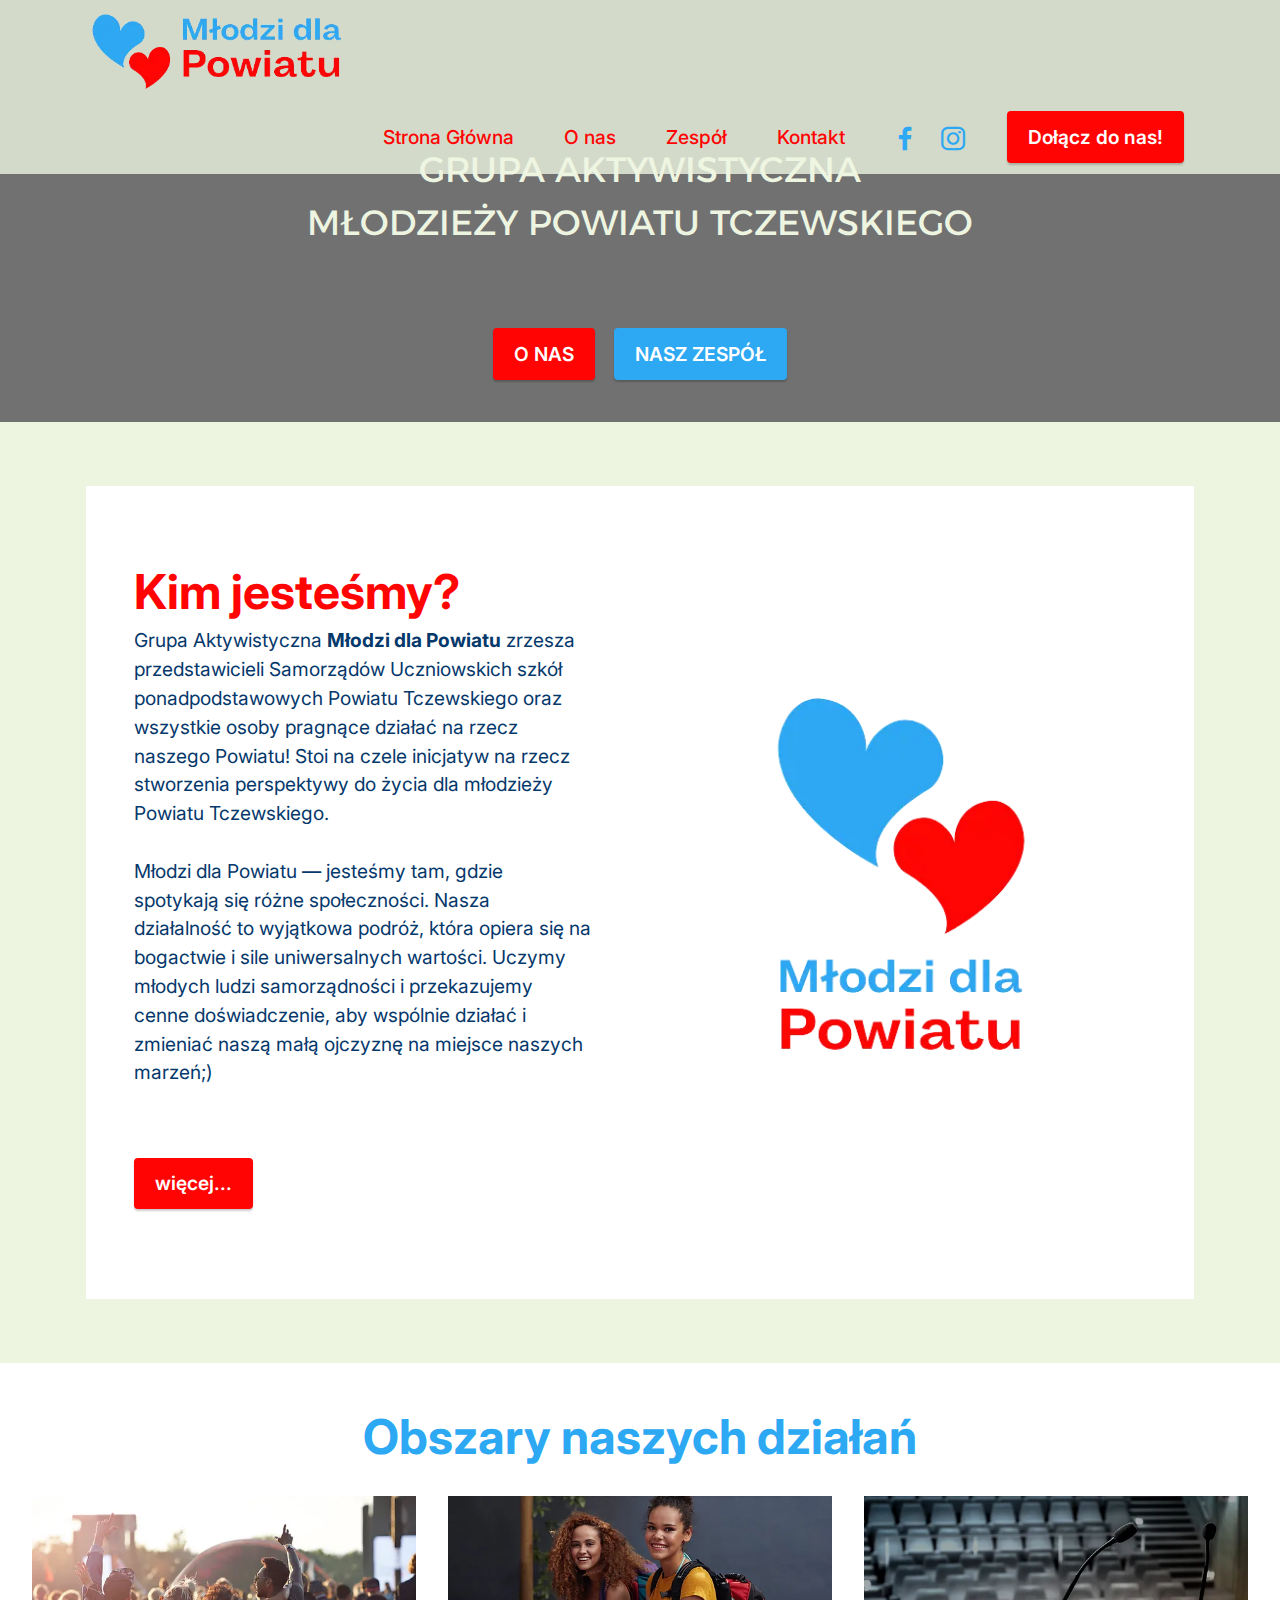
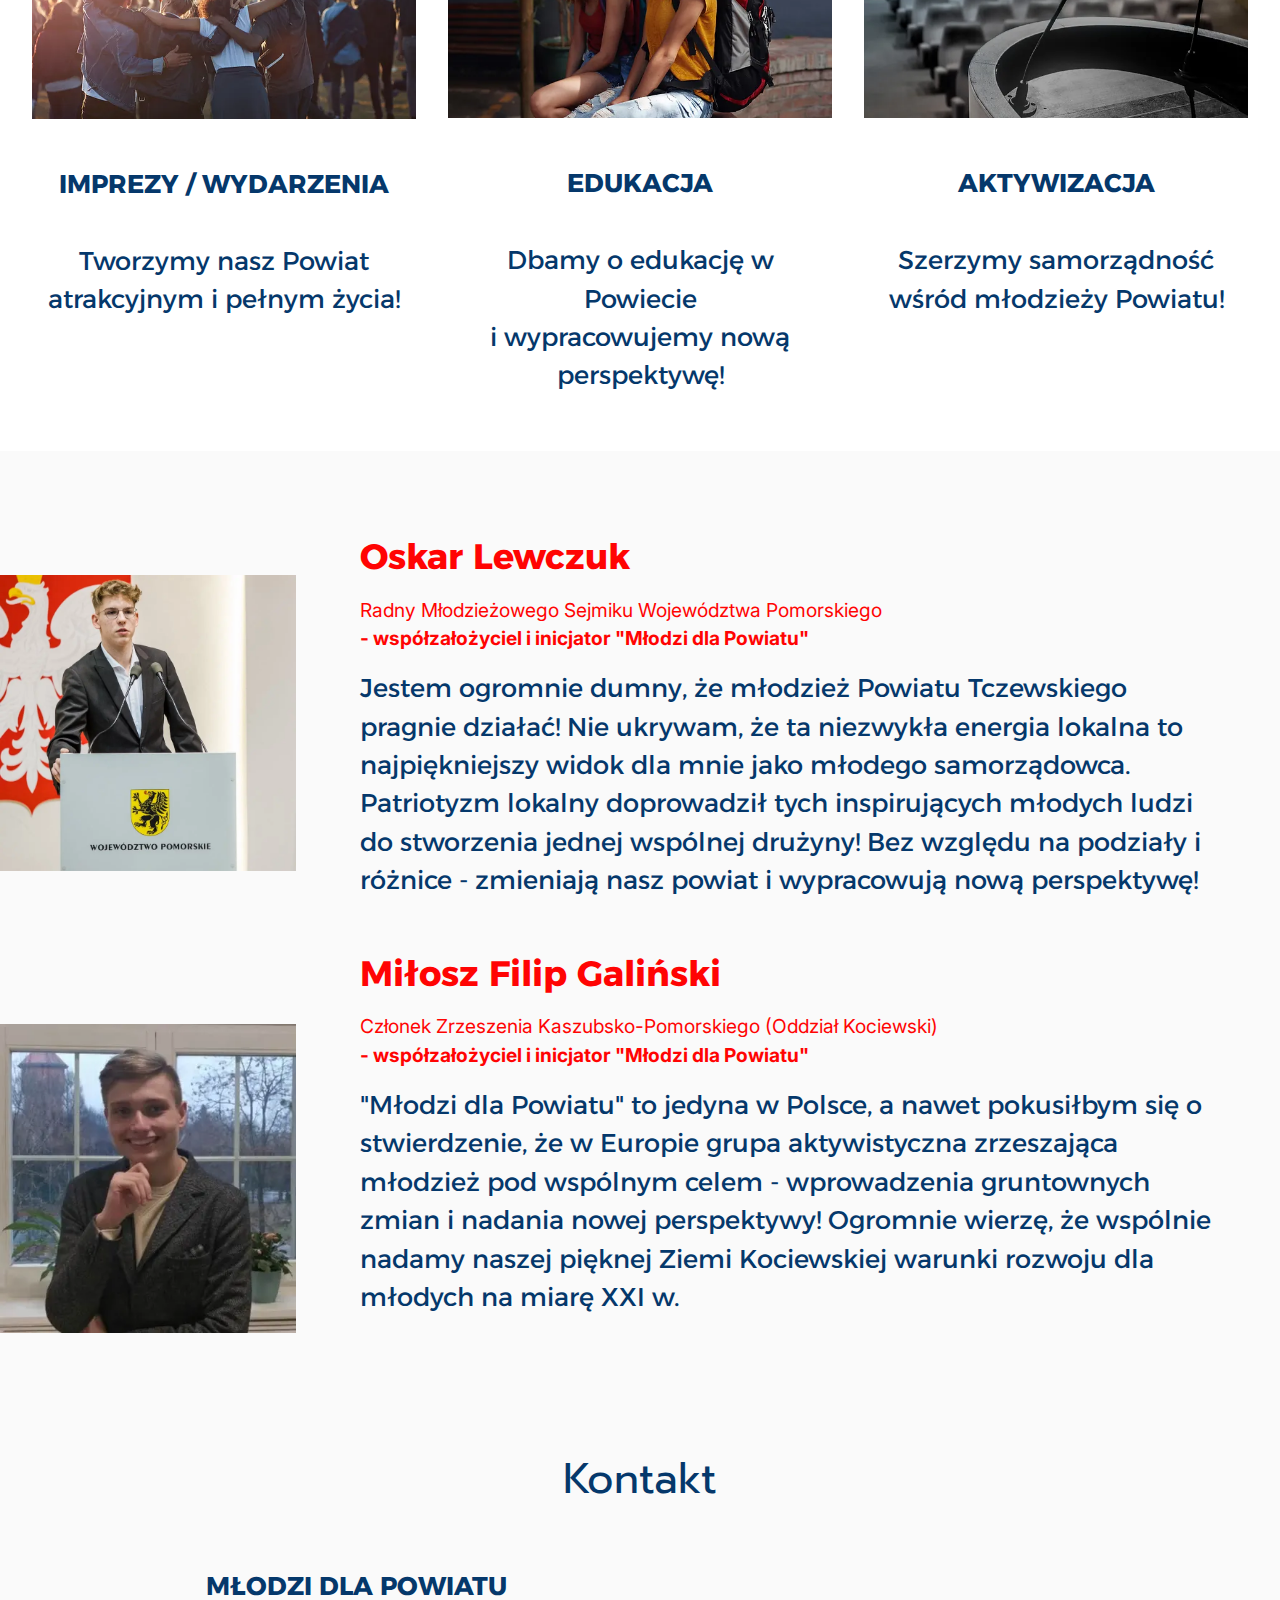
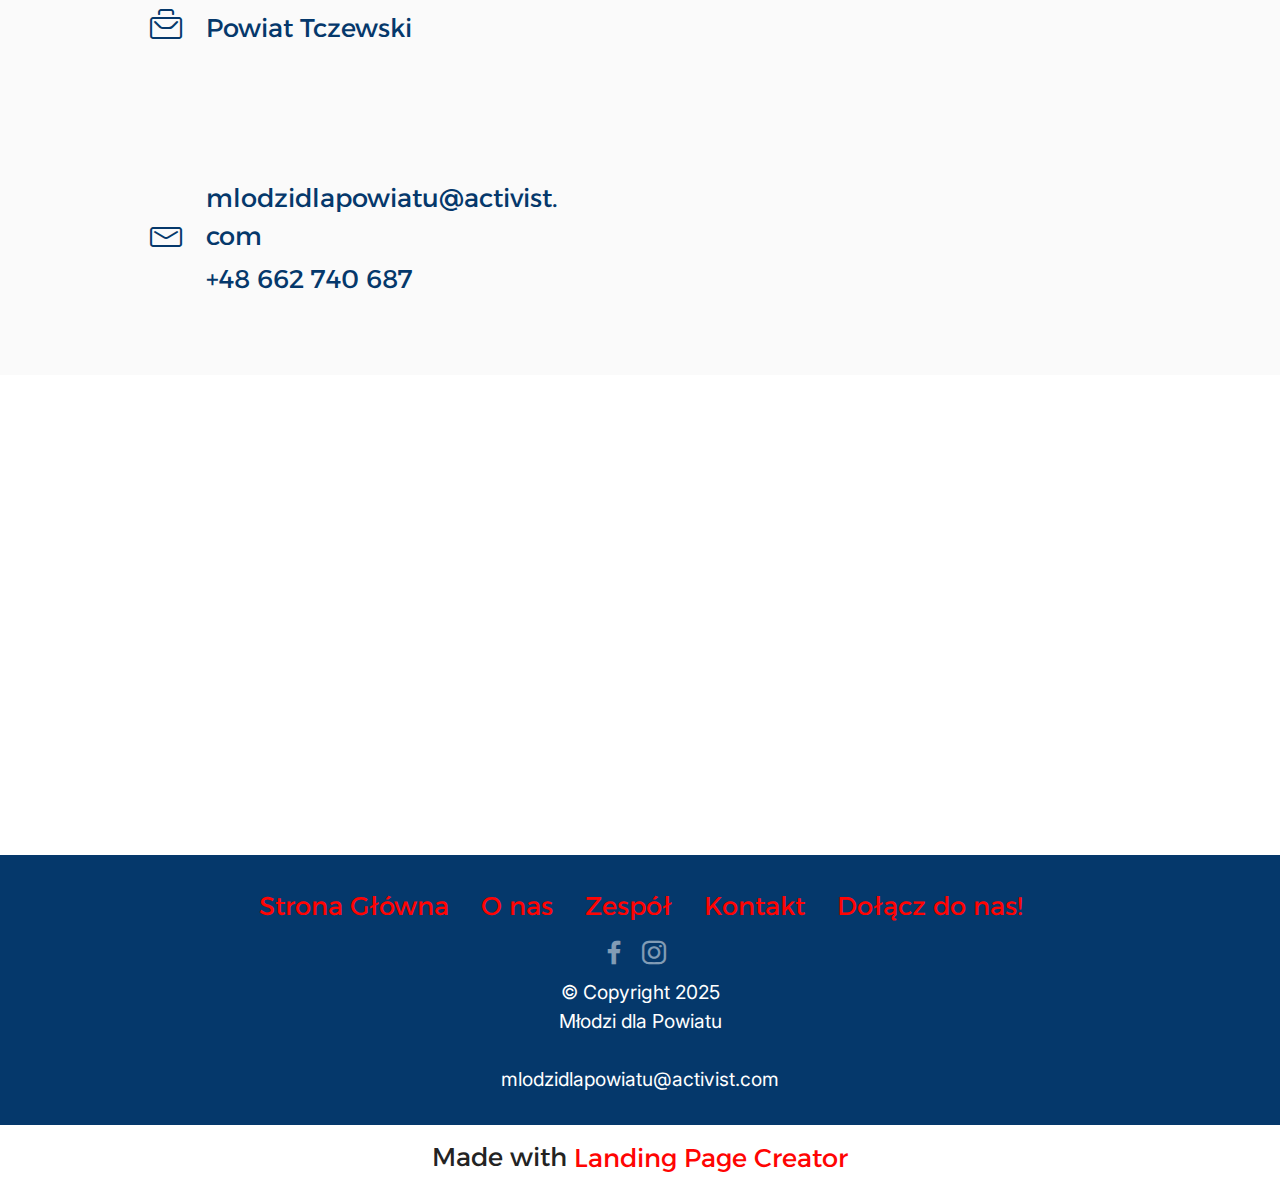
<file: Młodzi dla Powiatu/index.html>
<!DOCTYPE html>
<html  >
<head>
  <!-- Site made with Mobirise Website Builder v5.8.9, https://mobirise.com -->
  <meta charset="UTF-8">
  <meta http-equiv="X-UA-Compatible" content="IE=edge">
  <meta name="generator" content="Mobirise v5.8.9, mobirise.com">
  <meta name="viewport" content="width=device-width, initial-scale=1, minimum-scale=1">
  <link rel="shortcut icon" href="assets/images/1-removebg-preview-1.png" type="image/x-icon">
  <meta name="description" content="">
  
  
  <title>Strona Główna</title>
  <link rel="stylesheet" href="assets/web/assets/mobirise-icons2/mobirise2.css">
  <link rel="stylesheet" href="assets/web/assets/mobirise-icons-bold/mobirise-icons-bold.css">
  <link rel="stylesheet" href="assets/bootstrap/css/bootstrap.min.css">
  <link rel="stylesheet" href="assets/bootstrap/css/bootstrap-grid.min.css">
  <link rel="stylesheet" href="assets/bootstrap/css/bootstrap-reboot.min.css">
  <link rel="stylesheet" href="assets/dropdown/css/style.css">
  <link rel="stylesheet" href="assets/socicon/css/styles.css">
  <link rel="stylesheet" href="assets/theme/css/style.css">
  <link rel="preload" href="https://fonts.googleapis.com/css?family=Prompt:100,100i,200,200i,300,300i,400,400i,500,500i,600,600i,700,700i,800,800i,900,900i&display=swap" as="style" onload="this.onload=null;this.rel='stylesheet'">
  <noscript><link rel="stylesheet" href="https://fonts.googleapis.com/css?family=Prompt:100,100i,200,200i,300,300i,400,400i,500,500i,600,600i,700,700i,800,800i,900,900i&display=swap"></noscript>
  <link rel="preload" href="https://fonts.googleapis.com/css?family=Inter:100,200,300,400,500,600,700,800,900&display=swap" as="style" onload="this.onload=null;this.rel='stylesheet'">
  <noscript><link rel="stylesheet" href="https://fonts.googleapis.com/css?family=Inter:100,200,300,400,500,600,700,800,900&display=swap"></noscript>
  <link rel="preload" href="https://fonts.googleapis.com/css?family=Alexandria:100,200,300,400,500,600,700,800,900&display=swap" as="style" onload="this.onload=null;this.rel='stylesheet'">
  <noscript><link rel="stylesheet" href="https://fonts.googleapis.com/css?family=Alexandria:100,200,300,400,500,600,700,800,900&display=swap"></noscript>
  <link rel="preload" as="style" href="assets/mobirise/css/mbr-additional.css"><link rel="stylesheet" href="assets/mobirise/css/mbr-additional.css" type="text/css">

  
  
  
</head>
<body>
  
  <section data-bs-version="5.1" class="menu menu3 cid-sFAA5oUu2Y" once="menu" id="menu3-1">
    
    <nav class="navbar navbar-dropdown navbar-expand-lg">
        <div class="container">
            <div class="navbar-brand">
                <span class="navbar-logo">
                    <a href="index.html#top">
                        <img src="assets/images/1-removebg-preview-1.webp" alt="Mobirise Website Builder" style="height: 5.1rem;">
                    </a>
                </span>
                
            </div>
            <button class="navbar-toggler" type="button" data-toggle="collapse" data-bs-toggle="collapse" data-target="#navbarSupportedContent" data-bs-target="#navbarSupportedContent" aria-controls="navbarNavAltMarkup" aria-expanded="false" aria-label="Toggle navigation">
                <div class="hamburger">
                    <span></span>
                    <span></span>
                    <span></span>
                    <span></span>
                </div>
            </button>
            <div class="collapse navbar-collapse" id="navbarSupportedContent">
                <ul class="navbar-nav nav-dropdown" data-app-modern-menu="true"><li class="nav-item"><a class="nav-link link text-primary display-4" href="index.html#header1-i">Strona Główna</a></li>
                    <li class="nav-item"><a class="nav-link link text-primary display-4" href="page1.html#header1-t">O nas</a></li>
                    <li class="nav-item"><a class="nav-link link text-primary display-4" href="page2.html#header1-u">Zespół</a>
                    </li><li class="nav-item"><a class="nav-link link text-primary display-4" href="page3.html">Kontakt</a></li></ul>
                <div class="icons-menu">
                    <a class="iconfont-wrapper" href="https://www.facebook.com/people/M%C5%82odzi-dla-Powiatu/100092123175820/">
                        <span class="p-2 mbr-iconfont socicon-facebook socicon" style="color: rgb(45, 168, 243); fill: rgb(45, 168, 243);"></span>
                    </a>
                    <a class="iconfont-wrapper" href="https://www.instagram.com/mlodzidlapowiatu/">
                        <span class="p-2 mbr-iconfont socicon-instagram socicon" style="color: rgb(45, 168, 243); fill: rgb(45, 168, 243);"></span>
                    </a>
                    
                    
                </div>
                <div class="navbar-buttons mbr-section-btn"><a class="btn btn-primary display-4" href="page4.html#form5-12">Dołącz do nas!</a></div>
            </div>
        </div>
    </nav>
</section>

<section data-bs-version="5.1" class="header1 cid-sFCAOqBTxa" data-bg-video="https://vimeo.com/822519225?share=copy" id="header1-i">

    

    <div class="mbr-overlay" style="opacity: 0.7; background-color: rgb(53, 53, 53);"></div>

    <div class="container-fluid">
        <div class="row justify-content-center">
            <div class="col-12 col-lg-8">
                
                
                <p class="mbr-text mbr-fonts-style display-5">GRUPA AKTYWISTYCZNA<br>MŁODZIEŻY POWIATU TCZEWSKIEGO<br><br></p>
                <div class="mbr-section-btn mt-3"><a class="btn btn-primary display-4" href="index.html#content4-6">O NAS</a> <a class="btn btn-info display-4" href="index.html#features16-9">NASZ ZESPÓŁ</a></div>
            </div>
        </div>
    </div>
</section>

<section data-bs-version="5.1" class="features15 cid-sFANq99njx" id="features16-9">

    

    
    <div class="container">
        <div class="content-wrapper">
            <div class="row align-items-center">
                <div class="col-12 col-lg">
                    <div class="text-wrapper">
                        <h6 class="card-title mbr-fonts-style display-2"><strong>Kim jesteśmy?</strong></h6>
                        <p class="mbr-text mbr-fonts-style mb-4 display-4">Grupa Aktywistyczna <strong>Młodzi dla Powiatu</strong> zrzesza przedstawicieli Samorządów Uczniowskich szkół ponadpodstawowych Powiatu Tczewskiego oraz wszystkie osoby pragnące działać na rzecz naszego Powiatu! Stoi na czele inicjatyw na rzecz stworzenia perspektywy do życia dla młodzieży Powiatu Tczewskiego.
<br>
<br>Młodzi dla Powiatu — jesteśmy tam, gdzie spotykają się różne społeczności. Nasza działalność to wyjątkowa podróż, która opiera się na bogactwie i sile uniwersalnych wartości. Uczymy młodych ludzi samorządności i przekazujemy cenne doświadczenie, aby wspólnie działać i zmieniać naszą małą ojczyznę na miejsce naszych marzeń;)
<br><br></p>
                        <div class="mbr-section-btn mt-3"><a class="btn btn-primary display-4" href="https://mobiri.se">więcej...</a></div>
                    </div>
                </div>
                <div class="col-12 col-lg-6">
                    <div class="image-wrapper">
                        <img src="assets/images/kindaction-removebg-preview.webp" alt="Mobirise Website Builder">
                    </div>
                </div>
            </div>
        </div>
    </div>
</section>

<section data-bs-version="5.1" class="gallery5 mbr-gallery cid-tCWt3HDMta" id="gallery5-3">
    

    
    

    <div class="container-fluid">
        <div class="mbr-section-head">
            <h3 class="mbr-section-title mbr-fonts-style align-center m-0 display-2"><strong>Obszary naszych działań</strong></h3>
            
        </div>
        <div class="row mbr-gallery mt-4">
            <div class="col-12 col-md-6 col-lg-4 item gallery-image">
                <div class="item-wrapper" data-toggle="modal" data-bs-toggle="modal" data-target="#tCWX2gLQ13-modal" data-bs-target="#tCWX2gLQ13-modal">
                    <img class="w-100" src="assets/images/11062b-90ca00cab6874653a630f776e12af8cb-mv2.webp" alt="Mobirise Website Builder" data-slide-to="0" data-bs-slide-to="0" data-target="#lb-tCWX2gLQ13" data-bs-target="#lb-tCWX2gLQ13">
                    <div class="icon-wrapper">
                        <span class="mobi-mbri mobi-mbri-search mbr-iconfont mbr-iconfont-btn"></span>
                    </div>
                </div>
                <h6 class="mbr-item-subtitle mbr-fonts-style align-center mb-2 mt-2 display-7"><strong><br></strong><strong>IMPREZY / WYDARZENIA<br></strong><br>Tworzymy nasz Powiat atrakcyjnym i pełnym życia!</h6>
            </div>
            <div class="col-12 col-md-6 col-lg-4 item gallery-image">
                <div class="item-wrapper" data-toggle="modal" data-bs-toggle="modal" data-target="#tCWX2gLQ13-modal" data-bs-target="#tCWX2gLQ13-modal">
                    <img class="w-100" src="assets/images/11062b-c0c5f12ae2f9421aa3fa1a27bad51252-mv2-d-2500-1415-s-2.webp" alt="Mobirise Website Builder" data-slide-to="1" data-bs-slide-to="1" data-target="#lb-tCWX2gLQ13" data-bs-target="#lb-tCWX2gLQ13">
                    <div class="icon-wrapper">
                        <span class="mobi-mbri mobi-mbri-search mbr-iconfont mbr-iconfont-btn"></span>
                    </div>
                </div>
                <h6 class="mbr-item-subtitle mbr-fonts-style align-center mb-2 mt-2 display-7"><strong><br></strong><strong>EDUKACJA<br></strong><br>Dbamy o edukację w Powiecie <br>i wypracowujemy nową perspektywę!</h6>
            </div>
            <div class="col-12 col-md-6 col-lg-4 item gallery-image">
                <div class="item-wrapper" data-toggle="modal" data-bs-toggle="modal" data-target="#tCWX2gLQ13-modal" data-bs-target="#tCWX2gLQ13-modal">
                    <img class="w-100" src="assets/images/da04f6-fe7c6ff9a7a94015946a2c075d4d8603-mv2.webp" alt="Mobirise Website Builder" data-slide-to="2" data-bs-slide-to="2" data-target="#lb-tCWX2gLQ13" data-bs-target="#lb-tCWX2gLQ13">
                    <div class="icon-wrapper">
                        <span class="mobi-mbri mobi-mbri-search mbr-iconfont mbr-iconfont-btn"></span>
                    </div>
                </div>
                <h6 class="mbr-item-subtitle mbr-fonts-style align-center mb-2 mt-2 display-7"><strong>
                    </strong><br><strong>AKTYWIZACJA<br></strong><br>Szerzymy samorządność wśród młodzieży Powiatu!</h6>
            </div>
            
        </div>

        <div class="modal mbr-slider" tabindex="-1" role="dialog" aria-hidden="true" id="tCWX2gLQ13-modal">
            <div class="modal-dialog" role="document">
                <div class="modal-content">
                    <div class="modal-body">
                        <div class="carousel slide" id="lb-tCWX2gLQ13" data-interval="5000" data-bs-interval="5000">
                            <div class="carousel-inner">
                                <div class="carousel-item active">
                                    <img class="d-block w-100" src="assets/images/11062b-90ca00cab6874653a630f776e12af8cb-mv2.webp" alt="Mobirise Website Builder">
                                </div>
                                <div class="carousel-item">
                                    <img class="d-block w-100" src="assets/images/11062b-c0c5f12ae2f9421aa3fa1a27bad51252-mv2-d-2500-1415-s-2.webp" alt="Mobirise Website Builder">
                                </div>
                                <div class="carousel-item">
                                    <img class="d-block w-100" src="assets/images/da04f6-fe7c6ff9a7a94015946a2c075d4d8603-mv2.webp" alt="Mobirise Website Builder">
                                </div>
                                
                            </div>
                            <ol class="carousel-indicators">
                                <li data-slide-to="0" data-bs-slide-to="0" class="active" data-target="#lb-tCWX2gLQ13" data-bs-target="#lb-tCWX2gLQ13"></li>
                                <li data-slide-to="1" data-bs-slide-to="1" data-target="#lb-tCWX2gLQ13" data-bs-target="#lb-tCWX2gLQ13"></li>
                                <li data-slide-to="2" data-bs-slide-to="2" data-target="#lb-tCWX2gLQ13" data-bs-target="#lb-tCWX2gLQ13"></li>
                                
                            </ol>
                            <a role="button" href="" class="close" data-dismiss="modal" data-bs-dismiss="modal" aria-label="Close">
                            </a>
                            <a class="carousel-control-prev carousel-control" role="button" data-slide="prev" data-bs-slide="prev" href="#lb-tCWX2gLQ13">
                                <span class="mobi-mbri mobi-mbri-arrow-prev" aria-hidden="true"></span>
                                <span class="sr-only visually-hidden">Previous</span>
                            </a>
                            <a class="carousel-control-next carousel-control" role="button" data-slide="next" data-bs-slide="next" href="#lb-tCWX2gLQ13">
                                <span class="mobi-mbri mobi-mbri-arrow-next" aria-hidden="true"></span>
                                <span class="sr-only visually-hidden">Next</span>
                            </a>
                        </div>
                    </div>
                </div>
            </div>
        </div>
    </div>
</section>

<section data-bs-version="5.1" class="team2 cid-tCWvGVVAOl" xmlns="http://www.w3.org/1999/html" id="team2-5">
    

    
    
    <div>
        <div class="card">
            <div class="card-wrapper">
                <div class="row align-items-center">
                    <div class="col-12 col-md-3">
                        <div class="image-wrapper">
                            <img src="assets/images/3j67b5-815x815.webp" alt="Mobirise Website Builder">
                        </div>
                    </div>
                    <div class="col-12 col-md">
                        <div class="card-box">
                            <h5 class="card-title mbr-fonts-style m-0 mb-3 display-5">
                                <strong>Oskar Lewczuk</strong></h5>
                            <h6 class="card-subtitle mbr-fonts-style mb-3 display-4">
                                Radny Młodzieżowego Sejmiku Województwa Pomorskiego<br><strong>- współzałożyciel i inicjator "Młodzi dla Powiatu"</strong></h6>
                            <p class="mbr-text mbr-fonts-style display-7">
                                Jestem ogromnie dumny, że młodzież Powiatu Tczewskiego pragnie działać! Nie ukrywam, że ta niezwykła energia lokalna to najpiękniejszy widok dla mnie jako młodego samorządowca. Patriotyzm lokalny doprowadził tych inspirujących młodych ludzi do stworzenia jednej wspólnej drużyny! Bez względu na podziały i różnice - zmieniają nasz powiat i wypracowują nową perspektywę! 
                            </p>
                            
                        </div>
                    </div>
                </div>
            </div>
        </div>
        <div class="card">
            <div class="card-wrapper">
                <div class="row align-items-center">
                    <div class="col-12 col-md-3">
                        <div class="image-wrapper">
                            <img src="assets/images/328434601-754024862601179-6086590999790168933-n-517x609.webp" alt="Mobirise Website Builder">
                        </div>
                    </div>
                    <div class="col-12 col-md">
                        <div class="card-box">
                            <h5 class="card-title mbr-fonts-style m-0 mb-3 display-5">
                                <strong>Miłosz Filip Galiński</strong></h5>
                            <h6 class="card-subtitle mbr-fonts-style mb-3 display-4">Członek Zrzeszenia&nbsp;<span style="font-size: 1.2rem; background-color: transparent;">Kaszubsko-Pomorskiego&nbsp;</span><span style="font-size: 1.2rem; background-color: transparent;">(Oddział Kociewski)</span><br><strong>- współzałożyciel i inicjator "Młodzi dla Powiatu"</strong><div><strong>
</strong></div></h6>
                            <p class="mbr-text mbr-fonts-style display-7">"Młodzi dla Powiatu" to jedyna w Polsce, a nawet pokusiłbym się o stwierdzenie, że w Europie grupa aktywistyczna zrzeszająca młodzież pod wspólnym celem - wprowadzenia gruntownych zmian i nadania nowej perspektywy! Ogromnie wierzę, że wspólnie nadamy naszej pięknej Ziemi Kociewskiej warunki rozwoju dla młodych na miarę XXI w. 
<br>
<br>
<br></p>
                            
                        </div>
                    </div>
                </div>
            </div>
        </div>
        
    </div>
</section>

<section data-bs-version="5.1" class="contacts3 map1 cid-tCWB2H1KN2" id="contacts3-9">

    

    
    
    <div class="container">
        <div class="mbr-section-head">
            <h3 class="mbr-section-title mbr-fonts-style align-center mb-0 display-1">
                Kontakt</h3>
            
        </div>
        <div class="row justify-content-center mt-4">
            <div class="card col-12 col-md-6">
                <div class="card-wrapper">
                    <div class="image-wrapper">
                        <span class="mbr-iconfont mbrib-briefcase" style="color: rgb(5, 56, 107); fill: rgb(5, 56, 107);"></span>
                    </div>
                    <div class="text-wrapper">
                        <h6 class="card-title mbr-fonts-style mb-1 display-7"><strong>MŁODZI DLA POWIATU</strong></h6>
                        <p class="mbr-text mbr-fonts-style display-7">Powiat Tczewski</p>
                    </div>
                </div>
                <div class="card-wrapper">
                    <div class="image-wrapper">
                        <span class="mbr-iconfont mbrib-letter" style="color: rgb(5, 56, 107); fill: rgb(5, 56, 107);"></span>
                    </div>
                    <div class="text-wrapper">
                        <h6 class="card-title mbr-fonts-style mb-1 display-7">mlodzidlapowiatu@activist.com</h6>
                        <p class="mbr-text mbr-fonts-style display-7">+48 662 740 687</p>
                    </div>
                </div>
            </div>
            <div class="map-wrapper col-12 col-md-6">
                <div class="google-map"><iframe frameborder="0" style="border:0" src="https://www.google.com/maps/embed/v1/place?key=AIzaSyDk89J4FSunMF33ruMVWJaJht_Ro0kvoXs&amp;q=350 5th Ave, New York, NY 10118" allowfullscreen=""></iframe></div>
            </div>
        </div>
    </div>
</section>

<section data-bs-version="5.1" class="map2 cid-tCWzWmi8Uc" id="map2-8">
    

    
    
    <div>
        
        <div class="google-map"><iframe frameborder="0" style="border:0" src="https://www.google.com/maps/embed/v1/place?key=AIzaSyDk89J4FSunMF33ruMVWJaJht_Ro0kvoXs&amp;q=Tczew, Powiat Tczewski" allowfullscreen=""></iframe></div>
    </div>
</section>

<section data-bs-version="5.1" class="footer3 cid-sFAOjz8nX7" once="footers" id="footer3-d">

    

    

    <div class="container">
        <div class="media-container-row align-center mbr-white">
            <div class="row row-links">
                <ul class="foot-menu">
                    
                    
                    
                    
                    
                <li class="foot-menu-item mbr-fonts-style display-7"><a href="index.html#header1-i" class="text-primary">Strona Główna</a></li><li class="foot-menu-item mbr-fonts-style display-7"><a href="page1.html#header1-t" class="text-primary">O nas</a></li><li class="foot-menu-item mbr-fonts-style display-7"><a href="page2.html#header1-u" class="text-primary">Zespół</a></li><li class="foot-menu-item mbr-fonts-style display-7"><a href="page3.html" class="text-primary">Kontakt</a></li><li class="foot-menu-item mbr-fonts-style display-7"><a href="page4.html#form5-12" class="text-primary">Dołącz do nas!</a></li></ul>
            </div>
            <div class="row social-row">
                <div class="social-list align-right pb-2">
                    
                    
                    
                    
                    
                    
                <div class="soc-item">
                        <a href="https://www.facebook.com/people/M%C5%82odzi-dla-Powiatu/100092123175820/">
                            <span class="mbr-iconfont mbr-iconfont-social socicon-facebook socicon"></span>
                        </a>
                    </div><div class="soc-item">
                        <a href="https://www.instagram.com/mlodzidlapowiatu/">
                            <span class="mbr-iconfont mbr-iconfont-social socicon-instagram socicon"></span>
                        </a>
                    </div></div>
            </div>
            <div class="row row-copirayt">
                <p class="mbr-text mb-0 mbr-fonts-style mbr-white align-center display-4">
                    © Copyright 2025 <br>Młodzi dla Powiatu<br><br>mlodzidlapowiatu@activist.com</p>
            </div>
        </div>
    </div>
</section><section class="display-7" style="padding: 0;align-items: center;justify-content: center;flex-wrap: wrap;    align-content: center;display: flex;position: relative;height: 4rem;"><a href="https://mobiri.se/3007540" style="flex: 1 1;height: 4rem;position: absolute;width: 100%;z-index: 1;"><img alt="" style="height: 4rem;" src="[data-uri]"></a><p style="margin: 0;text-align: center;" class="display-7">Made with &#8204;</p><a style="z-index:1" href="https://mobirise.com/builder/landing-page-builder.html">Landing Page Creator</a></section><script src="assets/bootstrap/js/bootstrap.bundle.min.js"></script>  <script src="assets/smoothscroll/smooth-scroll.js"></script>  <script src="assets/ytplayer/index.js"></script>  <script src="assets/dropdown/js/navbar-dropdown.js"></script>  <script src="assets/vimeoplayer/player.js"></script>  <script src="assets/theme/js/script.js"></script>  
  
  
</body>
</html>
</file>
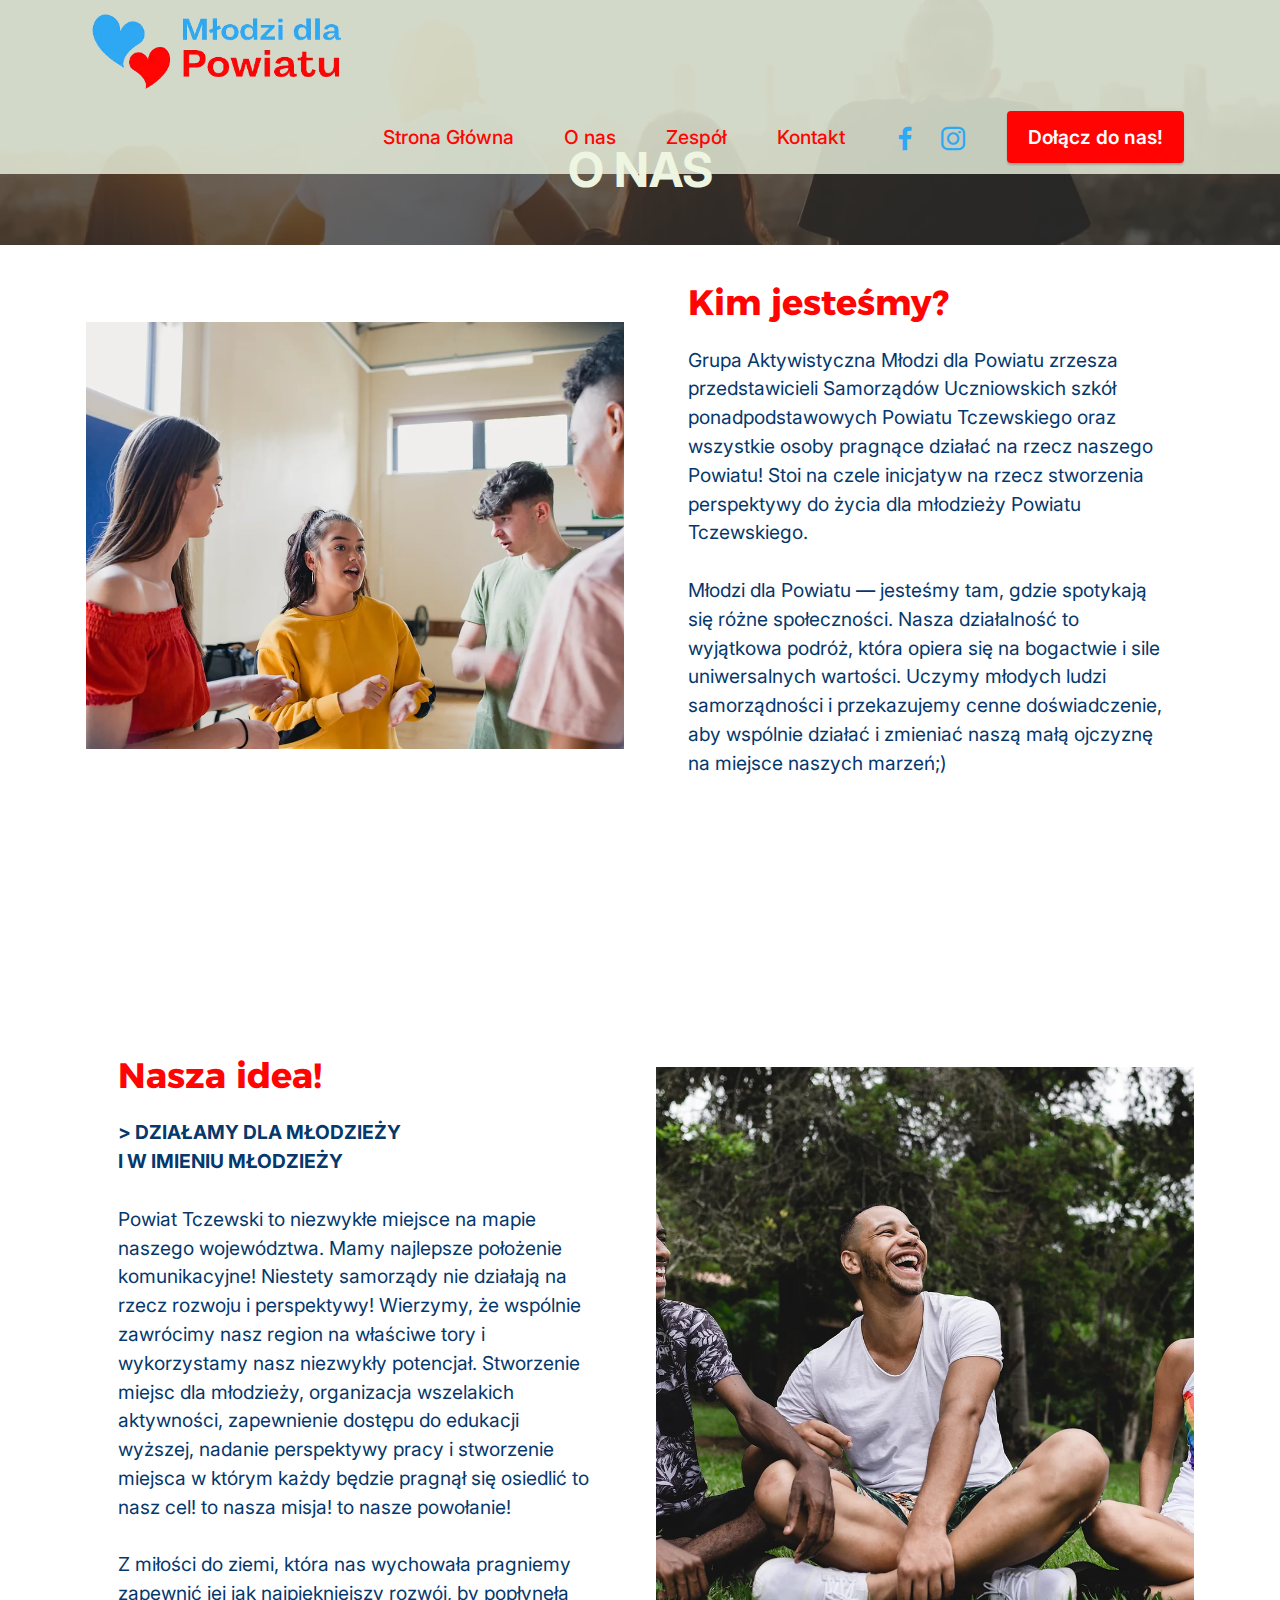
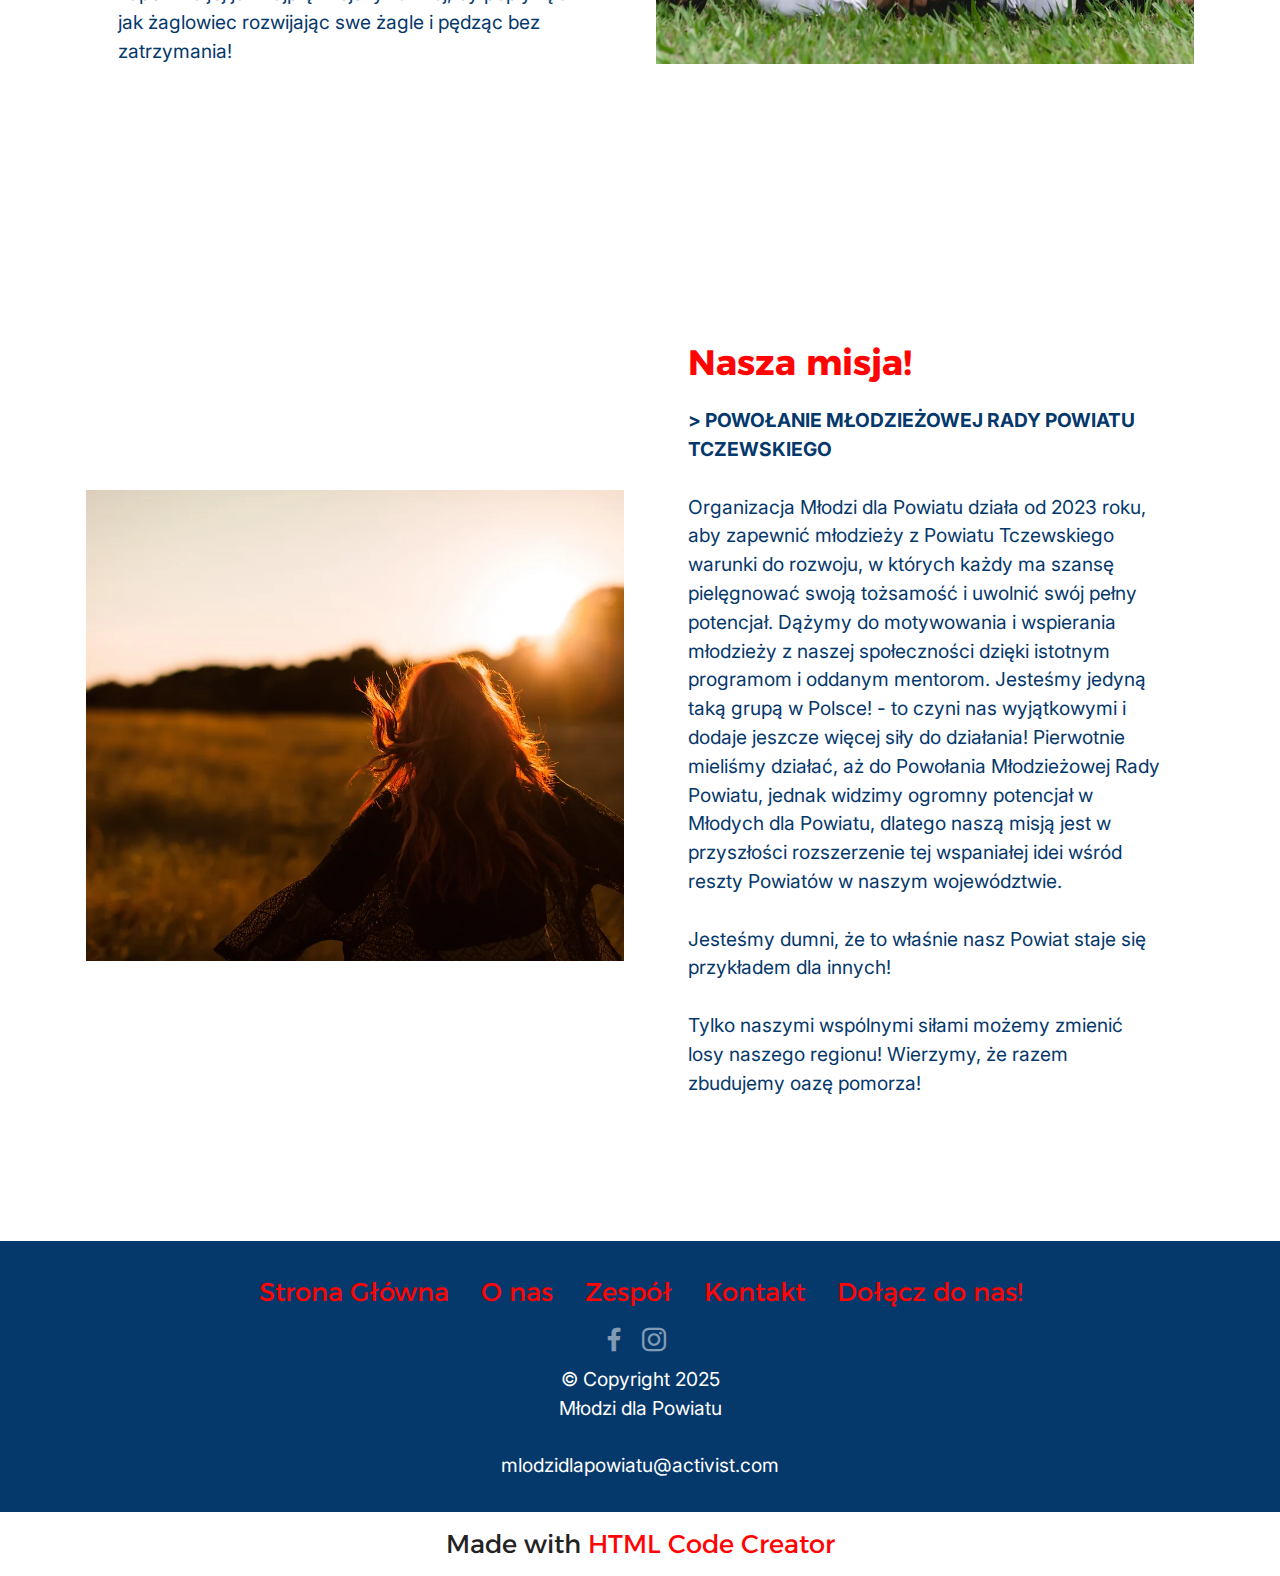
<file: Młodzi dla Powiatu/page1.html>
<!DOCTYPE html>
<html  >
<head>
  <!-- Site made with Mobirise Website Builder v5.8.9, https://mobirise.com -->
  <meta charset="UTF-8">
  <meta http-equiv="X-UA-Compatible" content="IE=edge">
  <meta name="generator" content="Mobirise v5.8.9, mobirise.com">
  <meta name="viewport" content="width=device-width, initial-scale=1, minimum-scale=1">
  <link rel="shortcut icon" href="assets/images/1-removebg-preview-1.png" type="image/x-icon">
  <meta name="description" content="">
  
  
  <title>O nas</title>
  <link rel="stylesheet" href="assets/web/assets/mobirise-icons2/mobirise2.css">
  <link rel="stylesheet" href="assets/bootstrap/css/bootstrap.min.css">
  <link rel="stylesheet" href="assets/bootstrap/css/bootstrap-grid.min.css">
  <link rel="stylesheet" href="assets/bootstrap/css/bootstrap-reboot.min.css">
  <link rel="stylesheet" href="assets/dropdown/css/style.css">
  <link rel="stylesheet" href="assets/socicon/css/styles.css">
  <link rel="stylesheet" href="assets/theme/css/style.css">
  <link rel="preload" href="https://fonts.googleapis.com/css?family=Prompt:100,100i,200,200i,300,300i,400,400i,500,500i,600,600i,700,700i,800,800i,900,900i&display=swap" as="style" onload="this.onload=null;this.rel='stylesheet'">
  <noscript><link rel="stylesheet" href="https://fonts.googleapis.com/css?family=Prompt:100,100i,200,200i,300,300i,400,400i,500,500i,600,600i,700,700i,800,800i,900,900i&display=swap"></noscript>
  <link rel="preload" href="https://fonts.googleapis.com/css?family=Inter:100,200,300,400,500,600,700,800,900&display=swap" as="style" onload="this.onload=null;this.rel='stylesheet'">
  <noscript><link rel="stylesheet" href="https://fonts.googleapis.com/css?family=Inter:100,200,300,400,500,600,700,800,900&display=swap"></noscript>
  <link rel="preload" href="https://fonts.googleapis.com/css?family=Alexandria:100,200,300,400,500,600,700,800,900&display=swap" as="style" onload="this.onload=null;this.rel='stylesheet'">
  <noscript><link rel="stylesheet" href="https://fonts.googleapis.com/css?family=Alexandria:100,200,300,400,500,600,700,800,900&display=swap"></noscript>
  <link rel="preload" as="style" href="assets/mobirise/css/mbr-additional.css"><link rel="stylesheet" href="assets/mobirise/css/mbr-additional.css" type="text/css">

  
  
  
</head>
<body>
  
  <section data-bs-version="5.1" class="menu menu3 cid-sFAA5oUu2Y" once="menu" id="menu3-a">
    
    <nav class="navbar navbar-dropdown navbar-expand-lg">
        <div class="container">
            <div class="navbar-brand">
                <span class="navbar-logo">
                    <a href="index.html#top">
                        <img src="assets/images/1-removebg-preview-1.webp" alt="Mobirise Website Builder" style="height: 5.1rem;">
                    </a>
                </span>
                
            </div>
            <button class="navbar-toggler" type="button" data-toggle="collapse" data-bs-toggle="collapse" data-target="#navbarSupportedContent" data-bs-target="#navbarSupportedContent" aria-controls="navbarNavAltMarkup" aria-expanded="false" aria-label="Toggle navigation">
                <div class="hamburger">
                    <span></span>
                    <span></span>
                    <span></span>
                    <span></span>
                </div>
            </button>
            <div class="collapse navbar-collapse" id="navbarSupportedContent">
                <ul class="navbar-nav nav-dropdown" data-app-modern-menu="true"><li class="nav-item"><a class="nav-link link text-primary display-4" href="index.html#header1-i">Strona Główna</a></li>
                    <li class="nav-item"><a class="nav-link link text-primary display-4" href="page1.html#header1-t">O nas</a></li>
                    <li class="nav-item"><a class="nav-link link text-primary display-4" href="page2.html#header1-u">Zespół</a>
                    </li><li class="nav-item"><a class="nav-link link text-primary display-4" href="page3.html">Kontakt</a></li></ul>
                <div class="icons-menu">
                    <a class="iconfont-wrapper" href="https://www.facebook.com/people/M%C5%82odzi-dla-Powiatu/100092123175820/">
                        <span class="p-2 mbr-iconfont socicon-facebook socicon" style="color: rgb(45, 168, 243); fill: rgb(45, 168, 243);"></span>
                    </a>
                    <a class="iconfont-wrapper" href="https://www.instagram.com/mlodzidlapowiatu/">
                        <span class="p-2 mbr-iconfont socicon-instagram socicon" style="color: rgb(45, 168, 243); fill: rgb(45, 168, 243);"></span>
                    </a>
                    
                    
                </div>
                <div class="navbar-buttons mbr-section-btn"><a class="btn btn-primary display-4" href="page4.html#form5-12">Dołącz do nas!</a></div>
            </div>
        </div>
    </nav>
</section>

<section data-bs-version="5.1" class="header1 cid-tCWKJHoXdU" id="header1-t">

    

    <div class="mbr-overlay" style="opacity: 0.7; background-color: rgb(53, 53, 53);"></div>

    <div class="container-fluid">
        <div class="row justify-content-center">
            <div class="col-12 col-lg-8">
                
                
                <p class="mbr-text mbr-fonts-style display-2"><strong>O NAS</strong></p>
                
            </div>
        </div>
    </div>
</section>

<section data-bs-version="5.1" class="image1 cid-tCWEVeqLdj" id="image1-c">
    

    
    

    <div class="container">
        <div class="row align-items-center">
            <div class="col-12 col-lg-6">
                <div class="image-wrapper">
                    <img src="assets/images/11062b-ee0f7cad72f54b23a64cdf8bbb0891c6-mv2.webp" alt="Mobirise Website Builder">
                    
                </div>
            </div>
            <div class="col-12 col-lg">
                <div class="text-wrapper">
                    <h3 class="mbr-section-title mbr-fonts-style mb-3 display-5">
                        <strong>Kim jesteśmy?</strong></h3>
                    <p class="mbr-text mbr-fonts-style display-4">Grupa Aktywistyczna Młodzi dla Powiatu zrzesza przedstawicieli Samorządów Uczniowskich szkół ponadpodstawowych Powiatu Tczewskiego oraz wszystkie osoby pragnące działać na rzecz naszego Powiatu! Stoi na czele inicjatyw na rzecz stworzenia perspektywy do życia dla młodzieży Powiatu Tczewskiego.
<br>
<br>Młodzi dla Powiatu — jesteśmy tam, gdzie spotykają się różne społeczności. Nasza działalność to wyjątkowa podróż, która opiera się na bogactwie i sile uniwersalnych wartości. Uczymy młodych ludzi samorządności i przekazujemy cenne doświadczenie, aby wspólnie działać i zmieniać naszą małą ojczyznę na miejsce naszych marzeń;)</p>
                </div>
            </div>
        </div>
    </div>
</section>

<section data-bs-version="5.1" class="image2 cid-tCWEVHyQmY" id="image2-d">
    

    
    

    <div class="container">
        <div class="row align-items-center">
            <div class="col-12 col-lg-6">
                <div class="image-wrapper">
                    <img src="assets/images/11062b-a61edd3ae912439fb5a56da6163b327e-mv2-1.webp" alt="Mobirise Website Builder">
                    
                </div>
            </div>
            <div class="col-12 col-lg">
                <div class="text-wrapper">
                    <h3 class="mbr-section-title mbr-fonts-style mb-3 display-5">
                        <strong>Nasza idea!</strong></h3>
                    <p class="mbr-text mbr-fonts-style display-4"><strong>&gt; DZIAŁAMY DLA MŁODZIEŻY <br>I W IMIENIU MŁODZIEŻY </strong><br><br>Powiat Tczewski to niezwykłe miejsce na mapie naszego województwa. Mamy najlepsze położenie komunikacyjne! Niestety samorządy nie działają na rzecz rozwoju i perspektywy! Wierzymy, że wspólnie zawrócimy nasz region na właściwe tory i wykorzystamy nasz niezwykły potencjał. Stworzenie miejsc dla młodzieży, organizacja wszelakich aktywności, zapewnienie dostępu do edukacji wyższej, nadanie perspektywy pracy i stworzenie miejsca w którym każdy będzie pragnął się osiedlić to nasz cel! to nasza misja! to nasze powołanie!
<br>
<br>Z miłości do ziemi, która nas wychowała pragniemy zapewnić jej jak najpiękniejszy rozwój, by popłynęła jak żaglowiec rozwijając swe żagle i pędząc bez zatrzymania!</p>
                </div>
            </div>
        </div>
    </div>
</section>

<section data-bs-version="5.1" class="image1 cid-tCWEXwhwx2" id="image1-e">
    

    
    

    <div class="container">
        <div class="row align-items-center">
            <div class="col-12 col-lg-6">
                <div class="image-wrapper">
                    <img src="assets/images/8ddca0ed91ef4e2a937210f91cae42c2.webp" alt="Mobirise Website Builder">
                    
                </div>
            </div>
            <div class="col-12 col-lg">
                <div class="text-wrapper">
                    <h3 class="mbr-section-title mbr-fonts-style mb-3 display-5">
                        <strong>Nasza misja!</strong></h3>
                    <p class="mbr-text mbr-fonts-style display-4"><strong>&gt; POWOŁANIE MŁODZIEŻOWEJ RADY POWIATU TCZEWSKIEGO</strong><br><br>Organizacja Młodzi dla Powiatu działa od 2023 roku, aby zapewnić młodzieży z Powiatu Tczewskiego warunki do rozwoju, w których każdy ma szansę pielęgnować swoją tożsamość i uwolnić swój pełny potencjał. Dążymy do motywowania i wspierania młodzieży z naszej społeczności dzięki istotnym programom i oddanym mentorom. Jesteśmy jedyną taką grupą w Polsce! - to czyni nas wyjątkowymi i dodaje jeszcze więcej siły do działania! Pierwotnie mieliśmy działać, aż do Powołania Młodzieżowej Rady Powiatu, jednak widzimy ogromny potencjał w Młodych dla Powiatu, dlatego naszą misją jest w przyszłości rozszerzenie tej wspaniałej idei wśród reszty Powiatów w naszym województwie.
<br><br>Jesteśmy dumni, że to właśnie nasz Powiat staje się przykładem dla innych!
<br><br>Tylko naszymi wspólnymi siłami możemy zmienić losy naszego regionu! Wierzymy, że razem zbudujemy oazę pomorza!<strong><br></strong></p>
                </div>
            </div>
        </div>
    </div>
</section>

<section data-bs-version="5.1" class="footer3 cid-sFAOjz8nX7" once="footers" id="footer3-b">

    

    

    <div class="container">
        <div class="media-container-row align-center mbr-white">
            <div class="row row-links">
                <ul class="foot-menu">
                    
                    
                    
                    
                    
                <li class="foot-menu-item mbr-fonts-style display-7"><a href="index.html#header1-i" class="text-primary">Strona Główna</a></li><li class="foot-menu-item mbr-fonts-style display-7"><a href="page1.html#header1-t" class="text-primary">O nas</a></li><li class="foot-menu-item mbr-fonts-style display-7"><a href="page2.html#header1-u" class="text-primary">Zespół</a></li><li class="foot-menu-item mbr-fonts-style display-7"><a href="page3.html" class="text-primary">Kontakt</a></li><li class="foot-menu-item mbr-fonts-style display-7"><a href="page4.html#form5-12" class="text-primary">Dołącz do nas!</a></li></ul>
            </div>
            <div class="row social-row">
                <div class="social-list align-right pb-2">
                    
                    
                    
                    
                    
                    
                <div class="soc-item">
                        <a href="https://www.facebook.com/people/M%C5%82odzi-dla-Powiatu/100092123175820/">
                            <span class="mbr-iconfont mbr-iconfont-social socicon-facebook socicon"></span>
                        </a>
                    </div><div class="soc-item">
                        <a href="https://www.instagram.com/mlodzidlapowiatu/">
                            <span class="mbr-iconfont mbr-iconfont-social socicon-instagram socicon"></span>
                        </a>
                    </div></div>
            </div>
            <div class="row row-copirayt">
                <p class="mbr-text mb-0 mbr-fonts-style mbr-white align-center display-4">
                    © Copyright 2025 <br>Młodzi dla Powiatu<br><br>mlodzidlapowiatu@activist.com</p>
            </div>
        </div>
    </div>
</section><section class="display-7" style="padding: 0;align-items: center;justify-content: center;flex-wrap: wrap;    align-content: center;display: flex;position: relative;height: 4rem;"><a href="https://mobiri.se/3007540" style="flex: 1 1;height: 4rem;position: absolute;width: 100%;z-index: 1;"><img alt="" style="height: 4rem;" src="[data-uri]"></a><p style="margin: 0;text-align: center;" class="display-7">Made with  &#8204;</p><a style="z-index:1" href="https://mobirise.com/builder/html-code-generator.html">HTML Code Creator</a></section><script src="assets/bootstrap/js/bootstrap.bundle.min.js"></script>  <script src="assets/smoothscroll/smooth-scroll.js"></script>  <script src="assets/ytplayer/index.js"></script>  <script src="assets/dropdown/js/navbar-dropdown.js"></script>  <script src="assets/theme/js/script.js"></script>  
  
  
</body>
</html>
</file>
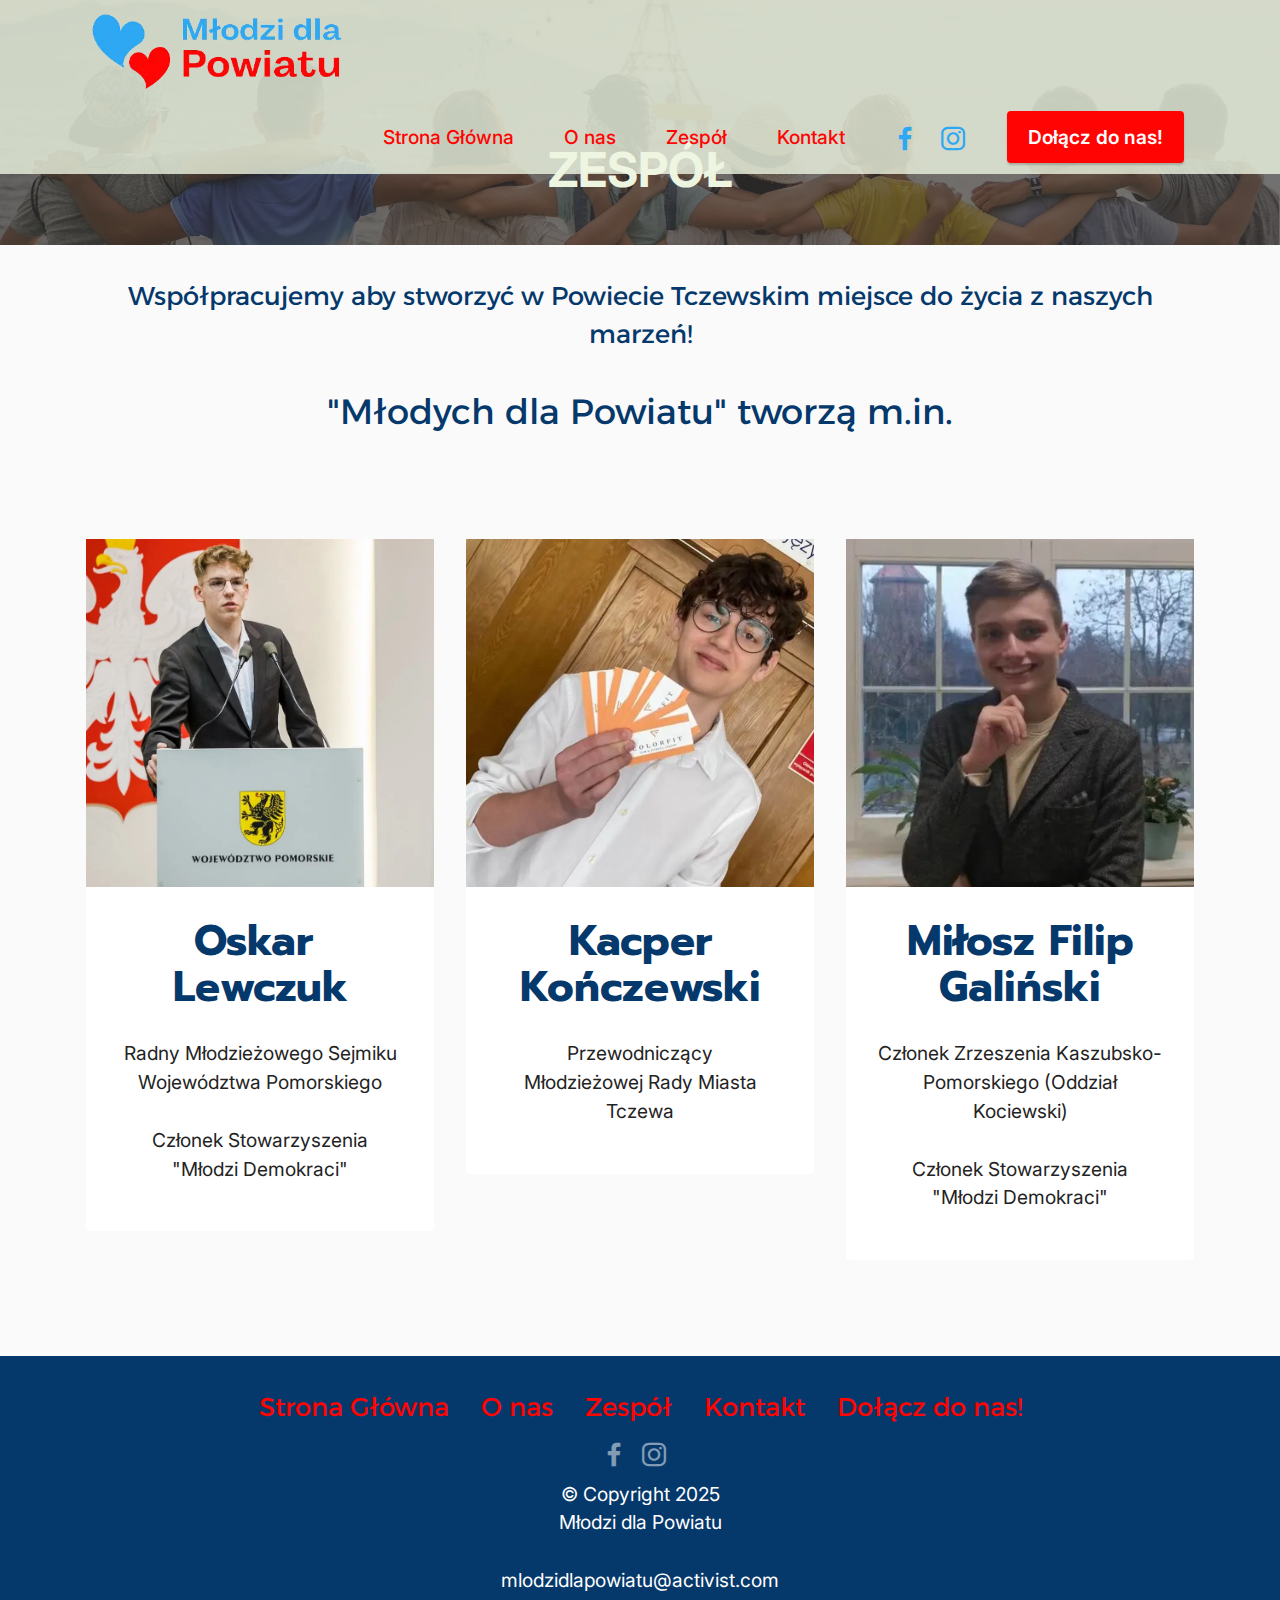
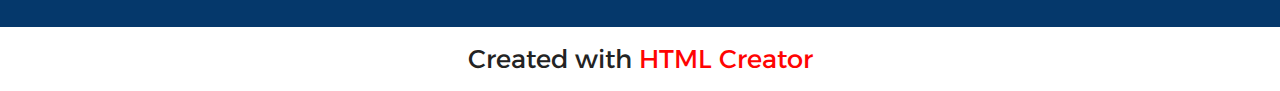
<file: Młodzi dla Powiatu/page2.html>
<!DOCTYPE html>
<html  >
<head>
  <!-- Site made with Mobirise Website Builder v5.8.9, https://mobirise.com -->
  <meta charset="UTF-8">
  <meta http-equiv="X-UA-Compatible" content="IE=edge">
  <meta name="generator" content="Mobirise v5.8.9, mobirise.com">
  <meta name="viewport" content="width=device-width, initial-scale=1, minimum-scale=1">
  <link rel="shortcut icon" href="assets/images/1-removebg-preview-1.png" type="image/x-icon">
  <meta name="description" content="">
  
  
  <title>Zespół</title>
  <link rel="stylesheet" href="assets/web/assets/mobirise-icons2/mobirise2.css">
  <link rel="stylesheet" href="assets/bootstrap/css/bootstrap.min.css">
  <link rel="stylesheet" href="assets/bootstrap/css/bootstrap-grid.min.css">
  <link rel="stylesheet" href="assets/bootstrap/css/bootstrap-reboot.min.css">
  <link rel="stylesheet" href="assets/dropdown/css/style.css">
  <link rel="stylesheet" href="assets/socicon/css/styles.css">
  <link rel="stylesheet" href="assets/theme/css/style.css">
  <link rel="preload" href="https://fonts.googleapis.com/css?family=Prompt:100,100i,200,200i,300,300i,400,400i,500,500i,600,600i,700,700i,800,800i,900,900i&display=swap" as="style" onload="this.onload=null;this.rel='stylesheet'">
  <noscript><link rel="stylesheet" href="https://fonts.googleapis.com/css?family=Prompt:100,100i,200,200i,300,300i,400,400i,500,500i,600,600i,700,700i,800,800i,900,900i&display=swap"></noscript>
  <link rel="preload" href="https://fonts.googleapis.com/css?family=Inter:100,200,300,400,500,600,700,800,900&display=swap" as="style" onload="this.onload=null;this.rel='stylesheet'">
  <noscript><link rel="stylesheet" href="https://fonts.googleapis.com/css?family=Inter:100,200,300,400,500,600,700,800,900&display=swap"></noscript>
  <link rel="preload" href="https://fonts.googleapis.com/css?family=Alexandria:100,200,300,400,500,600,700,800,900&display=swap" as="style" onload="this.onload=null;this.rel='stylesheet'">
  <noscript><link rel="stylesheet" href="https://fonts.googleapis.com/css?family=Alexandria:100,200,300,400,500,600,700,800,900&display=swap"></noscript>
  <link rel="preload" as="style" href="assets/mobirise/css/mbr-additional.css"><link rel="stylesheet" href="assets/mobirise/css/mbr-additional.css" type="text/css">

  
  
  
</head>
<body>
  
  <section data-bs-version="5.1" class="menu menu3 cid-tCWHLpjp4g" once="menu" id="menu3-h">
    
    <nav class="navbar navbar-dropdown navbar-expand-lg">
        <div class="container">
            <div class="navbar-brand">
                <span class="navbar-logo">
                    <a href="index.html#top">
                        <img src="assets/images/1-removebg-preview-1.webp" alt="Mobirise Website Builder" style="height: 5.1rem;">
                    </a>
                </span>
                
            </div>
            <button class="navbar-toggler" type="button" data-toggle="collapse" data-bs-toggle="collapse" data-target="#navbarSupportedContent" data-bs-target="#navbarSupportedContent" aria-controls="navbarNavAltMarkup" aria-expanded="false" aria-label="Toggle navigation">
                <div class="hamburger">
                    <span></span>
                    <span></span>
                    <span></span>
                    <span></span>
                </div>
            </button>
            <div class="collapse navbar-collapse" id="navbarSupportedContent">
                <ul class="navbar-nav nav-dropdown" data-app-modern-menu="true"><li class="nav-item"><a class="nav-link link text-primary display-4" href="index.html#header1-i">Strona Główna</a></li>
                    <li class="nav-item"><a class="nav-link link text-primary display-4" href="page1.html#header1-t">O nas</a></li>
                    <li class="nav-item"><a class="nav-link link text-primary display-4" href="page2.html#header1-u">Zespół</a>
                    </li><li class="nav-item"><a class="nav-link link text-primary display-4" href="page3.html">Kontakt</a></li></ul>
                <div class="icons-menu">
                    <a class="iconfont-wrapper" href="https://www.facebook.com/people/M%C5%82odzi-dla-Powiatu/100092123175820/">
                        <span class="p-2 mbr-iconfont socicon-facebook socicon" style="color: rgb(45, 168, 243); fill: rgb(45, 168, 243);"></span>
                    </a>
                    <a class="iconfont-wrapper" href="https://www.instagram.com/mlodzidlapowiatu/">
                        <span class="p-2 mbr-iconfont socicon-instagram socicon" style="color: rgb(45, 168, 243); fill: rgb(45, 168, 243);"></span>
                    </a>
                    
                    
                </div>
                <div class="navbar-buttons mbr-section-btn"><a class="btn btn-primary display-4" href="page4.html#form5-12">Dołącz do nas!</a></div>
            </div>
        </div>
    </nav>
</section>

<section data-bs-version="5.1" class="header1 cid-tCWL0zvQgF" id="header1-u">

    

    <div class="mbr-overlay" style="opacity: 0.7; background-color: rgb(53, 53, 53);"></div>

    <div class="container-fluid">
        <div class="row justify-content-center">
            <div class="col-12 col-lg-8">
                
                
                <p class="mbr-text mbr-fonts-style display-2"><strong>ZESPÓŁ</strong></p>
                
            </div>
        </div>
    </div>
</section>

<section data-bs-version="5.1" class="team1 cid-tCWHVqvuga" id="team1-m">
    

    
    
    <div class="container">
        <div class="row justify-content-center">
            <div class="col-12">
                <h3 class="mbr-section-title mbr-fonts-style align-center mb-4 display-7">Współpracujemy aby stworzyć w Powiecie Tczewskim miejsce do życia z naszych marzeń!</h3>
                <p class="mbr-section-subtitle mbr-fonts-style align-center mb-5 display-5">"Młodych dla Powiatu" tworzą m.in.
<br>
<br></p>
            </div>
            <div class="col-sm-6 col-lg-4">
                <div class="card-wrap">
                    <div class="image-wrap">
                        <img src="assets/images/3j67b5-815x815.webp" alt="Mobirise Website Builder">
                    </div>
                    <div class="content-wrap">
                        <h5 class="mbr-section-title card-title mbr-fonts-style align-center m-0 display-1">
                            <strong>Oskar&nbsp;</strong><strong><br></strong><strong>Lewczuk</strong></h5>
                        <h6 class="mbr-role mbr-fonts-style align-center mb-3 display-4">
                            <br>Radny Młodzieżowego Sejmiku Województwa Pomorskiego<br><br>Członek Stowarzyszenia <br>"Młodzi Demokraci"</h6>
                        
                        
                        
                    </div>
                </div>
            </div>

            <div class="col-sm-6 col-lg-4">
                <div class="card-wrap">
                    <div class="image-wrap">
                        <img src="assets/images/337876181-974748040383414-7761742675547567565-n-815x1015.webp" alt="Mobirise Website Builder">
                    </div>
                    <div class="content-wrap">
                        <h5 class="mbr-section-title card-title mbr-fonts-style align-center m-0 display-1">
                            <strong>Kacper Kończewski</strong></h5>
                        <h6 class="mbr-role mbr-fonts-style align-center mb-3 display-4">
                            <br>Przewodniczący <br>Młodzieżowej Rady Miasta Tczewa</h6>
                        
                        
                        
                    </div>
                </div>
            </div>

            <div class="col-sm-6 col-lg-4">
                <div class="card-wrap">
                    <div class="image-wrap">
                        <img src="assets/images/328434601-754024862601179-6086590999790168933-n-1-517x609.webp" alt="Mobirise Website Builder">
                    </div>
                    <div class="content-wrap">
                        <h5 class="mbr-section-title card-title mbr-fonts-style align-center m-0 display-1">
                            <strong>Miłosz Filip Galiński</strong></h5>
                        <h6 class="mbr-role mbr-fonts-style align-center mb-3 display-4"><br>Członek Zrzeszenia Kaszubsko-Pomorskiego (Oddział Kociewski)<br><br><div>Członek Stowarzyszenia
</div><div>"Młodzi Demokraci"</div></h6>
                        
                        
                        
                    </div>
                </div>
            </div>

            
        </div>
    </div>
</section>

<section data-bs-version="5.1" class="footer3 cid-tCWHLu61GH" once="footers" id="footer3-l">

    

    

    <div class="container">
        <div class="media-container-row align-center mbr-white">
            <div class="row row-links">
                <ul class="foot-menu">
                    
                    
                    
                    
                    
                <li class="foot-menu-item mbr-fonts-style display-7"><a href="index.html#header1-i" class="text-primary">Strona Główna</a></li><li class="foot-menu-item mbr-fonts-style display-7"><a href="page1.html#header1-t" class="text-primary">O nas</a></li><li class="foot-menu-item mbr-fonts-style display-7"><a href="page2.html#header1-u" class="text-primary">Zespół</a></li><li class="foot-menu-item mbr-fonts-style display-7"><a href="page3.html" class="text-primary">Kontakt</a></li><li class="foot-menu-item mbr-fonts-style display-7"><a href="page4.html#form5-12" class="text-primary">Dołącz do nas!</a></li></ul>
            </div>
            <div class="row social-row">
                <div class="social-list align-right pb-2">
                    
                    
                    
                    
                    
                    
                <div class="soc-item">
                        <a href="https://www.facebook.com/people/M%C5%82odzi-dla-Powiatu/100092123175820/">
                            <span class="mbr-iconfont mbr-iconfont-social socicon-facebook socicon"></span>
                        </a>
                    </div><div class="soc-item">
                        <a href="https://www.instagram.com/mlodzidlapowiatu/">
                            <span class="mbr-iconfont mbr-iconfont-social socicon-instagram socicon"></span>
                        </a>
                    </div></div>
            </div>
            <div class="row row-copirayt">
                <p class="mbr-text mb-0 mbr-fonts-style mbr-white align-center display-4">
                    © Copyright 2025 <br>Młodzi dla Powiatu<br><br>mlodzidlapowiatu@activist.com</p>
            </div>
        </div>
    </div>
</section><section class="display-7" style="padding: 0;align-items: center;justify-content: center;flex-wrap: wrap;    align-content: center;display: flex;position: relative;height: 4rem;"><a href="https://mobiri.se/3007540" style="flex: 1 1;height: 4rem;position: absolute;width: 100%;z-index: 1;"><img alt="" style="height: 4rem;" src="[data-uri]"></a><p style="margin: 0;text-align: center;" class="display-7">Created with &#8204;</p><a style="z-index:1" href="https://mobirise.com/html-builder.html">HTML Creator</a></section><script src="assets/bootstrap/js/bootstrap.bundle.min.js"></script>  <script src="assets/smoothscroll/smooth-scroll.js"></script>  <script src="assets/ytplayer/index.js"></script>  <script src="assets/dropdown/js/navbar-dropdown.js"></script>  <script src="assets/theme/js/script.js"></script>  
  
  
</body>
</html>
</file>
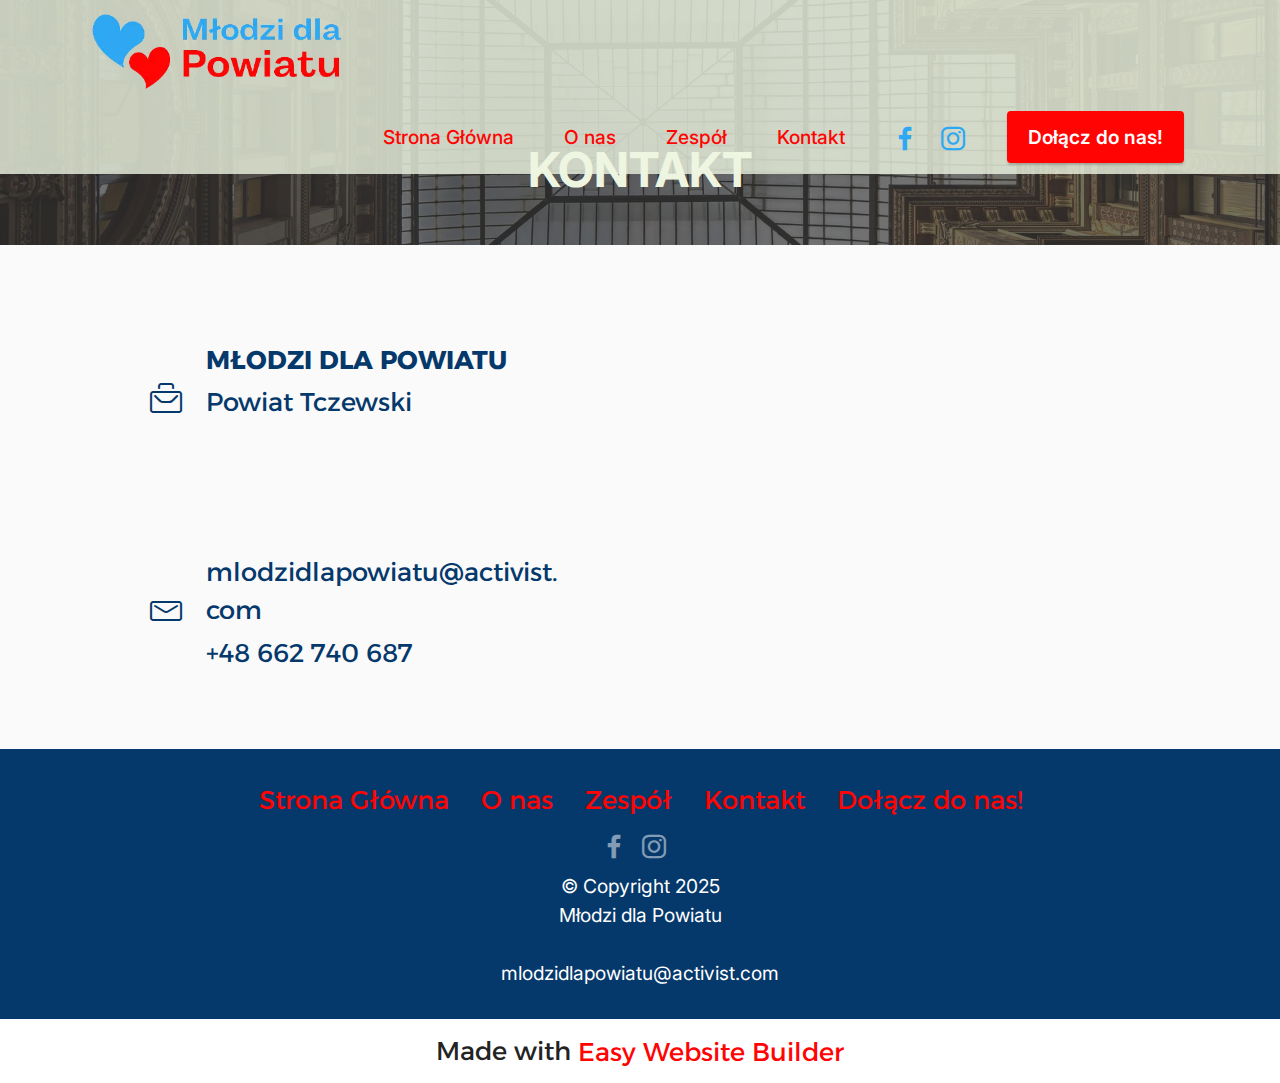
<file: Młodzi dla Powiatu/page3.html>
<!DOCTYPE html>
<html  >
<head>
  <!-- Site made with Mobirise Website Builder v5.8.9, https://mobirise.com -->
  <meta charset="UTF-8">
  <meta http-equiv="X-UA-Compatible" content="IE=edge">
  <meta name="generator" content="Mobirise v5.8.9, mobirise.com">
  <meta name="viewport" content="width=device-width, initial-scale=1, minimum-scale=1">
  <link rel="shortcut icon" href="assets/images/1-removebg-preview-1.png" type="image/x-icon">
  <meta name="description" content="">
  
  
  <title>Kontakt</title>
  <link rel="stylesheet" href="assets/web/assets/mobirise-icons2/mobirise2.css">
  <link rel="stylesheet" href="assets/web/assets/mobirise-icons-bold/mobirise-icons-bold.css">
  <link rel="stylesheet" href="assets/bootstrap/css/bootstrap.min.css">
  <link rel="stylesheet" href="assets/bootstrap/css/bootstrap-grid.min.css">
  <link rel="stylesheet" href="assets/bootstrap/css/bootstrap-reboot.min.css">
  <link rel="stylesheet" href="assets/dropdown/css/style.css">
  <link rel="stylesheet" href="assets/socicon/css/styles.css">
  <link rel="stylesheet" href="assets/theme/css/style.css">
  <link rel="preload" href="https://fonts.googleapis.com/css?family=Prompt:100,100i,200,200i,300,300i,400,400i,500,500i,600,600i,700,700i,800,800i,900,900i&display=swap" as="style" onload="this.onload=null;this.rel='stylesheet'">
  <noscript><link rel="stylesheet" href="https://fonts.googleapis.com/css?family=Prompt:100,100i,200,200i,300,300i,400,400i,500,500i,600,600i,700,700i,800,800i,900,900i&display=swap"></noscript>
  <link rel="preload" href="https://fonts.googleapis.com/css?family=Inter:100,200,300,400,500,600,700,800,900&display=swap" as="style" onload="this.onload=null;this.rel='stylesheet'">
  <noscript><link rel="stylesheet" href="https://fonts.googleapis.com/css?family=Inter:100,200,300,400,500,600,700,800,900&display=swap"></noscript>
  <link rel="preload" href="https://fonts.googleapis.com/css?family=Alexandria:100,200,300,400,500,600,700,800,900&display=swap" as="style" onload="this.onload=null;this.rel='stylesheet'">
  <noscript><link rel="stylesheet" href="https://fonts.googleapis.com/css?family=Alexandria:100,200,300,400,500,600,700,800,900&display=swap"></noscript>
  <link rel="preload" as="style" href="assets/mobirise/css/mbr-additional.css"><link rel="stylesheet" href="assets/mobirise/css/mbr-additional.css" type="text/css">

  
  
  
</head>
<body>
  
  <section data-bs-version="5.1" class="menu menu3 cid-tCWKfIo7op" once="menu" id="menu3-p">
    
    <nav class="navbar navbar-dropdown navbar-expand-lg">
        <div class="container">
            <div class="navbar-brand">
                <span class="navbar-logo">
                    <a href="index.html#top">
                        <img src="assets/images/1-removebg-preview-1.webp" alt="Mobirise Website Builder" style="height: 5.1rem;">
                    </a>
                </span>
                
            </div>
            <button class="navbar-toggler" type="button" data-toggle="collapse" data-bs-toggle="collapse" data-target="#navbarSupportedContent" data-bs-target="#navbarSupportedContent" aria-controls="navbarNavAltMarkup" aria-expanded="false" aria-label="Toggle navigation">
                <div class="hamburger">
                    <span></span>
                    <span></span>
                    <span></span>
                    <span></span>
                </div>
            </button>
            <div class="collapse navbar-collapse" id="navbarSupportedContent">
                <ul class="navbar-nav nav-dropdown" data-app-modern-menu="true"><li class="nav-item"><a class="nav-link link text-primary display-4" href="index.html#header1-i">Strona Główna</a></li>
                    <li class="nav-item"><a class="nav-link link text-primary display-4" href="page1.html#header1-t">O nas</a></li>
                    <li class="nav-item"><a class="nav-link link text-primary display-4" href="page2.html#header1-u">Zespół</a>
                    </li><li class="nav-item"><a class="nav-link link text-primary display-4" href="page3.html">Kontakt</a></li></ul>
                <div class="icons-menu">
                    <a class="iconfont-wrapper" href="https://www.facebook.com/people/M%C5%82odzi-dla-Powiatu/100092123175820/">
                        <span class="p-2 mbr-iconfont socicon-facebook socicon" style="color: rgb(45, 168, 243); fill: rgb(45, 168, 243);"></span>
                    </a>
                    <a class="iconfont-wrapper" href="https://www.instagram.com/mlodzidlapowiatu/">
                        <span class="p-2 mbr-iconfont socicon-instagram socicon" style="color: rgb(45, 168, 243); fill: rgb(45, 168, 243);"></span>
                    </a>
                    
                    
                </div>
                <div class="navbar-buttons mbr-section-btn"><a class="btn btn-primary display-4" href="page4.html#form5-12">Dołącz do nas!</a></div>
            </div>
        </div>
    </nav>
</section>

<section data-bs-version="5.1" class="header1 cid-tCWLvJ93fK" id="header1-v">

    

    <div class="mbr-overlay" style="opacity: 0.7; background-color: rgb(53, 53, 53);"></div>

    <div class="container-fluid">
        <div class="row justify-content-center">
            <div class="col-12 col-lg-8">
                
                
                <p class="mbr-text mbr-fonts-style display-2"><strong>KONTAKT</strong></p>
                
            </div>
        </div>
    </div>
</section>

<section data-bs-version="5.1" class="contacts3 map1 cid-tCWKvkD3uc" id="contacts3-r">

    

    
    
    <div class="container">
        
        <div class="row justify-content-center mt-4">
            <div class="card col-12 col-md-6">
                <div class="card-wrapper">
                    <div class="image-wrapper">
                        <span class="mbr-iconfont mbrib-briefcase" style="color: rgb(5, 56, 107); fill: rgb(5, 56, 107);"></span>
                    </div>
                    <div class="text-wrapper">
                        <h6 class="card-title mbr-fonts-style mb-1 display-7"><strong>MŁODZI DLA POWIATU</strong></h6>
                        <p class="mbr-text mbr-fonts-style display-7">Powiat Tczewski</p>
                    </div>
                </div>
                <div class="card-wrapper">
                    <div class="image-wrapper">
                        <span class="mbr-iconfont mbrib-letter" style="color: rgb(5, 56, 107); fill: rgb(5, 56, 107);"></span>
                    </div>
                    <div class="text-wrapper">
                        <h6 class="card-title mbr-fonts-style mb-1 display-7">mlodzidlapowiatu@activist.com</h6>
                        <p class="mbr-text mbr-fonts-style display-7">+48 662 740 687</p>
                    </div>
                </div>
            </div>
            <div class="map-wrapper col-12 col-md-6">
                <div class="google-map"><iframe frameborder="0" style="border:0" src="https://www.google.com/maps/embed/v1/place?key=AIzaSyCNveGQ9bfpKFwWzQLLftrR9hNiHwdqQG8&amp;q=Tczew, Powiat Tczewski" allowfullscreen=""></iframe></div>
            </div>
        </div>
    </div>
</section>

<section data-bs-version="5.1" class="footer3 cid-tCWKfJphmR" once="footers" id="footer3-q">

    

    

    <div class="container">
        <div class="media-container-row align-center mbr-white">
            <div class="row row-links">
                <ul class="foot-menu">
                    
                    
                    
                    
                    
                <li class="foot-menu-item mbr-fonts-style display-7"><a href="index.html#header1-i" class="text-primary">Strona Główna</a></li><li class="foot-menu-item mbr-fonts-style display-7"><a href="page1.html#header1-t" class="text-primary">O nas</a></li><li class="foot-menu-item mbr-fonts-style display-7"><a href="page2.html#header1-u" class="text-primary">Zespół</a></li><li class="foot-menu-item mbr-fonts-style display-7"><a href="page3.html" class="text-primary">Kontakt</a></li><li class="foot-menu-item mbr-fonts-style display-7"><a href="page4.html#form5-12" class="text-primary">Dołącz do nas!</a></li></ul>
            </div>
            <div class="row social-row">
                <div class="social-list align-right pb-2">
                    
                    
                    
                    
                    
                    
                <div class="soc-item">
                        <a href="https://www.facebook.com/people/M%C5%82odzi-dla-Powiatu/100092123175820/">
                            <span class="mbr-iconfont mbr-iconfont-social socicon-facebook socicon"></span>
                        </a>
                    </div><div class="soc-item">
                        <a href="https://www.instagram.com/mlodzidlapowiatu/">
                            <span class="mbr-iconfont mbr-iconfont-social socicon-instagram socicon"></span>
                        </a>
                    </div></div>
            </div>
            <div class="row row-copirayt">
                <p class="mbr-text mb-0 mbr-fonts-style mbr-white align-center display-4">
                    © Copyright 2025 <br>Młodzi dla Powiatu<br><br>mlodzidlapowiatu@activist.com</p>
            </div>
        </div>
    </div>
</section><section class="display-7" style="padding: 0;align-items: center;justify-content: center;flex-wrap: wrap;    align-content: center;display: flex;position: relative;height: 4rem;"><a href="https://mobiri.se/3007540" style="flex: 1 1;height: 4rem;position: absolute;width: 100%;z-index: 1;"><img alt="" style="height: 4rem;" src="[data-uri]"></a><p style="margin: 0;text-align: center;" class="display-7">Made with &#8204;</p><a style="z-index:1" href="https://mobirise.com/builder/easiest-website-builder.html">Easy Website Builder</a></section><script src="assets/bootstrap/js/bootstrap.bundle.min.js"></script>  <script src="assets/smoothscroll/smooth-scroll.js"></script>  <script src="assets/ytplayer/index.js"></script>  <script src="assets/dropdown/js/navbar-dropdown.js"></script>  <script src="assets/theme/js/script.js"></script>  
  
  
</body>
</html>
</file>
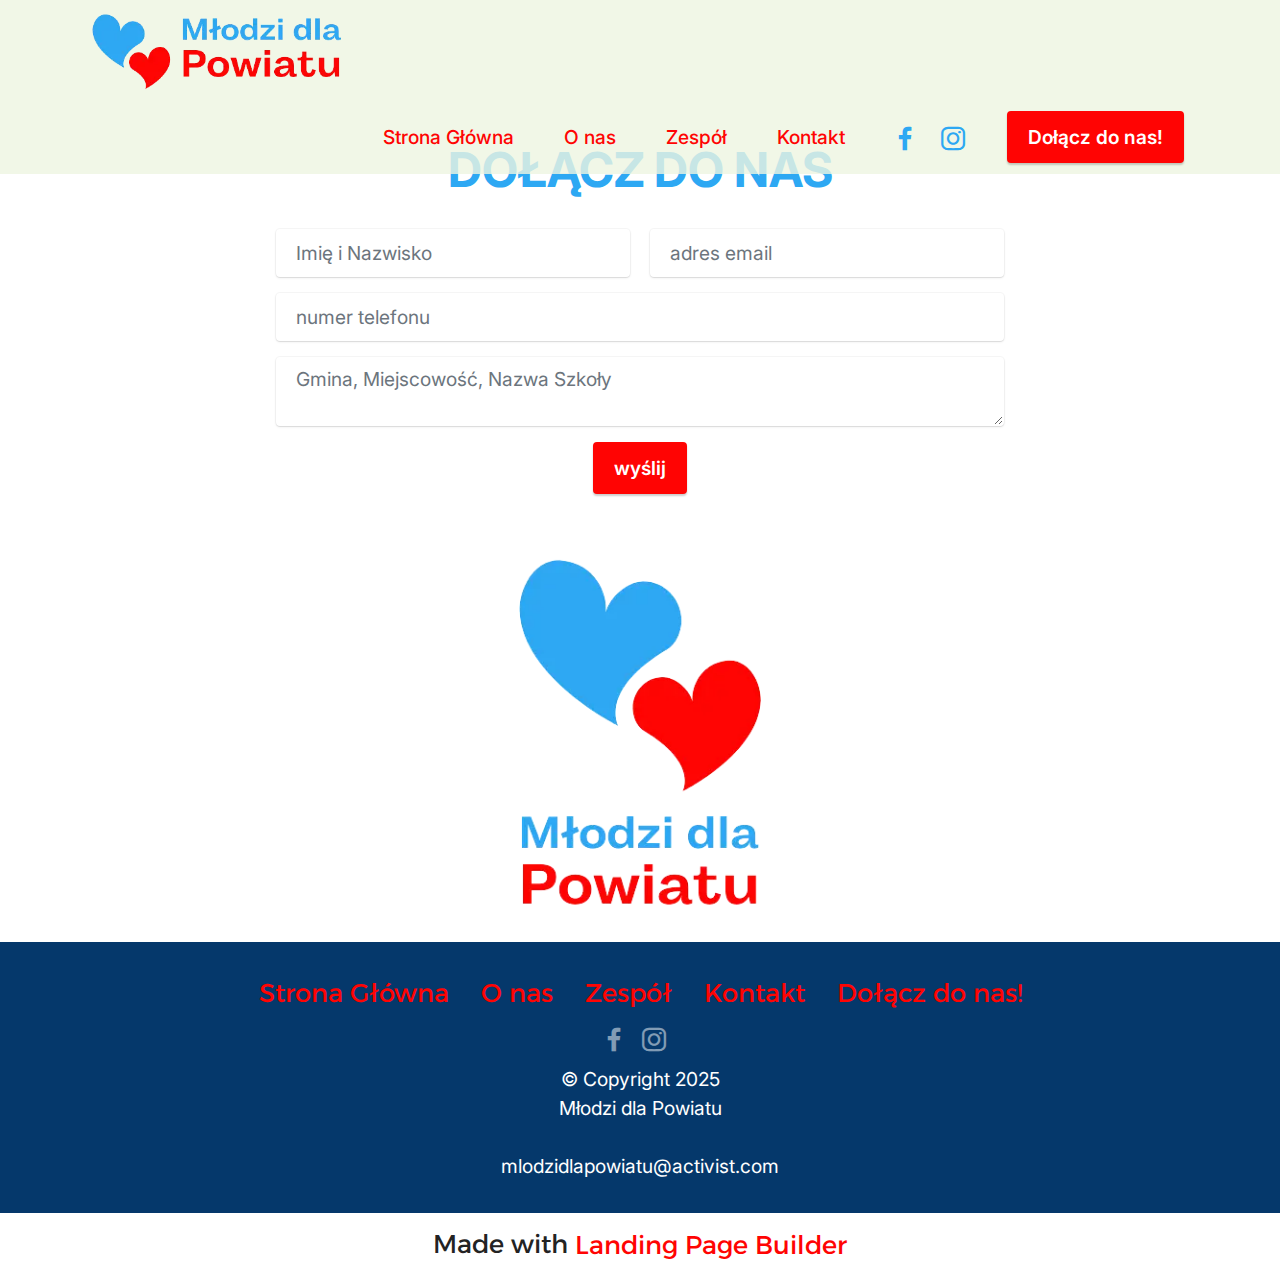
<file: Młodzi dla Powiatu/page4.html>
<!DOCTYPE html>
<html  >
<head>
  <!-- Site made with Mobirise Website Builder v5.8.9, https://mobirise.com -->
  <meta charset="UTF-8">
  <meta http-equiv="X-UA-Compatible" content="IE=edge">
  <meta name="generator" content="Mobirise v5.8.9, mobirise.com">
  <meta name="viewport" content="width=device-width, initial-scale=1, minimum-scale=1">
  <link rel="shortcut icon" href="assets/images/1-removebg-preview-1.png" type="image/x-icon">
  <meta name="description" content="">
  
  
  <title>Dołącz do nas!</title>
  <link rel="stylesheet" href="assets/web/assets/mobirise-icons2/mobirise2.css">
  <link rel="stylesheet" href="assets/bootstrap/css/bootstrap.min.css">
  <link rel="stylesheet" href="assets/bootstrap/css/bootstrap-grid.min.css">
  <link rel="stylesheet" href="assets/bootstrap/css/bootstrap-reboot.min.css">
  <link rel="stylesheet" href="assets/dropdown/css/style.css">
  <link rel="stylesheet" href="assets/socicon/css/styles.css">
  <link rel="stylesheet" href="assets/theme/css/style.css">
  <link rel="preload" href="https://fonts.googleapis.com/css?family=Prompt:100,100i,200,200i,300,300i,400,400i,500,500i,600,600i,700,700i,800,800i,900,900i&display=swap" as="style" onload="this.onload=null;this.rel='stylesheet'">
  <noscript><link rel="stylesheet" href="https://fonts.googleapis.com/css?family=Prompt:100,100i,200,200i,300,300i,400,400i,500,500i,600,600i,700,700i,800,800i,900,900i&display=swap"></noscript>
  <link rel="preload" href="https://fonts.googleapis.com/css?family=Inter:100,200,300,400,500,600,700,800,900&display=swap" as="style" onload="this.onload=null;this.rel='stylesheet'">
  <noscript><link rel="stylesheet" href="https://fonts.googleapis.com/css?family=Inter:100,200,300,400,500,600,700,800,900&display=swap"></noscript>
  <link rel="preload" href="https://fonts.googleapis.com/css?family=Alexandria:100,200,300,400,500,600,700,800,900&display=swap" as="style" onload="this.onload=null;this.rel='stylesheet'">
  <noscript><link rel="stylesheet" href="https://fonts.googleapis.com/css?family=Alexandria:100,200,300,400,500,600,700,800,900&display=swap"></noscript>
  <link rel="preload" as="style" href="assets/mobirise/css/mbr-additional.css"><link rel="stylesheet" href="assets/mobirise/css/mbr-additional.css" type="text/css">

  
  
  
</head>
<body>
  
  <section data-bs-version="5.1" class="menu menu3 cid-tCWQ6atuL6" once="menu" id="menu3-w">
    
    <nav class="navbar navbar-dropdown navbar-expand-lg">
        <div class="container">
            <div class="navbar-brand">
                <span class="navbar-logo">
                    <a href="index.html#top">
                        <img src="assets/images/1-removebg-preview-1.webp" alt="Mobirise Website Builder" style="height: 5.1rem;">
                    </a>
                </span>
                
            </div>
            <button class="navbar-toggler" type="button" data-toggle="collapse" data-bs-toggle="collapse" data-target="#navbarSupportedContent" data-bs-target="#navbarSupportedContent" aria-controls="navbarNavAltMarkup" aria-expanded="false" aria-label="Toggle navigation">
                <div class="hamburger">
                    <span></span>
                    <span></span>
                    <span></span>
                    <span></span>
                </div>
            </button>
            <div class="collapse navbar-collapse" id="navbarSupportedContent">
                <ul class="navbar-nav nav-dropdown" data-app-modern-menu="true"><li class="nav-item"><a class="nav-link link text-primary display-4" href="index.html#header1-i">Strona Główna</a></li>
                    <li class="nav-item"><a class="nav-link link text-primary display-4" href="page1.html#header1-t">O nas</a></li>
                    <li class="nav-item"><a class="nav-link link text-primary display-4" href="page2.html#header1-u">Zespół</a>
                    </li><li class="nav-item"><a class="nav-link link text-primary display-4" href="page3.html">Kontakt</a></li></ul>
                <div class="icons-menu">
                    <a class="iconfont-wrapper" href="https://www.facebook.com/people/M%C5%82odzi-dla-Powiatu/100092123175820/">
                        <span class="p-2 mbr-iconfont socicon-facebook socicon" style="color: rgb(45, 168, 243); fill: rgb(45, 168, 243);"></span>
                    </a>
                    <a class="iconfont-wrapper" href="https://www.instagram.com/mlodzidlapowiatu/">
                        <span class="p-2 mbr-iconfont socicon-instagram socicon" style="color: rgb(45, 168, 243); fill: rgb(45, 168, 243);"></span>
                    </a>
                    
                    
                </div>
                <div class="navbar-buttons mbr-section-btn"><a class="btn btn-primary display-4" href="page4.html#form5-12">Dołącz do nas!</a></div>
            </div>
        </div>
    </nav>
</section>

<section data-bs-version="5.1" class="form5 cid-tCWQzwC8G4" id="form5-12">
    
    
    <div class="container">
        <div class="mbr-section-head">
            <h3 class="mbr-section-title mbr-fonts-style align-center mb-0 display-2">
                <strong>DOŁĄCZ DO NAS</strong></h3>
            
        </div>
        <div class="row justify-content-center mt-4">
            <div class="col-lg-8 mx-auto mbr-form" data-form-type="formoid">
                <form action="https://mobirise.eu/" method="POST" class="mbr-form form-with-styler" data-form-title="Form Name"><input type="hidden" name="email" data-form-email="true" value="aag0m2O5dZeDFzFz6NUaaK6YbjhCfKolNkCO42e8myTpb9ZBSHmTSYCL40wbXGYdsTBTvcMZjTdVifQHO1WMVdgxduxb8VffChuYMEws0SyiNFfJc+00TM04ZnxxungK">
                    <div class="row">
                        <div hidden="hidden" data-form-alert="" class="alert alert-success col-12">Dziękujemy za wypełnienie formularza! Wkrótce się do Ciebie odezwiemy!</div>
                        <div hidden="hidden" data-form-alert-danger="" class="alert alert-danger col-12">
                            Oops...! some problem!
                        </div>
                    </div>
                    <div class="dragArea row">
                        <div class="col-md col-sm-12 form-group mb-3" data-for="name">
                            <input type="text" name="name" placeholder="Imię i Nazwisko" data-form-field="name" class="form-control" value="" id="name-form5-12">
                        </div>
                        <div class="col-md col-sm-12 form-group mb-3" data-for="email">
                            <input type="email" name="email" placeholder="adres email" data-form-field="email" class="form-control" value="" id="email-form5-12">
                        </div>
                        <div class="col-12 form-group mb-3" data-for="url">
                            <input type="url" name="url" placeholder="numer telefonu" data-form-field="url" class="form-control" value="" id="url-form5-12">
                        </div>
                        <div class="col-12 form-group mb-3" data-for="textarea">
                            <textarea name="textarea" placeholder="Gmina, Miejscowość, Nazwa Szkoły" data-form-field="textarea" class="form-control" id="textarea-form5-12"></textarea>
                        </div>
                        <div class="col-lg-12 col-md-12 col-sm-12 align-center mbr-section-btn"><button type="submit" class="btn btn-primary display-4">wyślij</button></div>
                    </div>
                </form>
            </div>
        </div>
    </div>
</section>

<section data-bs-version="5.1" class="image3 cid-tCWRYKIPlv" id="image3-13">
    

    
    

    <div class="container-fluid">
        <div class="row justify-content-center">
            <div class="col-12 col-lg-4">
                <div class="image-wrapper">
                    <img src="assets/images/kindaction-removebg-preview-1.webp" alt="Mobirise Website Builder">
                    
                </div>
            </div>
        </div>
    </div>
</section>

<section data-bs-version="5.1" class="footer3 cid-tCWQ6fRLDu" once="footers" id="footer3-11">

    

    

    <div class="container">
        <div class="media-container-row align-center mbr-white">
            <div class="row row-links">
                <ul class="foot-menu">
                    
                    
                    
                    
                    
                <li class="foot-menu-item mbr-fonts-style display-7"><a href="index.html#header1-i" class="text-primary">Strona Główna</a></li><li class="foot-menu-item mbr-fonts-style display-7"><a href="page1.html#header1-t" class="text-primary">O nas</a></li><li class="foot-menu-item mbr-fonts-style display-7"><a href="page2.html#header1-u" class="text-primary">Zespół</a></li><li class="foot-menu-item mbr-fonts-style display-7"><a href="page3.html" class="text-primary">Kontakt</a></li><li class="foot-menu-item mbr-fonts-style display-7"><a href="page4.html#form5-12" class="text-primary">Dołącz do nas!</a></li></ul>
            </div>
            <div class="row social-row">
                <div class="social-list align-right pb-2">
                    
                    
                    
                    
                    
                    
                <div class="soc-item">
                        <a href="https://www.facebook.com/people/M%C5%82odzi-dla-Powiatu/100092123175820/">
                            <span class="mbr-iconfont mbr-iconfont-social socicon-facebook socicon"></span>
                        </a>
                    </div><div class="soc-item">
                        <a href="https://www.instagram.com/mlodzidlapowiatu/">
                            <span class="mbr-iconfont mbr-iconfont-social socicon-instagram socicon"></span>
                        </a>
                    </div></div>
            </div>
            <div class="row row-copirayt">
                <p class="mbr-text mb-0 mbr-fonts-style mbr-white align-center display-4">
                    © Copyright 2025 <br>Młodzi dla Powiatu<br><br>mlodzidlapowiatu@activist.com</p>
            </div>
        </div>
    </div>
</section><section class="display-7" style="padding: 0;align-items: center;justify-content: center;flex-wrap: wrap;    align-content: center;display: flex;position: relative;height: 4rem;"><a href="https://mobiri.se/3007540" style="flex: 1 1;height: 4rem;position: absolute;width: 100%;z-index: 1;"><img alt="" style="height: 4rem;" src="[data-uri]"></a><p style="margin: 0;text-align: center;" class="display-7">Made with &#8204;</p><a style="z-index:1" href="https://mobirise.com/builder/landing-page-builder.html">Landing Page Builder</a></section><script src="assets/bootstrap/js/bootstrap.bundle.min.js"></script>  <script src="assets/smoothscroll/smooth-scroll.js"></script>  <script src="assets/ytplayer/index.js"></script>  <script src="assets/dropdown/js/navbar-dropdown.js"></script>  <script src="assets/theme/js/script.js"></script>  <script src="assets/formoid/formoid.min.js"></script>  
  
  
</body>
</html>
</file>
<file: Młodzi dla Powiatu/assets/web/assets/mobirise-icons2/mobirise2.css>
@font-face {
  font-family: 'Moririse2';
  font-display: swap;
  src:  url('mobirise2.eot?f2bix4');
  src:  url('mobirise2.eot?f2bix4#iefix') format('embedded-opentype'),
    url('mobirise2.ttf?f2bix4') format('truetype'),
    url('mobirise2.woff?f2bix4') format('woff'),
    url('mobirise2.svg?f2bix4#mobirise2') format('svg');
  font-weight: normal;
  font-style: normal;
}

[class^="mobi-"], [class*=" mobi-"] {
  /* use !important to prevent issues with browser extensions that change fonts */
  font-family: 'Moririse2' !important;
  speak: none;
  font-style: normal;
  font-weight: normal;
  font-variant: normal;
  text-transform: none;
  line-height: 1;

  /* Better Font Rendering =========== */
  -webkit-font-smoothing: antialiased;
  -moz-osx-font-smoothing: grayscale;
}

.mobi-mbri-add-submenu:before {
  content: "\e900";
}
.mobi-mbri-alert:before {
  content: "\e901";
}
.mobi-mbri-align-center:before {
  content: "\e902";
}
.mobi-mbri-align-justify:before {
  content: "\e903";
}
.mobi-mbri-align-left:before {
  content: "\e904";
}
.mobi-mbri-align-right:before {
  content: "\e905";
}
.mobi-mbri-android:before {
  content: "\e906";
}
.mobi-mbri-apple:before {
  content: "\e907";
}
.mobi-mbri-arrow-down:before {
  content: "\e908";
}
.mobi-mbri-arrow-next:before {
  content: "\e909";
}
.mobi-mbri-arrow-prev:before {
  content: "\e90a";
}
.mobi-mbri-arrow-up:before {
  content: "\e90b";
}
.mobi-mbri-bold:before {
  content: "\e90c";
}
.mobi-mbri-bookmark:before {
  content: "\e90d";
}
.mobi-mbri-bootstrap:before {
  content: "\e90e";
}
.mobi-mbri-briefcase:before {
  content: "\e90f";
}
.mobi-mbri-browse:before {
  content: "\e910";
}
.mobi-mbri-bulleted-list:before {
  content: "\e911";
}
.mobi-mbri-calendar:before {
  content: "\e912";
}
.mobi-mbri-camera:before {
  content: "\e913";
}
.mobi-mbri-cart-add:before {
  content: "\e914";
}
.mobi-mbri-cart-full:before {
  content: "\e915";
}
.mobi-mbri-cash:before {
  content: "\e916";
}
.mobi-mbri-change-style:before {
  content: "\e917";
}
.mobi-mbri-chat:before {
  content: "\e918";
}
.mobi-mbri-clock:before {
  content: "\e919";
}
.mobi-mbri-close:before {
  content: "\e91a";
}
.mobi-mbri-cloud:before {
  content: "\e91b";
}
.mobi-mbri-code:before {
  content: "\e91c";
}
.mobi-mbri-contact-form:before {
  content: "\e91d";
}
.mobi-mbri-credit-card:before {
  content: "\e91e";
}
.mobi-mbri-cursor-click:before {
  content: "\e91f";
}
.mobi-mbri-cust-feedback:before {
  content: "\e920";
}
.mobi-mbri-database:before {
  content: "\e921";
}
.mobi-mbri-delivery:before {
  content: "\e922";
}
.mobi-mbri-desktop:before {
  content: "\e923";
}
.mobi-mbri-devices:before {
  content: "\e924";
}
.mobi-mbri-down:before {
  content: "\e925";
}
.mobi-mbri-download-2:before {
  content: "\e926";
}
.mobi-mbri-download:before {
  content: "\e927";
}
.mobi-mbri-drag-n-drop-2:before {
  content: "\e928";
}
.mobi-mbri-drag-n-drop:before {
  content: "\e929";
}
.mobi-mbri-edit-2:before {
  content: "\e92a";
}
.mobi-mbri-edit:before {
  content: "\e92b";
}
.mobi-mbri-error:before {
  content: "\e92c";
}
.mobi-mbri-extension:before {
  content: "\e92d";
}
.mobi-mbri-features:before {
  content: "\e92e";
}
.mobi-mbri-file:before {
  content: "\e92f";
}
.mobi-mbri-flag:before {
  content: "\e930";
}
.mobi-mbri-folder:before {
  content: "\e931";
}
.mobi-mbri-gift:before {
  content: "\e932";
}
.mobi-mbri-github:before {
  content: "\e933";
}
.mobi-mbri-globe-2:before {
  content: "\e934";
}
.mobi-mbri-globe:before {
  content: "\e935";
}
.mobi-mbri-growing-chart:before {
  content: "\e936";
}
.mobi-mbri-hearth:before {
  content: "\e937";
}
.mobi-mbri-help:before {
  content: "\e938";
}
.mobi-mbri-home:before {
  content: "\e939";
}
.mobi-mbri-hot-cup:before {
  content: "\e93a";
}
.mobi-mbri-idea:before {
  content: "\e93b";
}
.mobi-mbri-image-gallery:before {
  content: "\e93c";
}
.mobi-mbri-image-slider:before {
  content: "\e93d";
}
.mobi-mbri-info:before {
  content: "\e93e";
}
.mobi-mbri-italic:before {
  content: "\e93f";
}
.mobi-mbri-key:before {
  content: "\e940";
}
.mobi-mbri-laptop:before {
  content: "\e941";
}
.mobi-mbri-layers:before {
  content: "\e942";
}
.mobi-mbri-left-right:before {
  content: "\e943";
}
.mobi-mbri-left:before {
  content: "\e944";
}
.mobi-mbri-letter:before {
  content: "\e945";
}
.mobi-mbri-like:before {
  content: "\e946";
}
.mobi-mbri-link:before {
  content: "\e947";
}
.mobi-mbri-lock:before {
  content: "\e948";
}
.mobi-mbri-login:before {
  content: "\e949";
}
.mobi-mbri-logout:before {
  content: "\e94a";
}
.mobi-mbri-magic-stick:before {
  content: "\e94b";
}
.mobi-mbri-map-pin:before {
  content: "\e94c";
}
.mobi-mbri-menu:before {
  content: "\e94d";
}
.mobi-mbri-mobile-2:before {
  content: "\e94e";
}
.mobi-mbri-mobile-horizontal:before {
  content: "\e94f";
}
.mobi-mbri-mobile:before {
  content: "\e950";
}
.mobi-mbri-mobirise:before {
  content: "\e951";
}
.mobi-mbri-more-horizontal:before {
  content: "\e952";
}
.mobi-mbri-more-vertical:before {
  content: "\e953";
}
.mobi-mbri-music:before {
  content: "\e954";
}
.mobi-mbri-new-file:before {
  content: "\e955";
}
.mobi-mbri-numbered-list:before {
  content: "\e956";
}
.mobi-mbri-opened-folder:before {
  content: "\e957";
}
.mobi-mbri-pages:before {
  content: "\e958";
}
.mobi-mbri-paper-plane:before {
  content: "\e959";
}
.mobi-mbri-paperclip:before {
  content: "\e95a";
}
.mobi-mbri-phone:before {
  content: "\e95b";
}
.mobi-mbri-photo:before {
  content: "\e95c";
}
.mobi-mbri-photos:before {
  content: "\e95d";
}
.mobi-mbri-pin:before {
  content: "\e95e";
}
.mobi-mbri-play:before {
  content: "\e95f";
}
.mobi-mbri-plus:before {
  content: "\e960";
}
.mobi-mbri-preview:before {
  content: "\e961";
}
.mobi-mbri-print:before {
  content: "\e962";
}
.mobi-mbri-protect:before {
  content: "\e963";
}
.mobi-mbri-question:before {
  content: "\e964";
}
.mobi-mbri-quote-left:before {
  content: "\e965";
}
.mobi-mbri-quote-right:before {
  content: "\e966";
}
.mobi-mbri-redo:before {
  content: "\e967";
}
.mobi-mbri-refresh:before {
  content: "\e968";
}
.mobi-mbri-responsive-2:before {
  content: "\e969";
}
.mobi-mbri-responsive:before {
  content: "\e96a";
}
.mobi-mbri-right:before {
  content: "\e96b";
}
.mobi-mbri-rocket:before {
  content: "\e96c";
}
.mobi-mbri-sad-face:before {
  content: "\e96d";
}
.mobi-mbri-sale:before {
  content: "\e96e";
}
.mobi-mbri-save:before {
  content: "\e96f";
}
.mobi-mbri-search:before {
  content: "\e970";
}
.mobi-mbri-setting-2:before {
  content: "\e971";
}
.mobi-mbri-setting-3:before {
  content: "\e972";
}
.mobi-mbri-setting:before {
  content: "\e973";
}
.mobi-mbri-share:before {
  content: "\e974";
}
.mobi-mbri-shopping-bag:before {
  content: "\e975";
}
.mobi-mbri-shopping-basket:before {
  content: "\e976";
}
.mobi-mbri-shopping-cart:before {
  content: "\e977";
}
.mobi-mbri-sites:before {
  content: "\e978";
}
.mobi-mbri-smile-face:before {
  content: "\e979";
}
.mobi-mbri-speed:before {
  content: "\e97a";
}
.mobi-mbri-star:before {
  content: "\e97b";
}
.mobi-mbri-success:before {
  content: "\e97c";
}
.mobi-mbri-sun:before {
  content: "\e97d";
}
.mobi-mbri-sun2:before {
  content: "\e97e";
}
.mobi-mbri-tablet-vertical:before {
  content: "\e97f";
}
.mobi-mbri-tablet:before {
  content: "\e980";
}
.mobi-mbri-target:before {
  content: "\e981";
}
.mobi-mbri-timer:before {
  content: "\e982";
}
.mobi-mbri-to-ftp:before {
  content: "\e983";
}
.mobi-mbri-to-local-drive:before {
  content: "\e984";
}
.mobi-mbri-touch-swipe:before {
  content: "\e985";
}
.mobi-mbri-touch:before {
  content: "\e986";
}
.mobi-mbri-trash:before {
  content: "\e987";
}
.mobi-mbri-underline:before {
  content: "\e988";
}
.mobi-mbri-undo:before {
  content: "\e989";
}
.mobi-mbri-unlink:before {
  content: "\e98a";
}
.mobi-mbri-unlock:before {
  content: "\e98b";
}
.mobi-mbri-up-down:before {
  content: "\e98c";
}
.mobi-mbri-up:before {
  content: "\e98d";
}
.mobi-mbri-update:before {
  content: "\e98e";
}
.mobi-mbri-upload-2:before {
  content: "\e98f";
}
.mobi-mbri-upload:before {
  content: "\e990";
}
.mobi-mbri-user-2:before {
  content: "\e991";
}
.mobi-mbri-user:before {
  content: "\e992";
}
.mobi-mbri-users:before {
  content: "\e993";
}
.mobi-mbri-video-play:before {
  content: "\e994";
}
.mobi-mbri-video:before {
  content: "\e995";
}
.mobi-mbri-watch:before {
  content: "\e996";
}
.mobi-mbri-website-theme-2:before {
  content: "\e997";
}
.mobi-mbri-website-theme:before {
  content: "\e998";
}
.mobi-mbri-wifi:before {
  content: "\e999";
}
.mobi-mbri-windows:before {
  content: "\e99a";
}
.mobi-mbri-zoom-in:before {
  content: "\e99b";
}
.mobi-mbri-zoom-out:before {
  content: "\e99c";
}
</file>
<file: Młodzi dla Powiatu/assets/web/assets/mobirise-icons-bold/mobirise-icons-bold.css>
@font-face {
  font-family: 'mobirise-icons-bold';
  font-display: swap;
  src:  url('mobirise-icons-bold.eot?m1l4yr');
  src:  url('mobirise-icons-bold.eot?m1l4yr#iefix') format('embedded-opentype'),
    url('mobirise-icons-bold.ttf?m1l4yr') format('truetype'),
    url('mobirise-icons-bold.woff?m1l4yr') format('woff'),
    url('mobirise-icons-bold.svg?m1l4yr#mobirise-icons-bold') format('svg');
  font-weight: normal;
  font-style: normal;
}

[class^="mbrib-"], [class*="mbrib-"] {
  /* use !important to prevent issues with browser extensions that change fonts */
  font-family: 'mobirise-icons-bold' !important;
  speak: none;
  font-style: normal;
  font-weight: normal;
  font-variant: normal;
  text-transform: none;
  line-height: 1;

  /* Better Font Rendering =========== */
  -webkit-font-smoothing: antialiased;
  -moz-osx-font-smoothing: grayscale;
}

.mbrib-add-submenu:before {
  content: "\e900";
}
.mbrib-alert:before {
  content: "\e901";
}
.mbrib-align-center:before {
  content: "\e902";
}
.mbrib-align-justify:before {
  content: "\e903";
}
.mbrib-align-left:before {
  content: "\e904";
}
.mbrib-align-right:before {
  content: "\e905";
}
.mbrib-android:before {
  content: "\e906";
}
.mbrib-apple:before {
  content: "\e907";
}
.mbrib-arrow-down:before {
  content: "\e908";
}
.mbrib-arrow-next:before {
  content: "\e909";
}
.mbrib-arrow-prev:before {
  content: "\e90a";
}
.mbrib-arrow-up:before {
  content: "\e90b";
}
.mbrib-bold:before {
  content: "\e90c";
}
.mbrib-bookmark:before {
  content: "\e90d";
}
.mbrib-bootstrap:before {
  content: "\e90e";
}
.mbrib-briefcase:before {
  content: "\e90f";
}
.mbrib-browse:before {
  content: "\e910";
}
.mbrib-bulleted-list:before {
  content: "\e911";
}
.mbrib-calendar:before {
  content: "\e912";
}
.mbrib-camera:before {
  content: "\e913";
}
.mbrib-cart-add:before {
  content: "\e914";
}
.mbrib-cart-full:before {
  content: "\e915";
}
.mbrib-cash:before {
  content: "\e916";
}
.mbrib-change-style:before {
  content: "\e917";
}
.mbrib-chat:before {
  content: "\e918";
}
.mbrib-clock:before {
  content: "\e919";
}
.mbrib-close:before {
  content: "\e91a";
}
.mbrib-cloud:before {
  content: "\e91b";
}
.mbrib-code:before {
  content: "\e91c";
}
.mbrib-contact-form:before {
  content: "\e91d";
}
.mbrib-credit-card:before {
  content: "\e91e";
}
.mbrib-cursor-click:before {
  content: "\e91f";
}
.mbrib-cust-feedback:before {
  content: "\e920";
}
.mbrib-database:before {
  content: "\e921";
}
.mbrib-delivery:before {
  content: "\e922";
}
.mbrib-desktop:before {
  content: "\e923";
}
.mbrib-devices:before {
  content: "\e924";
}
.mbrib-down:before {
  content: "\e925";
}
.mbrib-download:before {
  content: "\e926";
}
.mbrib-drag-n-drop:before {
  content: "\e927";
}
.mbrib-drag-n-drop2:before {
  content: "\e928";
}
.mbrib-edit:before {
  content: "\e929";
}
.mbrib-edit2:before {
  content: "\e92a";
}
.mbrib-error:before {
  content: "\e92b";
}
.mbrib-extension:before {
  content: "\e92c";
}
.mbrib-features:before {
  content: "\e92d";
}
.mbrib-file:before {
  content: "\e92e";
}
.mbrib-flag:before {
  content: "\e92f";
}
.mbrib-folder:before {
  content: "\e930";
}
.mbrib-gift:before {
  content: "\e931";
}
.mbrib-github:before {
  content: "\e932";
}
.mbrib-globe-2:before {
  content: "\e933";
}
.mbrib-globe:before {
  content: "\e934";
}
.mbrib-growing-chart:before {
  content: "\e935";
}
.mbrib-hearth:before {
  content: "\e936";
}
.mbrib-help:before {
  content: "\e937";
}
.mbrib-home:before {
  content: "\e938";
}
.mbrib-hot-cup:before {
  content: "\e939";
}
.mbrib-idea:before {
  content: "\e93a";
}
.mbrib-image-gallery:before {
  content: "\e93b";
}
.mbrib-image-slider:before {
  content: "\e93c";
}
.mbrib-info:before {
  content: "\e93d";
}
.mbrib-italic:before {
  content: "\e93e";
}
.mbrib-key:before {
  content: "\e93f";
}
.mbrib-laptop:before {
  content: "\e940";
}
.mbrib-layers:before {
  content: "\e941";
}
.mbrib-left-right:before {
  content: "\e942";
}
.mbrib-left:before {
  content: "\e943";
}
.mbrib-letter:before {
  content: "\e944";
}
.mbrib-like:before {
  content: "\e945";
}
.mbrib-link:before {
  content: "\e946";
}
.mbrib-lock:before {
  content: "\e947";
}
.mbrib-login:before {
  content: "\e948";
}
.mbrib-logout:before {
  content: "\e949";
}
.mbrib-magic-stick:before {
  content: "\e94a";
}
.mbrib-map-pin:before {
  content: "\e94b";
}
.mbrib-menu:before {
  content: "\e94c";
}
.mbrib-mobile:before {
  content: "\e94d";
}
.mbrib-mobile2:before {
  content: "\e94e";
}
.mbrib-mobirise:before {
  content: "\e94f";
}
.mbrib-more-horizontal:before {
  content: "\e950";
}
.mbrib-more-vertical:before {
  content: "\e951";
}
.mbrib-music:before {
  content: "\e952";
}
.mbrib-new-file:before {
  content: "\e953";
}
.mbrib-numbered-list:before {
  content: "\e954";
}
.mbrib-opened-folder:before {
  content: "\e955";
}
.mbrib-pages:before {
  content: "\e956";
}
.mbrib-paper-plane:before {
  content: "\e957";
}
.mbrib-paperclip:before {
  content: "\e958";
}
.mbrib-photo:before {
  content: "\e959";
}
.mbrib-photos:before {
  content: "\e95a";
}
.mbrib-pin:before {
  content: "\e95b";
}
.mbrib-play:before {
  content: "\e95c";
}
.mbrib-plus:before {
  content: "\e95d";
}
.mbrib-preview:before {
  content: "\e95e";
}
.mbrib-print:before {
  content: "\e95f";
}
.mbrib-protect:before {
  content: "\e960";
}
.mbrib-question:before {
  content: "\e961";
}
.mbrib-quote-left:before {
  content: "\e962";
}
.mbrib-quote-right:before {
  content: "\e963";
}
.mbrib-redo:before {
  content: "\e964";
}
.mbrib-refresh:before {
  content: "\e965";
}
.mbrib-responsive:before {
  content: "\e966";
}
.mbrib-right:before {
  content: "\e967";
}
.mbrib-rocket:before {
  content: "\e968";
}
.mbrib-sad-face:before {
  content: "\e969";
}
.mbrib-sale:before {
  content: "\e96a";
}
.mbrib-save:before {
  content: "\e96b";
}
.mbrib-search:before {
  content: "\e96c";
}
.mbrib-setting:before {
  content: "\e96d";
}
.mbrib-setting2:before {
  content: "\e96e";
}
.mbrib-setting3:before {
  content: "\e96f";
}
.mbrib-share:before {
  content: "\e970";
}
.mbrib-shopping-bag:before {
  content: "\e971";
}
.mbrib-shopping-basket:before {
  content: "\e972";
}
.mbrib-shopping-cart:before {
  content: "\e973";
}
.mbrib-sites:before {
  content: "\e974";
}
.mbrib-smile-face:before {
  content: "\e975";
}
.mbrib-speed:before {
  content: "\e976";
}
.mbrib-star:before {
  content: "\e977";
}
.mbrib-success:before {
  content: "\e978";
}
.mbrib-sun:before {
  content: "\e979";
}
.mbrib-sun2:before {
  content: "\e97a";
}
.mbrib-tablet-vertical:before {
  content: "\e97b";
}
.mbrib-tablet:before {
  content: "\e97c";
}
.mbrib-target:before {
  content: "\e97d";
}
.mbrib-timer:before {
  content: "\e97e";
}
.mbrib-to-ftp:before {
  content: "\e97f";
}
.mbrib-to-local-drive:before {
  content: "\e980";
}
.mbrib-touch-swipe:before {
  content: "\e981";
}
.mbrib-touch:before {
  content: "\e982";
}
.mbrib-trash:before {
  content: "\e983";
}
.mbrib-underline:before {
  content: "\e984";
}
.mbrib-undo:before {
  content: "\e985";
}
.mbrib-unlink:before {
  content: "\e986";
}
.mbrib-unlock:before {
  content: "\e987";
}
.mbrib-up-down:before {
  content: "\e988";
}
.mbrib-up:before {
  content: "\e989";
}
.mbrib-update:before {
  content: "\e98a";
}
.mbrib-upload:before {
  content: "\e98b";
}
.mbrib-user:before {
  content: "\e98c";
}
.mbrib-user2:before {
  content: "\e98d";
}
.mbrib-users:before {
  content: "\e98e";
}
.mbrib-video-play:before {
  content: "\e98f";
}
.mbrib-video:before {
  content: "\e990";
}
.mbrib-watch:before {
  content: "\e991";
}
.mbrib-website-theme:before {
  content: "\e992";
}
.mbrib-wifi:before {
  content: "\e993";
}
.mbrib-windows:before {
  content: "\e994";
}
.mbrib-zoom-out:before {
  content: "\e995";
}
</file>
<file: Młodzi dla Powiatu/assets/dropdown/css/style.css>
.navbar-dropdown {
  left: 0;
  padding: 0;
  position: absolute;
  right: 0;
  top: 0;
  transition: all 0.45s ease;
  z-index: 1030;
  background: #282828; }
  .navbar-dropdown .navbar-logo {
    margin-right: 0.8rem;
    transition: margin 0.3s ease-in-out;
    vertical-align: middle; }
    .navbar-dropdown .navbar-logo img {
      height: 3.125rem;
      transition: all 0.3s ease-in-out; }
    .navbar-dropdown .navbar-logo.mbr-iconfont {
      font-size: 3.125rem;
      line-height: 3.125rem; }
  .navbar-dropdown .navbar-caption {
    font-weight: 700;
    white-space: normal;
    vertical-align: -4px;
    line-height: 3.125rem !important; }
    .navbar-dropdown .navbar-caption, .navbar-dropdown .navbar-caption:hover {
      color: inherit;
      text-decoration: none; }
  .navbar-dropdown .mbr-iconfont + .navbar-caption {
    vertical-align: -1px; }
  .navbar-dropdown.navbar-fixed-top {
    position: fixed; }
  .navbar-dropdown .navbar-brand span {
    vertical-align: -4px; }
  .navbar-dropdown.bg-color.transparent {
    background: none; }
  .navbar-dropdown.navbar-short .navbar-brand {
    padding: 0.625rem 0; }
    .navbar-dropdown.navbar-short .navbar-brand span {
      vertical-align: -1px; }
  .navbar-dropdown.navbar-short .navbar-caption {
    line-height: 2.375rem !important;
    vertical-align: -2px; }
  .navbar-dropdown.navbar-short .navbar-logo {
    margin-right: 0.5rem; }
    .navbar-dropdown.navbar-short .navbar-logo img {
      height: 2.375rem; }
    .navbar-dropdown.navbar-short .navbar-logo.mbr-iconfont {
      font-size: 2.375rem;
      line-height: 2.375rem; }
  .navbar-dropdown.navbar-short .mbr-table-cell {
    height: 3.625rem; }
  .navbar-dropdown .navbar-close {
    left: 0.6875rem;
    position: fixed;
    top: 0.75rem;
    z-index: 1000; }
  .navbar-dropdown .hamburger-icon {
    content: "";
    display: inline-block;
    vertical-align: middle;
    width: 16px;
    -webkit-box-shadow: 0 -6px 0 1px #282828,0 0 0 1px #282828,0 6px 0 1px #282828;
    -moz-box-shadow: 0 -6px 0 1px #282828,0 0 0 1px #282828,0 6px 0 1px #282828;
    box-shadow: 0 -6px 0 1px #282828,0 0 0 1px #282828,0 6px 0 1px #282828; }

.dropdown-menu .dropdown-toggle[data-toggle="dropdown-submenu"]::after {
  border-bottom: 0.35em solid transparent;
  border-left: 0.35em solid;
  border-right: 0;
  border-top: 0.35em solid transparent;
  margin-left: 0.3rem; }

.dropdown-menu .dropdown-item:focus {
  outline: 0; }

.nav-dropdown {
  font-size: 0.75rem;
  font-weight: 500;
  height: auto !important; }
  .nav-dropdown .nav-btn {
    padding-left: 1rem; }
  .nav-dropdown .link {
    margin: .667em 1.667em;
    font-weight: 500;
    padding: 0;
    transition: color .2s ease-in-out; }
    .nav-dropdown .link.dropdown-toggle {
      margin-right: 2.583em; }
      .nav-dropdown .link.dropdown-toggle::after {
        margin-left: .25rem;
        border-top: 0.35em solid;
        border-right: 0.35em solid transparent;
        border-left: 0.35em solid transparent;
        border-bottom: 0; }
      .nav-dropdown .link.dropdown-toggle[aria-expanded="true"] {
        margin: 0;
        padding: 0.667em 3.263em  0.667em 1.667em; }
  .nav-dropdown .link::after,
  .nav-dropdown .dropdown-item::after {
    color: inherit; }
  .nav-dropdown .btn {
    font-size: 0.75rem;
    font-weight: 700;
    letter-spacing: 0;
    margin-bottom: 0;
    padding-left: 1.25rem;
    padding-right: 1.25rem; }
  .nav-dropdown .dropdown-menu {
    border-radius: 0;
    border: 0;
    left: 0;
    margin: 0;
    padding-bottom: 1.25rem;
    padding-top: 1.25rem;
    position: relative; }
  .nav-dropdown .dropdown-submenu {
    margin-left: 0.125rem;
    top: 0; }
  .nav-dropdown .dropdown-item {
    font-weight: 500;
    line-height: 2;
    padding: 0.3846em 4.615em 0.3846em 1.5385em;
    position: relative;
    transition: color .2s ease-in-out, background-color .2s ease-in-out; }
    .nav-dropdown .dropdown-item::after {
      margin-top: -0.3077em;
      position: absolute;
      right: 1.1538em;
      top: 50%; }
    .nav-dropdown .dropdown-item:focus, .nav-dropdown .dropdown-item:hover {
      background: none; }

@media (max-width: 767px) {
  .nav-dropdown.navbar-toggleable-sm {
    bottom: 0;
    display: none;
    left: 0;
    overflow-x: hidden;
    position: fixed;
    top: 0;
    transform: translateX(-100%);
    -ms-transform: translateX(-100%);
    -webkit-transform: translateX(-100%);
    width: 18.75rem;
    z-index: 999; } }
.nav-dropdown.navbar-toggleable-xl {
  bottom: 0;
  display: none;
  left: 0;
  overflow-x: hidden;
  position: fixed;
  top: 0;
  transform: translateX(-100%);
  -ms-transform: translateX(-100%);
  -webkit-transform: translateX(-100%);
  width: 18.75rem;
  z-index: 999; }

.nav-dropdown-sm {
  display: block !important;
  overflow-x: hidden;
  overflow: auto;
  padding-top: 3.875rem; }
  .nav-dropdown-sm::after {
    content: "";
    display: block;
    height: 3rem;
    width: 100%; }
  .nav-dropdown-sm.collapse.in ~ .navbar-close {
    display: block !important; }
  .nav-dropdown-sm.collapsing, .nav-dropdown-sm.collapse.in {
    transform: translateX(0);
    -ms-transform: translateX(0);
    -webkit-transform: translateX(0);
    transition: all 0.25s ease-out;
    -webkit-transition: all 0.25s ease-out;
    background: #282828; }
  .nav-dropdown-sm.collapsing[aria-expanded="false"] {
    transform: translateX(-100%);
    -ms-transform: translateX(-100%);
    -webkit-transform: translateX(-100%); }
  .nav-dropdown-sm .nav-item {
    display: block;
    margin-left: 0 !important;
    padding-left: 0; }
  .nav-dropdown-sm .link,
  .nav-dropdown-sm .dropdown-item {
    border-top: 1px dotted rgba(255, 255, 255, 0.1);
    font-size: 0.8125rem;
    line-height: 1.6;
    margin: 0 !important;
    padding: 0.875rem 2.4rem 0.875rem 1.5625rem !important;
    position: relative;
    white-space: normal; }
    .nav-dropdown-sm .link:focus, .nav-dropdown-sm .link:hover,
    .nav-dropdown-sm .dropdown-item:focus,
    .nav-dropdown-sm .dropdown-item:hover {
      background: rgba(0, 0, 0, 0.2) !important;
      color: #c0a375; }
  .nav-dropdown-sm .nav-btn {
    position: relative;
    padding: 1.5625rem 1.5625rem 0 1.5625rem; }
    .nav-dropdown-sm .nav-btn::before {
      border-top: 1px dotted rgba(255, 255, 255, 0.1);
      content: "";
      left: 0;
      position: absolute;
      top: 0;
      width: 100%; }
    .nav-dropdown-sm .nav-btn + .nav-btn {
      padding-top: 0.625rem; }
      .nav-dropdown-sm .nav-btn + .nav-btn::before {
        display: none; }
  .nav-dropdown-sm .btn {
    padding: 0.625rem 0; }
  .nav-dropdown-sm .dropdown-toggle[data-toggle="dropdown-submenu"]::after {
    margin-left: .25rem;
    border-top: 0.35em solid;
    border-right: 0.35em solid transparent;
    border-left: 0.35em solid transparent;
    border-bottom: 0; }
  .nav-dropdown-sm .dropdown-toggle[data-toggle="dropdown-submenu"][aria-expanded="true"]::after {
    border-top: 0;
    border-right: 0.35em solid transparent;
    border-left: 0.35em solid transparent;
    border-bottom: 0.35em solid; }
  .nav-dropdown-sm .dropdown-menu {
    margin: 0;
    padding: 0;
    position: relative;
    top: 0;
    left: 0;
    width: 100%;
    border: 0;
    float: none;
    border-radius: 0;
    background: none; }
  .nav-dropdown-sm .dropdown-submenu {
    left: 100%;
    margin-left: 0.125rem;
    margin-top: -1.25rem;
    top: 0; }

.navbar-toggleable-sm .nav-dropdown .dropdown-menu {
  position: absolute; }

.navbar-toggleable-sm .nav-dropdown .dropdown-submenu {
  left: 100%;
  margin-left: 0.125rem;
  margin-top: -1.25rem;
  top: 0; }

.navbar-toggleable-sm.opened .nav-dropdown .dropdown-menu {
  position: relative; }

.navbar-toggleable-sm.opened .nav-dropdown .dropdown-submenu {
  left: 0;
  margin-left: 00rem;
  margin-top: 0rem;
  top: 0; }

.is-builder .nav-dropdown.collapsing {
  transition: none !important; }
</file>
<file: Młodzi dla Powiatu/assets/socicon/css/styles.css>
@charset "UTF-8";

@font-face {
  font-family: 'Socicon';
  src:  url('../fonts/socicon.eot');
  src:  url('../fonts/socicon.eot?#iefix') format('embedded-opentype'),
    url('../fonts/socicon.woff2') format('woff2'),
    url('../fonts/socicon.ttf') format('truetype'),
    url('../fonts/socicon.woff') format('woff'),
    url('../fonts/socicon.svg#socicon') format('svg');
  font-weight: normal;
  font-style: normal;
  font-display: swap;
}

[data-icon]:before {
  font-family: "socicon" !important;
  content: attr(data-icon);
  font-style: normal !important;
  font-weight: normal !important;
  font-variant: normal !important;
  text-transform: none !important;
  speak: none;
  line-height: 1;
  -webkit-font-smoothing: antialiased;
  -moz-osx-font-smoothing: grayscale;
}

[class^="socicon-"], [class*=" socicon-"] {
  /* use !important to prevent issues with browser extensions that change fonts */
  font-family: 'Socicon' !important;
  speak: none;
  font-style: normal;
  font-weight: normal;
  font-variant: normal;
  text-transform: none;
  line-height: 1;

  /* Better Font Rendering =========== */
  -webkit-font-smoothing: antialiased;
  -moz-osx-font-smoothing: grayscale;
}

.socicon-eitaa:before {
  content: "\e97c";
}
.socicon-soroush:before {
  content: "\e97d";
}
.socicon-bale:before {
  content: "\e97e";
}
.socicon-zazzle:before {
  content: "\e97b";
}
.socicon-society6:before {
  content: "\e97a";
}
.socicon-redbubble:before {
  content: "\e979";
}
.socicon-avvo:before {
  content: "\e978";
}
.socicon-stitcher:before {
  content: "\e977";
}
.socicon-googlehangouts:before {
  content: "\e974";
}
.socicon-dlive:before {
  content: "\e975";
}
.socicon-vsco:before {
  content: "\e976";
}
.socicon-flipboard:before {
  content: "\e973";
}
.socicon-ubuntu:before {
  content: "\e958";
}
.socicon-artstation:before {
  content: "\e959";
}
.socicon-invision:before {
  content: "\e95a";
}
.socicon-torial:before {
  content: "\e95b";
}
.socicon-collectorz:before {
  content: "\e95c";
}
.socicon-seenthis:before {
  content: "\e95d";
}
.socicon-googleplaymusic:before {
  content: "\e95e";
}
.socicon-debian:before {
  content: "\e95f";
}
.socicon-filmfreeway:before {
  content: "\e960";
}
.socicon-gnome:before {
  content: "\e961";
}
.socicon-itchio:before {
  content: "\e962";
}
.socicon-jamendo:before {
  content: "\e963";
}
.socicon-mix:before {
  content: "\e964";
}
.socicon-sharepoint:before {
  content: "\e965";
}
.socicon-tinder:before {
  content: "\e966";
}
.socicon-windguru:before {
  content: "\e967";
}
.socicon-cdbaby:before {
  content: "\e968";
}
.socicon-elementaryos:before {
  content: "\e969";
}
.socicon-stage32:before {
  content: "\e96a";
}
.socicon-tiktok:before {
  content: "\e96b";
}
.socicon-gitter:before {
  content: "\e96c";
}
.socicon-letterboxd:before {
  content: "\e96d";
}
.socicon-threema:before {
  content: "\e96e";
}
.socicon-splice:before {
  content: "\e96f";
}
.socicon-metapop:before {
  content: "\e970";
}
.socicon-naver:before {
  content: "\e971";
}
.socicon-remote:before {
  content: "\e972";
}
.socicon-internet:before {
  content: "\e957";
}
.socicon-moddb:before {
  content: "\e94b";
}
.socicon-indiedb:before {
  content: "\e94c";
}
.socicon-traxsource:before {
  content: "\e94d";
}
.socicon-gamefor:before {
  content: "\e94e";
}
.socicon-pixiv:before {
  content: "\e94f";
}
.socicon-myanimelist:before {
  content: "\e950";
}
.socicon-blackberry:before {
  content: "\e951";
}
.socicon-wickr:before {
  content: "\e952";
}
.socicon-spip:before {
  content: "\e953";
}
.socicon-napster:before {
  content: "\e954";
}
.socicon-beatport:before {
  content: "\e955";
}
.socicon-hackerone:before {
  content: "\e956";
}
.socicon-hackernews:before {
  content: "\e946";
}
.socicon-smashwords:before {
  content: "\e947";
}
.socicon-kobo:before {
  content: "\e948";
}
.socicon-bookbub:before {
  content: "\e949";
}
.socicon-mailru:before {
  content: "\e94a";
}
.socicon-gitlab:before {
  content: "\e945";
}
.socicon-instructables:before {
  content: "\e944";
}
.socicon-portfolio:before {
  content: "\e943";
}
.socicon-codered:before {
  content: "\e940";
}
.socicon-origin:before {
  content: "\e941";
}
.socicon-nextdoor:before {
  content: "\e942";
}
.socicon-udemy:before {
  content: "\e93f";
}
.socicon-livemaster:before {
  content: "\e93e";
}
.socicon-crunchbase:before {
  content: "\e93b";
}
.socicon-homefy:before {
  content: "\e93c";
}
.socicon-calendly:before {
  content: "\e93d";
}
.socicon-realtor:before {
  content: "\e90f";
}
.socicon-tidal:before {
  content: "\e910";
}
.socicon-qobuz:before {
  content: "\e911";
}
.socicon-natgeo:before {
  content: "\e912";
}
.socicon-mastodon:before {
  content: "\e913";
}
.socicon-unsplash:before {
  content: "\e914";
}
.socicon-homeadvisor:before {
  content: "\e915";
}
.socicon-angieslist:before {
  content: "\e916";
}
.socicon-codepen:before {
  content: "\e917";
}
.socicon-slack:before {
  content: "\e918";
}
.socicon-openaigym:before {
  content: "\e919";
}
.socicon-logmein:before {
  content: "\e91a";
}
.socicon-fiverr:before {
  content: "\e91b";
}
.socicon-gotomeeting:before {
  content: "\e91c";
}
.socicon-aliexpress:before {
  content: "\e91d";
}
.socicon-guru:before {
  content: "\e91e";
}
.socicon-appstore:before {
  content: "\e91f";
}
.socicon-homes:before {
  content: "\e920";
}
.socicon-zoom:before {
  content: "\e921";
}
.socicon-alibaba:before {
  content: "\e922";
}
.socicon-craigslist:before {
  content: "\e923";
}
.socicon-wix:before {
  content: "\e924";
}
.socicon-redfin:before {
  content: "\e925";
}
.socicon-googlecalendar:before {
  content: "\e926";
}
.socicon-shopify:before {
  content: "\e927";
}
.socicon-freelancer:before {
  content: "\e928";
}
.socicon-seedrs:before {
  content: "\e929";
}
.socicon-bing:before {
  content: "\e92a";
}
.socicon-doodle:before {
  content: "\e92b";
}
.socicon-bonanza:before {
  content: "\e92c";
}
.socicon-squarespace:before {
  content: "\e92d";
}
.socicon-toptal:before {
  content: "\e92e";
}
.socicon-gust:before {
  content: "\e92f";
}
.socicon-ask:before {
  content: "\e930";
}
.socicon-trulia:before {
  content: "\e931";
}
.socicon-loomly:before {
  content: "\e932";
}
.socicon-ghost:before {
  content: "\e933";
}
.socicon-upwork:before {
  content: "\e934";
}
.socicon-fundable:before {
  content: "\e935";
}
.socicon-booking:before {
  content: "\e936";
}
.socicon-googlemaps:before {
  content: "\e937";
}
.socicon-zillow:before {
  content: "\e938";
}
.socicon-niconico:before {
  content: "\e939";
}
.socicon-toneden:before {
  content: "\e93a";
}
.socicon-augment:before {
  content: "\e908";
}
.socicon-bitbucket:before {
  content: "\e909";
}
.socicon-fyuse:before {
  content: "\e90a";
}
.socicon-yt-gaming:before {
  content: "\e90b";
}
.socicon-sketchfab:before {
  content: "\e90c";
}
.socicon-mobcrush:before {
  content: "\e90d";
}
.socicon-microsoft:before {
  content: "\e90e";
}
.socicon-pandora:before {
  content: "\e907";
}
.socicon-messenger:before {
  content: "\e906";
}
.socicon-gamewisp:before {
  content: "\e905";
}
.socicon-bloglovin:before {
  content: "\e904";
}
.socicon-tunein:before {
  content: "\e903";
}
.socicon-gamejolt:before {
  content: "\e901";
}
.socicon-trello:before {
  content: "\e902";
}
.socicon-spreadshirt:before {
  content: "\e900";
}
.socicon-500px:before {
  content: "\e000";
}
.socicon-8tracks:before {
  content: "\e001";
}
.socicon-airbnb:before {
  content: "\e002";
}
.socicon-alliance:before {
  content: "\e003";
}
.socicon-amazon:before {
  content: "\e004";
}
.socicon-amplement:before {
  content: "\e005";
}
.socicon-android:before {
  content: "\e006";
}
.socicon-angellist:before {
  content: "\e007";
}
.socicon-apple:before {
  content: "\e008";
}
.socicon-appnet:before {
  content: "\e009";
}
.socicon-baidu:before {
  content: "\e00a";
}
.socicon-bandcamp:before {
  content: "\e00b";
}
.socicon-battlenet:before {
  content: "\e00c";
}
.socicon-mixer:before {
  content: "\e00d";
}
.socicon-bebee:before {
  content: "\e00e";
}
.socicon-bebo:before {
  content: "\e00f";
}
.socicon-behance:before {
  content: "\e010";
}
.socicon-blizzard:before {
  content: "\e011";
}
.socicon-blogger:before {
  content: "\e012";
}
.socicon-buffer:before {
  content: "\e013";
}
.socicon-chrome:before {
  content: "\e014";
}
.socicon-coderwall:before {
  content: "\e015";
}
.socicon-curse:before {
  content: "\e016";
}
.socicon-dailymotion:before {
  content: "\e017";
}
.socicon-deezer:before {
  content: "\e018";
}
.socicon-delicious:before {
  content: "\e019";
}
.socicon-deviantart:before {
  content: "\e01a";
}
.socicon-diablo:before {
  content: "\e01b";
}
.socicon-digg:before {
  content: "\e01c";
}
.socicon-discord:before {
  content: "\e01d";
}
.socicon-disqus:before {
  content: "\e01e";
}
.socicon-douban:before {
  content: "\e01f";
}
.socicon-draugiem:before {
  content: "\e020";
}
.socicon-dribbble:before {
  content: "\e021";
}
.socicon-drupal:before {
  content: "\e022";
}
.socicon-ebay:before {
  content: "\e023";
}
.socicon-ello:before {
  content: "\e024";
}
.socicon-endomodo:before {
  content: "\e025";
}
.socicon-envato:before {
  content: "\e026";
}
.socicon-etsy:before {
  content: "\e027";
}
.socicon-facebook:before {
  content: "\e028";
}
.socicon-feedburner:before {
  content: "\e029";
}
.socicon-filmweb:before {
  content: "\e02a";
}
.socicon-firefox:before {
  content: "\e02b";
}
.socicon-flattr:before {
  content: "\e02c";
}
.socicon-flickr:before {
  content: "\e02d";
}
.socicon-formulr:before {
  content: "\e02e";
}
.socicon-forrst:before {
  content: "\e02f";
}
.socicon-foursquare:before {
  content: "\e030";
}
.socicon-friendfeed:before {
  content: "\e031";
}
.socicon-github:before {
  content: "\e032";
}
.socicon-goodreads:before {
  content: "\e033";
}
.socicon-google:before {
  content: "\e034";
}
.socicon-googlescholar:before {
  content: "\e035";
}
.socicon-googlegroups:before {
  content: "\e036";
}
.socicon-googlephotos:before {
  content: "\e037";
}
.socicon-googleplus:before {
  content: "\e038";
}
.socicon-grooveshark:before {
  content: "\e039";
}
.socicon-hackerrank:before {
  content: "\e03a";
}
.socicon-hearthstone:before {
  content: "\e03b";
}
.socicon-hellocoton:before {
  content: "\e03c";
}
.socicon-heroes:before {
  content: "\e03d";
}
.socicon-smashcast:before {
  content: "\e03e";
}
.socicon-horde:before {
  content: "\e03f";
}
.socicon-houzz:before {
  content: "\e040";
}
.socicon-icq:before {
  content: "\e041";
}
.socicon-identica:before {
  content: "\e042";
}
.socicon-imdb:before {
  content: "\e043";
}
.socicon-instagram:before {
  content: "\e044";
}
.socicon-issuu:before {
  content: "\e045";
}
.socicon-istock:before {
  content: "\e046";
}
.socicon-itunes:before {
  content: "\e047";
}
.socicon-keybase:before {
  content: "\e048";
}
.socicon-lanyrd:before {
  content: "\e049";
}
.socicon-lastfm:before {
  content: "\e04a";
}
.socicon-line:before {
  content: "\e04b";
}
.socicon-linkedin:before {
  content: "\e04c";
}
.socicon-livejournal:before {
  content: "\e04d";
}
.socicon-lyft:before {
  content: "\e04e";
}
.socicon-macos:before {
  content: "\e04f";
}
.socicon-mail:before {
  content: "\e050";
}
.socicon-medium:before {
  content: "\e051";
}
.socicon-meetup:before {
  content: "\e052";
}
.socicon-mixcloud:before {
  content: "\e053";
}
.socicon-modelmayhem:before {
  content: "\e054";
}
.socicon-mumble:before {
  content: "\e055";
}
.socicon-myspace:before {
  content: "\e056";
}
.socicon-newsvine:before {
  content: "\e057";
}
.socicon-nintendo:before {
  content: "\e058";
}
.socicon-npm:before {
  content: "\e059";
}
.socicon-odnoklassniki:before {
  content: "\e05a";
}
.socicon-openid:before {
  content: "\e05b";
}
.socicon-opera:before {
  content: "\e05c";
}
.socicon-outlook:before {
  content: "\e05d";
}
.socicon-overwatch:before {
  content: "\e05e";
}
.socicon-patreon:before {
  content: "\e05f";
}
.socicon-paypal:before {
  content: "\e060";
}
.socicon-periscope:before {
  content: "\e061";
}
.socicon-persona:before {
  content: "\e062";
}
.socicon-pinterest:before {
  content: "\e063";
}
.socicon-play:before {
  content: "\e064";
}
.socicon-player:before {
  content: "\e065";
}
.socicon-playstation:before {
  content: "\e066";
}
.socicon-pocket:before {
  content: "\e067";
}
.socicon-qq:before {
  content: "\e068";
}
.socicon-quora:before {
  content: "\e069";
}
.socicon-raidcall:before {
  content: "\e06a";
}
.socicon-ravelry:before {
  content: "\e06b";
}
.socicon-reddit:before {
  content: "\e06c";
}
.socicon-renren:before {
  content: "\e06d";
}
.socicon-researchgate:before {
  content: "\e06e";
}
.socicon-residentadvisor:before {
  content: "\e06f";
}
.socicon-reverbnation:before {
  content: "\e070";
}
.socicon-rss:before {
  content: "\e071";
}
.socicon-sharethis:before {
  content: "\e072";
}
.socicon-skype:before {
  content: "\e073";
}
.socicon-slideshare:before {
  content: "\e074";
}
.socicon-smugmug:before {
  content: "\e075";
}
.socicon-snapchat:before {
  content: "\e076";
}
.socicon-songkick:before {
  content: "\e077";
}
.socicon-soundcloud:before {
  content: "\e078";
}
.socicon-spotify:before {
  content: "\e079";
}
.socicon-stackexchange:before {
  content: "\e07a";
}
.socicon-stackoverflow:before {
  content: "\e07b";
}
.socicon-starcraft:before {
  content: "\e07c";
}
.socicon-stayfriends:before {
  content: "\e07d";
}
.socicon-steam:before {
  content: "\e07e";
}
.socicon-storehouse:before {
  content: "\e07f";
}
.socicon-strava:before {
  content: "\e080";
}
.socicon-streamjar:before {
  content: "\e081";
}
.socicon-stumbleupon:before {
  content: "\e082";
}
.socicon-swarm:before {
  content: "\e083";
}
.socicon-teamspeak:before {
  content: "\e084";
}
.socicon-teamviewer:before {
  content: "\e085";
}
.socicon-technorati:before {
  content: "\e086";
}
.socicon-telegram:before {
  content: "\e087";
}
.socicon-tripadvisor:before {
  content: "\e088";
}
.socicon-tripit:before {
  content: "\e089";
}
.socicon-triplej:before {
  content: "\e08a";
}
.socicon-tumblr:before {
  content: "\e08b";
}
.socicon-twitch:before {
  content: "\e08c";
}
.socicon-twitter:before {
  content: "\e08d";
}
.socicon-uber:before {
  content: "\e08e";
}
.socicon-ventrilo:before {
  content: "\e08f";
}
.socicon-viadeo:before {
  content: "\e090";
}
.socicon-viber:before {
  content: "\e091";
}
.socicon-viewbug:before {
  content: "\e092";
}
.socicon-vimeo:before {
  content: "\e093";
}
.socicon-vine:before {
  content: "\e094";
}
.socicon-vkontakte:before {
  content: "\e095";
}
.socicon-warcraft:before {
  content: "\e096";
}
.socicon-wechat:before {
  content: "\e097";
}
.socicon-weibo:before {
  content: "\e098";
}
.socicon-whatsapp:before {
  content: "\e099";
}
.socicon-wikipedia:before {
  content: "\e09a";
}
.socicon-windows:before {
  content: "\e09b";
}
.socicon-wordpress:before {
  content: "\e09c";
}
.socicon-wykop:before {
  content: "\e09d";
}
.socicon-xbox:before {
  content: "\e09e";
}
.socicon-xing:before {
  content: "\e09f";
}
.socicon-yahoo:before {
  content: "\e0a0";
}
.socicon-yammer:before {
  content: "\e0a1";
}
.socicon-yandex:before {
  content: "\e0a2";
}
.socicon-yelp:before {
  content: "\e0a3";
}
.socicon-younow:before {
  content: "\e0a4";
}
.socicon-youtube:before {
  content: "\e0a5";
}
.socicon-zapier:before {
  content: "\e0a6";
}
.socicon-zerply:before {
  content: "\e0a7";
}
.socicon-zomato:before {
  content: "\e0a8";
}
.socicon-zynga:before {
  content: "\e0a9";
}
</file>
<file: Młodzi dla Powiatu/assets/theme/css/style.css>
@charset "UTF-8";
section {
  background-color: #ffffff;
}

body {
  font-style: normal;
  line-height: 1.5;
  font-weight: 400;
  color: #232323;
  position: relative;
}

button {
  background-color: transparent;
  border-color: transparent;
}

section,
.container,
.container-fluid {
  position: relative;
  word-wrap: break-word;
}

a.mbr-iconfont:hover {
  text-decoration: none;
}

.article .lead p,
.article .lead ul,
.article .lead ol,
.article .lead pre,
.article .lead blockquote {
  margin-bottom: 0;
}

a {
  font-style: normal;
  font-weight: 400;
  cursor: pointer;
}
a, a:hover {
  text-decoration: none;
}

.mbr-section-title {
  font-style: normal;
  line-height: 1.3;
}

.mbr-section-subtitle {
  line-height: 1.3;
}

.mbr-text {
  font-style: normal;
  line-height: 1.7;
}

h1,
h2,
h3,
h4,
h5,
h6,
.display-1,
.display-2,
.display-4,
.display-5,
.display-7,
span,
p,
a {
  line-height: 1;
  word-break: break-word;
  word-wrap: break-word;
  font-weight: 400;
}

b,
strong {
  font-weight: bold;
}

input:-webkit-autofill, input:-webkit-autofill:hover, input:-webkit-autofill:focus, input:-webkit-autofill:active {
  transition-delay: 9999s;
  -webkit-transition-property: background-color, color;
  transition-property: background-color, color;
}

textarea[type=hidden] {
  display: none;
}

section {
  background-position: 50% 50%;
  background-repeat: no-repeat;
  background-size: cover;
}
section .mbr-background-video,
section .mbr-background-video-preview {
  position: absolute;
  bottom: 0;
  left: 0;
  right: 0;
  top: 0;
}

.hidden {
  visibility: hidden;
}

.mbr-z-index20 {
  z-index: 20;
}

/*! Base colors */
.mbr-white {
  color: #ffffff;
}

.mbr-black {
  color: #111111;
}

.mbr-bg-white {
  background-color: #ffffff;
}

.mbr-bg-black {
  background-color: #000000;
}

/*! Text-aligns */
.align-left {
  text-align: left;
}

.align-center {
  text-align: center;
}

.align-right {
  text-align: right;
}

/*! Font-weight  */
.mbr-light {
  font-weight: 300;
}

.mbr-regular {
  font-weight: 400;
}

.mbr-semibold {
  font-weight: 500;
}

.mbr-bold {
  font-weight: 700;
}

/*! Media  */
.media-content {
  flex-basis: 100%;
}

.media-container-row {
  display: flex;
  flex-direction: row;
  flex-wrap: wrap;
  justify-content: center;
  align-content: center;
  align-items: start;
}
.media-container-row .media-size-item {
  width: 400px;
}

.media-container-column {
  display: flex;
  flex-direction: column;
  flex-wrap: wrap;
  justify-content: center;
  align-content: center;
  align-items: stretch;
}
.media-container-column > * {
  width: 100%;
}

@media (min-width: 992px) {
  .media-container-row {
    flex-wrap: nowrap;
  }
}
figure {
  margin-bottom: 0;
  overflow: hidden;
}

figure[mbr-media-size] {
  transition: width 0.1s;
}

img,
iframe {
  display: block;
  width: 100%;
}

.card {
  background-color: transparent;
  border: none;
}

.card-box {
  width: 100%;
}

.card-img {
  text-align: center;
  flex-shrink: 0;
  -webkit-flex-shrink: 0;
}

.media {
  max-width: 100%;
  margin: 0 auto;
}

.mbr-figure {
  align-self: center;
}

.media-container > div {
  max-width: 100%;
}

.mbr-figure img,
.card-img img {
  width: 100%;
}

@media (max-width: 991px) {
  .media-size-item {
    width: auto !important;
  }

  .media {
    width: auto;
  }

  .mbr-figure {
    width: 100% !important;
  }
}
/*! Buttons */
.mbr-section-btn {
  margin-left: -0.6rem;
  margin-right: -0.6rem;
  font-size: 0;
}

.btn {
  font-weight: 600;
  border-width: 1px;
  font-style: normal;
  margin: 0.6rem 0.6rem;
  white-space: normal;
  transition: all 0.2s ease-in-out;
  display: inline-flex;
  align-items: center;
  justify-content: center;
  word-break: break-word;
}

.btn-sm {
  font-weight: 600;
  letter-spacing: 0px;
  transition: all 0.3s ease-in-out;
}

.btn-md {
  font-weight: 600;
  letter-spacing: 0px;
  transition: all 0.3s ease-in-out;
}

.btn-lg {
  font-weight: 600;
  letter-spacing: 0px;
  transition: all 0.3s ease-in-out;
}

.btn-form {
  margin: 0;
}
.btn-form:hover {
  cursor: pointer;
}

nav .mbr-section-btn {
  margin-left: 0rem;
  margin-right: 0rem;
}

/*! Btn icon margin */
.btn .mbr-iconfont,
.btn.btn-sm .mbr-iconfont {
  order: 1;
  cursor: pointer;
  margin-left: 0.5rem;
  vertical-align: sub;
}

.btn.btn-md .mbr-iconfont,
.btn.btn-md .mbr-iconfont {
  margin-left: 0.8rem;
}

.mbr-regular {
  font-weight: 400;
}

.mbr-semibold {
  font-weight: 500;
}

.mbr-bold {
  font-weight: 700;
}

[type=submit] {
  -webkit-appearance: none;
}

/*! Full-screen */
.mbr-fullscreen .mbr-overlay {
  min-height: 100vh;
}

.mbr-fullscreen {
  display: flex;
  display: -moz-flex;
  display: -ms-flex;
  display: -o-flex;
  align-items: center;
  min-height: 100vh;
  padding-top: 3rem;
  padding-bottom: 3rem;
}

/*! Map */
.map {
  height: 25rem;
  position: relative;
}
.map iframe {
  width: 100%;
  height: 100%;
}

/*! Scroll to top arrow */
.mbr-arrow-up {
  bottom: 25px;
  right: 90px;
  position: fixed;
  text-align: right;
  z-index: 5000;
  color: #ffffff;
  font-size: 22px;
}

.mbr-arrow-up a {
  background: rgba(0, 0, 0, 0.2);
  border-radius: 50%;
  color: #fff;
  display: inline-block;
  height: 60px;
  width: 60px;
  border: 2px solid #fff;
  outline-style: none !important;
  position: relative;
  text-decoration: none;
  transition: all 0.3s ease-in-out;
  cursor: pointer;
  text-align: center;
}
.mbr-arrow-up a:hover {
  background-color: rgba(0, 0, 0, 0.4);
}
.mbr-arrow-up a i {
  line-height: 60px;
}

.mbr-arrow-up-icon {
  display: block;
  color: #fff;
}

.mbr-arrow-up-icon::before {
  content: "›";
  display: inline-block;
  font-family: serif;
  font-size: 22px;
  line-height: 1;
  font-style: normal;
  position: relative;
  top: 6px;
  left: -4px;
  transform: rotate(-90deg);
}

/*! Arrow Down */
.mbr-arrow {
  position: absolute;
  bottom: 45px;
  left: 50%;
  width: 60px;
  height: 60px;
  cursor: pointer;
  background-color: rgba(80, 80, 80, 0.5);
  border-radius: 50%;
  transform: translateX(-50%);
}
@media (max-width: 767px) {
  .mbr-arrow {
    display: none;
  }
}
.mbr-arrow > a {
  display: inline-block;
  text-decoration: none;
  outline-style: none;
  -webkit-animation: arrowdown 1.7s ease-in-out infinite;
          animation: arrowdown 1.7s ease-in-out infinite;
  color: #ffffff;
}
.mbr-arrow > a > i {
  position: absolute;
  top: -2px;
  left: 15px;
  font-size: 2rem;
}

#scrollToTop a i::before {
  content: "";
  position: absolute;
  display: block;
  border-bottom: 2.5px solid #fff;
  border-left: 2.5px solid #fff;
  width: 27.8%;
  height: 27.8%;
  left: 50%;
  top: 51%;
  transform: translateY(-30%) translateX(-50%) rotate(135deg);
}

@keyframes arrowdown {
  0% {
    transform: translateY(0px);
  }
  50% {
    transform: translateY(-5px);
  }
  100% {
    transform: translateY(0px);
  }
}
@-webkit-keyframes arrowdown {
  0% {
    transform: translateY(0px);
  }
  50% {
    transform: translateY(-5px);
  }
  100% {
    transform: translateY(0px);
  }
}
@media (max-width: 500px) {
  .mbr-arrow-up {
    left: 0;
    right: 0;
    text-align: center;
  }
}
/*Gradients animation*/
@keyframes gradient-animation {
  from {
    background-position: 0% 100%;
    -webkit-animation-timing-function: ease-in-out;
            animation-timing-function: ease-in-out;
  }
  to {
    background-position: 100% 0%;
    -webkit-animation-timing-function: ease-in-out;
            animation-timing-function: ease-in-out;
  }
}
@-webkit-keyframes gradient-animation {
  from {
    background-position: 0% 100%;
    -webkit-animation-timing-function: ease-in-out;
            animation-timing-function: ease-in-out;
  }
  to {
    background-position: 100% 0%;
    -webkit-animation-timing-function: ease-in-out;
            animation-timing-function: ease-in-out;
  }
}
.bg-gradient {
  background-size: 200% 200%;
  animation: gradient-animation 5s infinite alternate;
  -webkit-animation: gradient-animation 5s infinite alternate;
}

.menu .navbar-brand {
  display: -webkit-flex;
}
.menu .navbar-brand span {
  display: flex;
  display: -webkit-flex;
}
.menu .navbar-brand .navbar-caption-wrap {
  display: -webkit-flex;
}
.menu .navbar-brand .navbar-logo img {
  display: -webkit-flex;
  width: auto;
}
@media (min-width: 768px) and (max-width: 991px) {
  .menu .navbar-toggleable-sm .navbar-nav {
    display: -ms-flexbox;
  }
}
@media (max-width: 991px) {
  .menu .navbar-collapse {
    max-height: 93.5vh;
  }
  .menu .navbar-collapse.show {
    overflow: auto;
  }
}
@media (min-width: 992px) {
  .menu .navbar-nav.nav-dropdown {
    display: -webkit-flex;
  }
  .menu .navbar-toggleable-sm .navbar-collapse {
    display: -webkit-flex !important;
  }
  .menu .collapsed .navbar-collapse {
    max-height: 93.5vh;
  }
  .menu .collapsed .navbar-collapse.show {
    overflow: auto;
  }
}
@media (max-width: 767px) {
  .menu .navbar-collapse {
    max-height: 80vh;
  }
}

.nav-link .mbr-iconfont {
  margin-right: 0.5rem;
}

.navbar {
  display: -webkit-flex;
  -webkit-flex-wrap: wrap;
  -webkit-align-items: center;
  -webkit-justify-content: space-between;
}

.navbar-collapse {
  -webkit-flex-basis: 100%;
  -webkit-flex-grow: 1;
  -webkit-align-items: center;
}

.nav-dropdown .link {
  padding: 0.667em 1.667em !important;
  margin: 0 !important;
}

.nav {
  display: -webkit-flex;
  -webkit-flex-wrap: wrap;
}

.row {
  display: -webkit-flex;
  -webkit-flex-wrap: wrap;
}

.justify-content-center {
  -webkit-justify-content: center;
}

.form-inline {
  display: -webkit-flex;
}

.card-wrapper {
  -webkit-flex: 1;
}

.carousel-control {
  z-index: 10;
  display: -webkit-flex;
}

.carousel-controls {
  display: -webkit-flex;
}

.media {
  display: -webkit-flex;
}

.form-group:focus {
  outline: none;
}

.jq-selectbox__select {
  padding: 7px 0;
  position: relative;
}

.jq-selectbox__dropdown {
  overflow: hidden;
  border-radius: 10px;
  position: absolute;
  top: 100%;
  left: 0 !important;
  width: 100% !important;
}

.jq-selectbox__trigger-arrow {
  right: 0;
  transform: translateY(-50%);
}

.jq-selectbox li {
  padding: 1.07em 0.5em;
}

input[type=range] {
  padding-left: 0 !important;
  padding-right: 0 !important;
}

.modal-dialog,
.modal-content {
  height: 100%;
}

.modal-dialog .carousel-inner {
  height: calc(100vh - 1.75rem);
}
@media (max-width: 575px) {
  .modal-dialog .carousel-inner {
    height: calc(100vh - 1rem);
  }
}

.carousel-item {
  text-align: center;
}

.carousel-item img {
  margin: auto;
}

.navbar-toggler {
  align-self: flex-start;
  padding: 0.25rem 0.75rem;
  font-size: 1.25rem;
  line-height: 1;
  background: transparent;
  border: 1px solid transparent;
  border-radius: 0.25rem;
}

.navbar-toggler:focus,
.navbar-toggler:hover {
  text-decoration: none;
  box-shadow: none;
}

.navbar-toggler-icon {
  display: inline-block;
  width: 1.5em;
  height: 1.5em;
  vertical-align: middle;
  content: "";
  background: no-repeat center center;
  background-size: 100% 100%;
}

.navbar-toggler-left {
  position: absolute;
  left: 1rem;
}

.navbar-toggler-right {
  position: absolute;
  right: 1rem;
}

.card-img {
  width: auto;
}

.menu .navbar.collapsed:not(.beta-menu) {
  flex-direction: column;
}

.carousel-item.active,
.carousel-item-next,
.carousel-item-prev {
  display: flex;
}

.note-air-layout .dropup .dropdown-menu,
.note-air-layout .navbar-fixed-bottom .dropdown .dropdown-menu {
  bottom: initial !important;
}

html,
body {
  height: auto;
  min-height: 100vh;
}

.dropup .dropdown-toggle::after {
  display: none;
}

.form-asterisk {
  font-family: initial;
  position: absolute;
  top: -2px;
  font-weight: normal;
}

.form-control-label {
  position: relative;
  cursor: pointer;
  margin-bottom: 0.357em;
  padding: 0;
}

.alert {
  color: #ffffff;
  border-radius: 0;
  border: 0;
  font-size: 1.1rem;
  line-height: 1.5;
  margin-bottom: 1.875rem;
  padding: 1.25rem;
  position: relative;
  text-align: center;
}
.alert.alert-form::after {
  background-color: inherit;
  bottom: -7px;
  content: "";
  display: block;
  height: 14px;
  left: 50%;
  margin-left: -7px;
  position: absolute;
  transform: rotate(45deg);
  width: 14px;
}

.form-control {
  background-color: #ffffff;
  background-clip: border-box;
  color: #232323;
  line-height: 1rem !important;
  height: auto;
  padding: 0.6rem 1.2rem;
  transition: border-color 0.25s ease 0s;
  border: 1px solid transparent !important;
  border-radius: 4px;
  box-shadow: rgba(0, 0, 0, 0.07) 0px 1px 1px 0px, rgba(0, 0, 0, 0.07) 0px 1px 3px 0px, rgba(0, 0, 0, 0.03) 0px 0px 0px 1px;
}
.form-active .form-control:invalid {
  border-color: red;
}

form .row {
  margin-left: -0.6rem;
  margin-right: -0.6rem;
}
form .row [class*=col] {
  padding-left: 0.6rem;
  padding-right: 0.6rem;
}

form .mbr-section-btn {
  margin: 0;
  padding-left: 0.6rem;
  padding-right: 0.6rem;
}

form .btn {
  display: flex;
  padding: 0.6rem 1.2rem;
  margin: 0;
}

form .form-check-input {
  margin-top: 0.5;
}

textarea.form-control {
  line-height: 1.5rem !important;
}

.form-group {
  margin-bottom: 1.2rem;
}

.form-control,
form .btn {
  min-height: 48px;
}

.gdpr-block label span.textGDPR input[name=gdpr] {
  top: 7px;
}

.form-control:focus {
  box-shadow: none;
}

:focus {
  outline: none;
}

.mbr-overlay {
  background-color: #000;
  bottom: 0;
  left: 0;
  opacity: 0.5;
  position: absolute;
  right: 0;
  top: 0;
  z-index: 0;
  pointer-events: none;
}

blockquote {
  font-style: italic;
  padding: 3rem;
  font-size: 1.09rem;
  position: relative;
  border-left: 3px solid;
}

ul,
ol,
pre,
blockquote {
  margin-bottom: 2.3125rem;
}

.mt-4 {
  margin-top: 2rem !important;
}

.mb-4 {
  margin-bottom: 2rem !important;
}

@media (min-width: 992px) {
  .container {
    padding-left: 16px;
    padding-right: 16px;
  }

  .row {
    margin-left: -16px;
    margin-right: -16px;
  }
  .row > [class*=col] {
    padding-left: 16px;
    padding-right: 16px;
  }
}
@media (min-width: 768px) {
  .container-fluid {
    padding-left: 32px;
    padding-right: 32px;
  }
}
@media (min-width: 768px) and (max-width: 991px) {
  .mbr-container {
    padding-left: 32px;
    padding-right: 32px;
  }
}
@media (max-width: 767px) {
  .mbr-container {
    padding-left: 16px;
    padding-right: 16px;
  }
}
.card-wrapper,
.item-wrapper {
  overflow: hidden;
}

.app-video-wrapper > img {
  opacity: 1;
}

.item {
  position: relative;
}

.dropdown-menu .dropdown-menu {
  left: 100%;
}

.dropdown-item + .dropdown-menu {
  display: none;
}

.dropdown-item:hover + .dropdown-menu,
.dropdown-menu:hover {
  display: block;
}

@media (min-aspect-ratio: 16/9) {
  .mbr-video-foreground {
    height: 300% !important;
    top: -100% !important;
  }
}
@media (max-aspect-ratio: 16/9) {
  .mbr-video-foreground {
    width: 300% !important;
    left: -100% !important;
  }
}.engine {
	position: absolute;
	text-indent: -2400px;
	text-align: center;
	padding: 0;
	top: 0;
	left: -2400px;
}
</file>
<file: Młodzi dla Powiatu/assets/mobirise/css/mbr-additional.css>
.btn {
  border-width: 2px;
}
body {
  font-family: Jost;
}
.display-1 {
  font-family: 'Prompt', sans-serif;
  font-size: 2.6rem;
  line-height: 1.1;
}
.display-1 > .mbr-iconfont {
  font-size: 3.25rem;
}
.display-2 {
  font-family: 'Inter', sans-serif;
  font-size: 3rem;
  line-height: 1.1;
}
.display-2 > .mbr-iconfont {
  font-size: 3.75rem;
}
.display-4 {
  font-family: 'Inter', sans-serif;
  font-size: 1.2rem;
  line-height: 1.5;
}
.display-4 > .mbr-iconfont {
  font-size: 1.5rem;
}
.display-5 {
  font-family: 'Alexandria', sans-serif;
  font-size: 2.2rem;
  line-height: 1.5;
}
.display-5 > .mbr-iconfont {
  font-size: 2.75rem;
}
.display-7 {
  font-family: 'Alexandria', sans-serif;
  font-size: 1.6rem;
  line-height: 1.5;
}
.display-7 > .mbr-iconfont {
  font-size: 2rem;
}
/* ---- Fluid typography for mobile devices ---- */
/* 1.4 - font scale ratio ( bootstrap == 1.42857 ) */
/* 100vw - current viewport width */
/* (48 - 20)  48 == 48rem == 768px, 20 == 20rem == 320px(minimal supported viewport) */
/* 0.65 - min scale variable, may vary */
@media (max-width: 992px) {
  .display-1 {
    font-size: 2.08rem;
  }
}
@media (max-width: 768px) {
  .display-1 {
    font-size: 1.82rem;
    font-size: calc( 1.56rem + (2.6 - 1.56) * ((100vw - 20rem) / (48 - 20)));
    line-height: calc( 1.1 * (1.56rem + (2.6 - 1.56) * ((100vw - 20rem) / (48 - 20))));
  }
  .display-2 {
    font-size: 2.4rem;
    font-size: calc( 1.7rem + (3 - 1.7) * ((100vw - 20rem) / (48 - 20)));
    line-height: calc( 1.3 * (1.7rem + (3 - 1.7) * ((100vw - 20rem) / (48 - 20))));
  }
  .display-4 {
    font-size: 0.96rem;
    font-size: calc( 1.07rem + (1.2 - 1.07) * ((100vw - 20rem) / (48 - 20)));
    line-height: calc( 1.4 * (1.07rem + (1.2 - 1.07) * ((100vw - 20rem) / (48 - 20))));
  }
  .display-5 {
    font-size: 1.76rem;
    font-size: calc( 1.42rem + (2.2 - 1.42) * ((100vw - 20rem) / (48 - 20)));
    line-height: calc( 1.4 * (1.42rem + (2.2 - 1.42) * ((100vw - 20rem) / (48 - 20))));
  }
  .display-7 {
    font-size: 1.28rem;
    font-size: calc( 1.21rem + (1.6 - 1.21) * ((100vw - 20rem) / (48 - 20)));
    line-height: calc( 1.4 * (1.21rem + (1.6 - 1.21) * ((100vw - 20rem) / (48 - 20))));
  }
}
/* Buttons */
.btn {
  padding: 0.6rem 1.2rem;
  border-radius: 4px;
}
.btn-sm {
  padding: 0.6rem 1.2rem;
  border-radius: 4px;
}
.btn-md {
  padding: 0.6rem 1.2rem;
  border-radius: 4px;
}
.btn-lg {
  padding: 1rem 2.6rem;
  border-radius: 4px;
}
.bg-primary {
  background-color: #ff0403 !important;
}
.bg-success {
  background-color: #40b0bf !important;
}
.bg-info {
  background-color: #2da8f3 !important;
}
.bg-warning {
  background-color: #ffe161 !important;
}
.bg-danger {
  background-color: #ff9966 !important;
}
.btn-primary,
.btn-primary:active {
  background-color: #ff0403 !important;
  border-color: #ff0403 !important;
  color: #ffffff !important;
  box-shadow: 0 2px 2px 0 rgba(0, 0, 0, 0.2);
}
.btn-primary:hover,
.btn-primary:focus,
.btn-primary.focus,
.btn-primary.active {
  color: #ffffff !important;
  background-color: #ab0100 !important;
  border-color: #ab0100 !important;
  box-shadow: 0 2px 5px 0 rgba(0, 0, 0, 0.2);
}
.btn-primary.disabled,
.btn-primary:disabled {
  color: #ffffff !important;
  background-color: #ab0100 !important;
  border-color: #ab0100 !important;
}
.btn-secondary,
.btn-secondary:active {
  background-color: #5cdb95 !important;
  border-color: #5cdb95 !important;
  color: #ffffff !important;
  box-shadow: 0 2px 2px 0 rgba(0, 0, 0, 0.2);
}
.btn-secondary:hover,
.btn-secondary:focus,
.btn-secondary.focus,
.btn-secondary.active {
  color: #ffffff !important;
  background-color: #29b869 !important;
  border-color: #29b869 !important;
  box-shadow: 0 2px 5px 0 rgba(0, 0, 0, 0.2);
}
.btn-secondary.disabled,
.btn-secondary:disabled {
  color: #ffffff !important;
  background-color: #29b869 !important;
  border-color: #29b869 !important;
}
.btn-info,
.btn-info:active {
  background-color: #2da8f3 !important;
  border-color: #2da8f3 !important;
  color: #ffffff !important;
  box-shadow: 0 2px 2px 0 rgba(0, 0, 0, 0.2);
}
.btn-info:hover,
.btn-info:focus,
.btn-info.focus,
.btn-info.active {
  color: #ffffff !important;
  background-color: #0b7abe !important;
  border-color: #0b7abe !important;
  box-shadow: 0 2px 5px 0 rgba(0, 0, 0, 0.2);
}
.btn-info.disabled,
.btn-info:disabled {
  color: #ffffff !important;
  background-color: #0b7abe !important;
  border-color: #0b7abe !important;
}
.btn-success,
.btn-success:active {
  background-color: #40b0bf !important;
  border-color: #40b0bf !important;
  color: #ffffff !important;
  box-shadow: 0 2px 2px 0 rgba(0, 0, 0, 0.2);
}
.btn-success:hover,
.btn-success:focus,
.btn-success.focus,
.btn-success.active {
  color: #ffffff !important;
  background-color: #2a747e !important;
  border-color: #2a747e !important;
  box-shadow: 0 2px 5px 0 rgba(0, 0, 0, 0.2);
}
.btn-success.disabled,
.btn-success:disabled {
  color: #ffffff !important;
  background-color: #2a747e !important;
  border-color: #2a747e !important;
}
.btn-warning,
.btn-warning:active {
  background-color: #ffe161 !important;
  border-color: #ffe161 !important;
  color: #614f00 !important;
  box-shadow: 0 2px 2px 0 rgba(0, 0, 0, 0.2);
}
.btn-warning:hover,
.btn-warning:focus,
.btn-warning.focus,
.btn-warning.active {
  color: #0a0800 !important;
  background-color: #ffd10a !important;
  border-color: #ffd10a !important;
  box-shadow: 0 2px 5px 0 rgba(0, 0, 0, 0.2);
}
.btn-warning.disabled,
.btn-warning:disabled {
  color: #614f00 !important;
  background-color: #ffd10a !important;
  border-color: #ffd10a !important;
}
.btn-danger,
.btn-danger:active {
  background-color: #ff9966 !important;
  border-color: #ff9966 !important;
  color: #ffffff !important;
  box-shadow: 0 2px 2px 0 rgba(0, 0, 0, 0.2);
}
.btn-danger:hover,
.btn-danger:focus,
.btn-danger.focus,
.btn-danger.active {
  color: #ffffff !important;
  background-color: #ff5f0f !important;
  border-color: #ff5f0f !important;
  box-shadow: 0 2px 5px 0 rgba(0, 0, 0, 0.2);
}
.btn-danger.disabled,
.btn-danger:disabled {
  color: #ffffff !important;
  background-color: #ff5f0f !important;
  border-color: #ff5f0f !important;
}
.btn-white,
.btn-white:active {
  background-color: #fafafa !important;
  border-color: #fafafa !important;
  color: #7a7a7a !important;
  box-shadow: 0 2px 2px 0 rgba(0, 0, 0, 0.2);
}
.btn-white:hover,
.btn-white:focus,
.btn-white.focus,
.btn-white.active {
  color: #4f4f4f !important;
  background-color: #cfcfcf !important;
  border-color: #cfcfcf !important;
  box-shadow: 0 2px 5px 0 rgba(0, 0, 0, 0.2);
}
.btn-white.disabled,
.btn-white:disabled {
  color: #7a7a7a !important;
  background-color: #cfcfcf !important;
  border-color: #cfcfcf !important;
}
.btn-black,
.btn-black:active {
  background-color: #232323 !important;
  border-color: #232323 !important;
  color: #ffffff !important;
  box-shadow: 0 2px 2px 0 rgba(0, 0, 0, 0.2);
}
.btn-black:hover,
.btn-black:focus,
.btn-black.focus,
.btn-black.active {
  color: #ffffff !important;
  background-color: #000000 !important;
  border-color: #000000 !important;
  box-shadow: 0 2px 5px 0 rgba(0, 0, 0, 0.2);
}
.btn-black.disabled,
.btn-black:disabled {
  color: #ffffff !important;
  background-color: #000000 !important;
  border-color: #000000 !important;
}
.btn-primary-outline,
.btn-primary-outline:active {
  background-color: transparent !important;
  border-color: #ff0403;
  color: #ff0403;
}
.btn-primary-outline:hover,
.btn-primary-outline:focus,
.btn-primary-outline.focus,
.btn-primary-outline.active {
  color: #ab0100 !important;
  background-color: transparent!important;
  border-color: #ab0100 !important;
  box-shadow: none!important;
}
.btn-primary-outline.disabled,
.btn-primary-outline:disabled {
  color: #ffffff !important;
  background-color: #ff0403 !important;
  border-color: #ff0403 !important;
}
.btn-secondary-outline,
.btn-secondary-outline:active {
  background-color: transparent !important;
  border-color: #5cdb95;
  color: #5cdb95;
}
.btn-secondary-outline:hover,
.btn-secondary-outline:focus,
.btn-secondary-outline.focus,
.btn-secondary-outline.active {
  color: #29b869 !important;
  background-color: transparent!important;
  border-color: #29b869 !important;
  box-shadow: none!important;
}
.btn-secondary-outline.disabled,
.btn-secondary-outline:disabled {
  color: #ffffff !important;
  background-color: #5cdb95 !important;
  border-color: #5cdb95 !important;
}
.btn-info-outline,
.btn-info-outline:active {
  background-color: transparent !important;
  border-color: #2da8f3;
  color: #2da8f3;
}
.btn-info-outline:hover,
.btn-info-outline:focus,
.btn-info-outline.focus,
.btn-info-outline.active {
  color: #0b7abe !important;
  background-color: transparent!important;
  border-color: #0b7abe !important;
  box-shadow: none!important;
}
.btn-info-outline.disabled,
.btn-info-outline:disabled {
  color: #ffffff !important;
  background-color: #2da8f3 !important;
  border-color: #2da8f3 !important;
}
.btn-success-outline,
.btn-success-outline:active {
  background-color: transparent !important;
  border-color: #40b0bf;
  color: #40b0bf;
}
.btn-success-outline:hover,
.btn-success-outline:focus,
.btn-success-outline.focus,
.btn-success-outline.active {
  color: #2a747e !important;
  background-color: transparent!important;
  border-color: #2a747e !important;
  box-shadow: none!important;
}
.btn-success-outline.disabled,
.btn-success-outline:disabled {
  color: #ffffff !important;
  background-color: #40b0bf !important;
  border-color: #40b0bf !important;
}
.btn-warning-outline,
.btn-warning-outline:active {
  background-color: transparent !important;
  border-color: #ffe161;
  color: #ffe161;
}
.btn-warning-outline:hover,
.btn-warning-outline:focus,
.btn-warning-outline.focus,
.btn-warning-outline.active {
  color: #ffd10a !important;
  background-color: transparent!important;
  border-color: #ffd10a !important;
  box-shadow: none!important;
}
.btn-warning-outline.disabled,
.btn-warning-outline:disabled {
  color: #614f00 !important;
  background-color: #ffe161 !important;
  border-color: #ffe161 !important;
}
.btn-danger-outline,
.btn-danger-outline:active {
  background-color: transparent !important;
  border-color: #ff9966;
  color: #ff9966;
}
.btn-danger-outline:hover,
.btn-danger-outline:focus,
.btn-danger-outline.focus,
.btn-danger-outline.active {
  color: #ff5f0f !important;
  background-color: transparent!important;
  border-color: #ff5f0f !important;
  box-shadow: none!important;
}
.btn-danger-outline.disabled,
.btn-danger-outline:disabled {
  color: #ffffff !important;
  background-color: #ff9966 !important;
  border-color: #ff9966 !important;
}
.btn-black-outline,
.btn-black-outline:active {
  background-color: transparent !important;
  border-color: #232323;
  color: #232323;
}
.btn-black-outline:hover,
.btn-black-outline:focus,
.btn-black-outline.focus,
.btn-black-outline.active {
  color: #000000 !important;
  background-color: transparent!important;
  border-color: #000000 !important;
  box-shadow: none!important;
}
.btn-black-outline.disabled,
.btn-black-outline:disabled {
  color: #ffffff !important;
  background-color: #232323 !important;
  border-color: #232323 !important;
}
.btn-white-outline,
.btn-white-outline:active {
  background-color: transparent !important;
  border-color: #fafafa;
  color: #fafafa;
}
.btn-white-outline:hover,
.btn-white-outline:focus,
.btn-white-outline.focus,
.btn-white-outline.active {
  color: #cfcfcf !important;
  background-color: transparent!important;
  border-color: #cfcfcf !important;
  box-shadow: none!important;
}
.btn-white-outline.disabled,
.btn-white-outline:disabled {
  color: #7a7a7a !important;
  background-color: #fafafa !important;
  border-color: #fafafa !important;
}
.text-primary {
  color: #ff0403 !important;
}
.text-secondary {
  color: #5cdb95 !important;
}
.text-success {
  color: #40b0bf !important;
}
.text-info {
  color: #2da8f3 !important;
}
.text-warning {
  color: #ffe161 !important;
}
.text-danger {
  color: #ff9966 !important;
}
.text-white {
  color: #fafafa !important;
}
.text-black {
  color: #232323 !important;
}
a.text-primary:hover,
a.text-primary:focus,
a.text-primary.active {
  color: #9c0100 !important;
}
a.text-secondary:hover,
a.text-secondary:focus,
a.text-secondary.active {
  color: #26ab62 !important;
}
a.text-success:hover,
a.text-success:focus,
a.text-success.active {
  color: #266a73 !important;
}
a.text-info:hover,
a.text-info:focus,
a.text-info.active {
  color: #0a71b0 !important;
}
a.text-warning:hover,
a.text-warning:focus,
a.text-warning.active {
  color: #facb00 !important;
}
a.text-danger:hover,
a.text-danger:focus,
a.text-danger.active {
  color: #ff5500 !important;
}
a.text-white:hover,
a.text-white:focus,
a.text-white.active {
  color: #c7c7c7 !important;
}
a.text-black:hover,
a.text-black:focus,
a.text-black.active {
  color: #000000 !important;
}
a[class*="text-"]:not(.nav-link):not(.dropdown-item):not([role]):not(.navbar-caption) {
  position: relative;
  background-image: transparent;
  background-size: 10000px 2px;
  background-repeat: no-repeat;
  background-position: 0px 1.2em;
  background-position: -10000px 1.2em;
}
a[class*="text-"]:not(.nav-link):not(.dropdown-item):not([role]):not(.navbar-caption):hover {
  transition: background-position 2s ease-in-out;
  background-image: linear-gradient(currentColor 50%, currentColor 50%);
  background-position: 0px 1.2em;
}
.nav-tabs .nav-link.active {
  color: #ff0403;
}
.nav-tabs .nav-link:not(.active) {
  color: #232323;
}
.alert-success {
  background-color: #70c770;
}
.alert-info {
  background-color: #2da8f3;
}
.alert-warning {
  background-color: #ffe161;
}
.alert-danger {
  background-color: #ff9966;
}
.mbr-gallery-filter li.active .btn {
  background-color: #ff0403;
  border-color: #ff0403;
  color: #ffffff;
}
.mbr-gallery-filter li.active .btn:focus {
  box-shadow: none;
}
a,
a:hover {
  color: #ff0403;
}
.mbr-plan-header.bg-primary .mbr-plan-subtitle,
.mbr-plan-header.bg-primary .mbr-plan-price-desc {
  color: #ffcfcf;
}
.mbr-plan-header.bg-success .mbr-plan-subtitle,
.mbr-plan-header.bg-success .mbr-plan-price-desc {
  color: #a0d8df;
}
.mbr-plan-header.bg-info .mbr-plan-subtitle,
.mbr-plan-header.bg-info .mbr-plan-price-desc {
  color: #eef8fe;
}
.mbr-plan-header.bg-warning .mbr-plan-subtitle,
.mbr-plan-header.bg-warning .mbr-plan-price-desc {
  color: #ffffff;
}
.mbr-plan-header.bg-danger .mbr-plan-subtitle,
.mbr-plan-header.bg-danger .mbr-plan-price-desc {
  color: #ffffff;
}
/* Scroll to top button*/
.scrollToTop_wraper {
  display: none;
}
.form-control {
  font-family: 'Inter', sans-serif;
  font-size: 1.2rem;
  line-height: 1.5;
  font-weight: 400;
}
.form-control > .mbr-iconfont {
  font-size: 1.5rem;
}
.form-control:hover,
.form-control:focus {
  box-shadow: rgba(0, 0, 0, 0.07) 0px 1px 1px 0px, rgba(0, 0, 0, 0.07) 0px 1px 3px 0px, rgba(0, 0, 0, 0.03) 0px 0px 0px 1px;
  border-color: #ff0403 !important;
}
.form-control:-webkit-input-placeholder {
  font-family: 'Inter', sans-serif;
  font-size: 1.2rem;
  line-height: 1.5;
  font-weight: 400;
}
.form-control:-webkit-input-placeholder > .mbr-iconfont {
  font-size: 1.5rem;
}
blockquote {
  border-color: #ff0403;
}
/* Forms */
.jq-selectbox li:hover,
.jq-selectbox li.selected {
  background-color: #ff0403;
  color: #ffffff;
}
.jq-number__spin {
  transition: 0.25s ease;
}
.jq-number__spin:hover {
  border-color: #ff0403;
}
.jq-selectbox .jq-selectbox__trigger-arrow,
.jq-number__spin.minus:after,
.jq-number__spin.plus:after {
  transition: 0.4s;
  border-top-color: #353535;
  border-bottom-color: #353535;
}
.jq-selectbox:hover .jq-selectbox__trigger-arrow,
.jq-number__spin.minus:hover:after,
.jq-number__spin.plus:hover:after {
  border-top-color: #ff0403;
  border-bottom-color: #ff0403;
}
.xdsoft_datetimepicker .xdsoft_calendar td.xdsoft_default,
.xdsoft_datetimepicker .xdsoft_calendar td.xdsoft_current,
.xdsoft_datetimepicker .xdsoft_timepicker .xdsoft_time_box > div > div.xdsoft_current {
  color: #ffffff !important;
  background-color: #ff0403 !important;
  box-shadow: none !important;
}
.xdsoft_datetimepicker .xdsoft_calendar td:hover,
.xdsoft_datetimepicker .xdsoft_timepicker .xdsoft_time_box > div > div:hover {
  color: #000000 !important;
  background: #5cdb95 !important;
  box-shadow: none !important;
}
.lazy-bg {
  background-image: none !important;
}
.lazy-placeholder:not(section),
.lazy-none {
  display: block;
  position: relative;
  padding-bottom: 56.25%;
  width: 100%;
  height: auto;
}
iframe.lazy-placeholder,
.lazy-placeholder:after {
  content: '';
  position: absolute;
  width: 200px;
  height: 200px;
  background: transparent no-repeat center;
  background-size: contain;
  top: 50%;
  left: 50%;
  transform: translateX(-50%) translateY(-50%);
  background-image: url("data:image/svg+xml;charset=UTF-8,%3csvg width='32' height='32' viewBox='0 0 64 64' xmlns='http://www.w3.org/2000/svg' stroke='%23ff0403' %3e%3cg fill='none' fill-rule='evenodd'%3e%3cg transform='translate(16 16)' stroke-width='2'%3e%3ccircle stroke-opacity='.5' cx='16' cy='16' r='16'/%3e%3cpath d='M32 16c0-9.94-8.06-16-16-16'%3e%3canimateTransform attributeName='transform' type='rotate' from='0 16 16' to='360 16 16' dur='1s' repeatCount='indefinite'/%3e%3c/path%3e%3c/g%3e%3c/g%3e%3c/svg%3e");
}
section.lazy-placeholder:after {
  opacity: 0.5;
}
body {
  overflow-x: hidden;
}
a {
  transition: color 0.6s;
}
.cid-sFAA5oUu2Y .navbar-dropdown {
  position: relative !important;
}
.cid-sFAA5oUu2Y .navbar-dropdown {
  position: absolute !important;
}
.cid-sFAA5oUu2Y .dropdown-item:before {
  font-family: Moririse2 !important;
  content: "\e966";
  display: inline-block;
  width: 0;
  position: absolute;
  left: 1rem;
  top: 0.5rem;
  margin-right: 0.5rem;
  line-height: 1;
  font-size: inherit;
  vertical-align: middle;
  text-align: center;
  overflow: hidden;
  transform: scale(0, 1);
  transition: all 0.25s ease-in-out;
}
.cid-sFAA5oUu2Y .dropdown-menu {
  padding: 0;
  border-radius: 4px;
  box-shadow: 0 1px 3px 0 rgba(0, 0, 0, 0.1);
}
.cid-sFAA5oUu2Y .dropdown-item {
  border-bottom: 1px solid #e6e6e6;
}
.cid-sFAA5oUu2Y .dropdown-item:hover,
.cid-sFAA5oUu2Y .dropdown-item:focus {
  background: #ff0403 !important;
  color: white !important;
}
.cid-sFAA5oUu2Y .dropdown-item:first-child {
  border-top-left-radius: 4px;
  border-top-right-radius: 4px;
}
.cid-sFAA5oUu2Y .dropdown-item:last-child {
  border-bottom: none;
  border-bottom-left-radius: 4px;
  border-bottom-right-radius: 4px;
}
.cid-sFAA5oUu2Y .nav-dropdown .link {
  padding: 0 0.3em !important;
  margin: 0.667em 1em !important;
}
.cid-sFAA5oUu2Y .nav-dropdown .link.dropdown-toggle::after {
  margin-left: 0.5rem;
  margin-top: 0.2rem;
}
.cid-sFAA5oUu2Y .nav-link {
  position: relative;
}
.cid-sFAA5oUu2Y .container {
  display: flex;
  margin: auto;
}
.cid-sFAA5oUu2Y .iconfont-wrapper {
  color: #05386b !important;
  font-size: 1.5rem;
  padding-right: 0.5rem;
}
.cid-sFAA5oUu2Y .dropdown-menu,
.cid-sFAA5oUu2Y .navbar.opened {
  background: #edf5e1 !important;
}
.cid-sFAA5oUu2Y .nav-item:focus,
.cid-sFAA5oUu2Y .nav-link:focus {
  outline: none;
}
.cid-sFAA5oUu2Y .dropdown .dropdown-menu .dropdown-item {
  width: auto;
  transition: all 0.25s ease-in-out;
}
.cid-sFAA5oUu2Y .dropdown .dropdown-menu .dropdown-item::after {
  right: 0.5rem;
}
.cid-sFAA5oUu2Y .dropdown .dropdown-menu .dropdown-item .mbr-iconfont {
  margin-right: 0.5rem;
  vertical-align: sub;
}
.cid-sFAA5oUu2Y .dropdown .dropdown-menu .dropdown-item .mbr-iconfont:before {
  display: inline-block;
  transform: scale(1, 1);
  transition: all 0.25s ease-in-out;
}
.cid-sFAA5oUu2Y .collapsed .dropdown-menu .dropdown-item:before {
  display: none;
}
.cid-sFAA5oUu2Y .collapsed .dropdown .dropdown-menu .dropdown-item {
  padding: 0.235em 1.5em 0.235em 1.5em !important;
  transition: none;
  margin: 0 !important;
}
.cid-sFAA5oUu2Y .navbar {
  min-height: 70px;
  transition: all 0.3s;
  border-bottom: 1px solid transparent;
  background: rgba(237, 245, 225, 0.8);
}
.cid-sFAA5oUu2Y .navbar.opened {
  transition: all 0.3s;
}
.cid-sFAA5oUu2Y .navbar .dropdown-item {
  padding: 0.5rem 1.8rem;
}
.cid-sFAA5oUu2Y .navbar .navbar-logo img {
  width: auto;
}
.cid-sFAA5oUu2Y .navbar .navbar-collapse {
  justify-content: flex-end;
  z-index: 1;
}
.cid-sFAA5oUu2Y .navbar.collapsed {
  justify-content: center;
}
.cid-sFAA5oUu2Y .navbar.collapsed .nav-item .nav-link::before {
  display: none;
}
.cid-sFAA5oUu2Y .navbar.collapsed.opened .dropdown-menu {
  top: 0;
}
@media (min-width: 992px) {
  .cid-sFAA5oUu2Y .navbar.collapsed.opened:not(.navbar-short) .navbar-collapse {
    max-height: calc(98.5vh - 5.1rem);
  }
}
.cid-sFAA5oUu2Y .navbar.collapsed .dropdown-menu .dropdown-submenu {
  left: 0 !important;
}
.cid-sFAA5oUu2Y .navbar.collapsed .dropdown-menu .dropdown-item:after {
  right: auto;
}
.cid-sFAA5oUu2Y .navbar.collapsed .dropdown-menu .dropdown-toggle[data-toggle="dropdown-submenu"]:after {
  margin-left: 0.5rem;
  margin-top: 0.2rem;
  border-top: 0.35em solid;
  border-right: 0.35em solid transparent;
  border-left: 0.35em solid transparent;
  border-bottom: 0;
  top: 41%;
}
.cid-sFAA5oUu2Y .navbar.collapsed ul.navbar-nav li {
  margin: auto;
}
.cid-sFAA5oUu2Y .navbar.collapsed .dropdown-menu .dropdown-item {
  padding: 0.25rem 1.5rem;
  text-align: center;
}
.cid-sFAA5oUu2Y .navbar.collapsed .icons-menu {
  padding-left: 0;
  padding-right: 0;
  padding-top: 0.5rem;
  padding-bottom: 0.5rem;
}
@media (max-width: 991px) {
  .cid-sFAA5oUu2Y .navbar .nav-item .nav-link::before {
    display: none;
  }
  .cid-sFAA5oUu2Y .navbar.opened .dropdown-menu {
    top: 0;
  }
  .cid-sFAA5oUu2Y .navbar .dropdown-menu .dropdown-submenu {
    left: 0 !important;
  }
  .cid-sFAA5oUu2Y .navbar .dropdown-menu .dropdown-item:after {
    right: auto;
  }
  .cid-sFAA5oUu2Y .navbar .dropdown-menu .dropdown-toggle[data-toggle="dropdown-submenu"]:after {
    margin-left: 0.5rem;
    margin-top: 0.2rem;
    border-top: 0.35em solid;
    border-right: 0.35em solid transparent;
    border-left: 0.35em solid transparent;
    border-bottom: 0;
    top: 40%;
  }
  .cid-sFAA5oUu2Y .navbar .navbar-logo img {
    height: 3rem !important;
  }
  .cid-sFAA5oUu2Y .navbar ul.navbar-nav li {
    margin: auto;
  }
  .cid-sFAA5oUu2Y .navbar .dropdown-menu .dropdown-item {
    padding: 0.25rem 1.5rem !important;
    text-align: center;
  }
  .cid-sFAA5oUu2Y .navbar .navbar-brand {
    flex-shrink: initial;
    flex-basis: auto;
    word-break: break-word;
    padding-right: 2rem;
  }
  .cid-sFAA5oUu2Y .navbar .navbar-toggler {
    flex-basis: auto;
  }
  .cid-sFAA5oUu2Y .navbar .icons-menu {
    padding-left: 0;
    padding-top: 0.5rem;
    padding-bottom: 0.5rem;
  }
}
.cid-sFAA5oUu2Y .navbar.navbar-short {
  min-height: 60px;
}
.cid-sFAA5oUu2Y .navbar.navbar-short .navbar-logo img {
  height: 2.5rem !important;
}
.cid-sFAA5oUu2Y .navbar.navbar-short .navbar-brand {
  min-height: 60px;
  padding: 0;
}
.cid-sFAA5oUu2Y .navbar-brand {
  min-height: 70px;
  flex-shrink: 0;
  align-items: center;
  margin-right: 0;
  padding: 10px 0;
  transition: all 0.3s;
  word-break: break-word;
  z-index: 1;
}
.cid-sFAA5oUu2Y .navbar-brand .navbar-caption {
  line-height: inherit !important;
}
.cid-sFAA5oUu2Y .navbar-brand .navbar-logo a {
  outline: none;
}
.cid-sFAA5oUu2Y .dropdown-item.active,
.cid-sFAA5oUu2Y .dropdown-item:active {
  background-color: transparent;
}
.cid-sFAA5oUu2Y .navbar-expand-lg .navbar-nav .nav-link {
  padding: 0;
}
.cid-sFAA5oUu2Y .nav-dropdown .link.dropdown-toggle {
  margin-right: 1.667em;
}
.cid-sFAA5oUu2Y .nav-dropdown .link.dropdown-toggle[aria-expanded="true"] {
  margin-right: 0;
  padding: 0.667em 1.667em;
}
.cid-sFAA5oUu2Y .navbar.navbar-expand-lg .dropdown .dropdown-menu {
  background: #edf5e1;
}
.cid-sFAA5oUu2Y .navbar.navbar-expand-lg .dropdown .dropdown-menu .dropdown-submenu {
  margin: 0;
  left: 100%;
}
.cid-sFAA5oUu2Y .navbar .dropdown.open > .dropdown-menu {
  display: block;
}
.cid-sFAA5oUu2Y ul.navbar-nav {
  flex-wrap: wrap;
}
.cid-sFAA5oUu2Y .navbar-buttons {
  text-align: center;
  min-width: 170px;
}
.cid-sFAA5oUu2Y button.navbar-toggler {
  outline: none;
  width: 31px;
  height: 20px;
  cursor: pointer;
  transition: all 0.2s;
  position: relative;
  align-self: center;
}
.cid-sFAA5oUu2Y button.navbar-toggler .hamburger span {
  position: absolute;
  right: 0;
  width: 30px;
  height: 2px;
  border-right: 5px;
  background-color: #2da8f3;
}
.cid-sFAA5oUu2Y button.navbar-toggler .hamburger span:nth-child(1) {
  top: 0;
  transition: all 0.2s;
}
.cid-sFAA5oUu2Y button.navbar-toggler .hamburger span:nth-child(2) {
  top: 8px;
  transition: all 0.15s;
}
.cid-sFAA5oUu2Y button.navbar-toggler .hamburger span:nth-child(3) {
  top: 8px;
  transition: all 0.15s;
}
.cid-sFAA5oUu2Y button.navbar-toggler .hamburger span:nth-child(4) {
  top: 16px;
  transition: all 0.2s;
}
.cid-sFAA5oUu2Y nav.opened .hamburger span:nth-child(1) {
  top: 8px;
  width: 0;
  opacity: 0;
  right: 50%;
  transition: all 0.2s;
}
.cid-sFAA5oUu2Y nav.opened .hamburger span:nth-child(2) {
  transform: rotate(45deg);
  transition: all 0.25s;
}
.cid-sFAA5oUu2Y nav.opened .hamburger span:nth-child(3) {
  transform: rotate(-45deg);
  transition: all 0.25s;
}
.cid-sFAA5oUu2Y nav.opened .hamburger span:nth-child(4) {
  top: 8px;
  width: 0;
  opacity: 0;
  right: 50%;
  transition: all 0.2s;
}
.cid-sFAA5oUu2Y .navbar-dropdown {
  padding: 0 1rem;
}
.cid-sFAA5oUu2Y a.nav-link {
  display: flex;
  align-items: center;
  justify-content: center;
}
.cid-sFAA5oUu2Y .icons-menu {
  flex-wrap: nowrap;
  display: flex;
  justify-content: center;
  padding-left: 1rem;
  padding-right: 1rem;
  padding-top: 0.3rem;
  text-align: center;
}
@media screen and (-ms-high-contrast: active), (-ms-high-contrast: none) {
  .cid-sFAA5oUu2Y .navbar {
    height: 70px;
  }
  .cid-sFAA5oUu2Y .navbar.opened {
    height: auto;
  }
  .cid-sFAA5oUu2Y .nav-item .nav-link:hover::before {
    width: 175%;
    max-width: calc(100% + 2rem);
    left: -1rem;
  }
}
.cid-sFCAOqBTxa {
  padding-top: 9rem;
  padding-bottom: 2rem;
}
.cid-sFCAOqBTxa .mbr-section-title {
  color: #ff0403;
  text-align: center;
}
.cid-sFCAOqBTxa .mbr-text,
.cid-sFCAOqBTxa .mbr-section-btn {
  color: #edf5e1;
  text-align: center;
}
.cid-sFANq99njx {
  padding-top: 4rem;
  padding-bottom: 4rem;
  background-color: #edf5e1;
}
.cid-sFANq99njx .content-wrapper {
  background: #ffffff;
}
@media (max-width: 991px) {
  .cid-sFANq99njx .content-wrapper .row {
    flex-direction: column-reverse;
  }
  .cid-sFANq99njx .content-wrapper .image-wrapper {
    margin-bottom: 2rem;
  }
}
@media (max-width: 767px) {
  .cid-sFANq99njx .content-wrapper {
    padding: 1rem;
  }
}
@media (min-width: 768px) and (max-width: 991px) {
  .cid-sFANq99njx .content-wrapper {
    padding: 2rem;
  }
}
@media (min-width: 992px) {
  .cid-sFANq99njx .content-wrapper {
    padding: 5rem 3rem;
  }
  .cid-sFANq99njx .content-wrapper .text-wrapper {
    padding-right: 2rem;
  }
}
.cid-sFANq99njx .image-wrapper img {
  width: 100%;
  object-fit: cover;
}
.cid-sFANq99njx .card-title {
  color: #ff0403;
}
.cid-sFANq99njx .mbr-text,
.cid-sFANq99njx .mbr-section-btn {
  color: #05386b;
}
.cid-tCWt3HDMta {
  padding-top: 3rem;
  padding-bottom: 1rem;
  background-color: #ffffff;
}
.cid-tCWt3HDMta .mbr-fallback-image.disabled {
  display: none;
}
.cid-tCWt3HDMta .mbr-fallback-image {
  display: block;
  background-size: cover;
  background-position: center center;
  width: 100%;
  height: 100%;
  position: absolute;
  top: 0;
}
.cid-tCWt3HDMta .item {
  padding-bottom: 2rem;
}
.cid-tCWt3HDMta .item-wrapper {
  position: relative;
}
.cid-tCWt3HDMta .item-wrapper .icon-wrapper {
  pointer-events: none;
  position: absolute;
  width: 60px;
  height: 60px;
  font-size: 22px;
  left: 50%;
  top: 50%;
  display: flex;
  align-items: center;
  justify-content: center;
  border: 2px solid #ffffff;
  border-radius: 50%;
  opacity: 0;
  color: #ffffff;
  transform: translateX(-50%) translateY(-50%);
  background-color: #1b1b1b;
  transition: 0.2s;
}
.cid-tCWt3HDMta .item-wrapper:hover .icon-wrapper {
  opacity: 0.7;
}
.cid-tCWt3HDMta .carousel-control,
.cid-tCWt3HDMta .close {
  background: #1b1b1b;
}
.cid-tCWt3HDMta .carousel-control-prev {
  margin-left: 2.5rem;
}
.cid-tCWt3HDMta .carousel-control-prev span {
  margin-right: 5px;
}
.cid-tCWt3HDMta .carousel-control-next {
  margin-right: 2.5rem;
}
.cid-tCWt3HDMta .carousel-control-next span {
  margin-left: 5px;
}
.cid-tCWt3HDMta .close {
  position: fixed;
  opacity: 0.5;
  font-size: 22px;
  font-weight: 300;
  width: 60px;
  height: 60px;
  border-radius: 50%;
  color: #fff;
  top: 2.5rem;
  right: 2.5rem;
  border: 2px solid #fff;
  text-shadow: none;
  z-index: 5;
  transition: opacity 0.3s ease;
  font-family: 'Moririse2';
  align-items: center;
  justify-content: center;
  display: flex;
}
.cid-tCWt3HDMta .close::before {
  content: '\e91a';
}
.cid-tCWt3HDMta .close:hover {
  opacity: 1;
  background: #000;
  color: #fff;
}
.cid-tCWt3HDMta .carousel-control {
  display: flex;
  top: 50%;
  width: 60px;
  height: 60px;
  margin-top: -1.5rem;
  font-size: 22px;
  background-color: rgba(0, 0, 0, 0.5);
  border: 2px solid #fff;
  border-radius: 50%;
  transition: all 0.3s;
}
.cid-tCWt3HDMta .carousel-control.carousel-control-prev {
  left: 0;
  margin-left: 2.5rem;
}
.cid-tCWt3HDMta .carousel-control.carousel-control-next {
  right: 0;
  margin-right: 2.5rem;
}
@media (max-width: 767px) {
  .cid-tCWt3HDMta .carousel-control {
    top: auto;
    bottom: 1rem;
  }
}
.cid-tCWt3HDMta .carousel-indicators {
  position: absolute;
  bottom: 0;
  margin-bottom: 3px;
}
.cid-tCWt3HDMta .carousel-indicators li {
  max-width: 15px;
  height: 15px;
  width: 15px;
  max-height: 15px;
  margin: 3px;
  background-color: rgba(0, 0, 0, 0.5);
  border: 2px solid #fff;
  border-radius: 50%;
  opacity: 0.5;
  transition: all 0.3s;
}
.cid-tCWt3HDMta .carousel-indicators li.active,
.cid-tCWt3HDMta .carousel-indicators li:hover {
  opacity: 0.9;
}
.cid-tCWt3HDMta .carousel-indicators li::after,
.cid-tCWt3HDMta .carousel-indicators li::before {
  content: none;
}
.cid-tCWt3HDMta .carousel-indicators.ie-fix {
  left: 50%;
  display: block;
  width: 60%;
  margin-left: -30%;
  text-align: center;
}
@media (max-width: 768px) {
  .cid-tCWt3HDMta .carousel-indicators {
    display: none !important;
  }
}
@media (max-width: 991px) {
  .cid-tCWt3HDMta .carousel-indicators {
    margin-bottom: 3.625rem !important;
    padding-left: 2.5rem;
    padding-right: 2.5rem;
  }
}
@media (max-width: 767px) {
  .cid-tCWt3HDMta .carousel-indicators {
    display: none;
  }
}
.cid-tCWt3HDMta .carousel-inner {
  display: flex;
  align-items: center;
}
.cid-tCWt3HDMta .carousel-inner > .active {
  display: block;
}
.cid-tCWt3HDMta .carousel-control.left {
  left: 0;
  margin-left: 2.5rem;
}
.cid-tCWt3HDMta .carousel-control.right {
  right: 0;
  margin-right: 2.5rem;
}
.cid-tCWt3HDMta .carousel-control:hover {
  background: #1b1b1b;
  color: #fff;
  opacity: 1;
}
@media (max-width: 768px) {
  .cid-tCWt3HDMta .carousel-control,
  .cid-tCWt3HDMta .carousel-indicators,
  .cid-tCWt3HDMta .modal .close {
    position: fixed;
  }
}
@media (max-width: 767px) {
  .cid-tCWt3HDMta .mbr-slider .carousel-control {
    top: auto;
    bottom: 20px;
  }
  .cid-tCWt3HDMta .mbr-slider > .container .carousel-control {
    margin-bottom: 0;
  }
}
.cid-tCWt3HDMta .carousel-indicators .active,
.cid-tCWt3HDMta .carousel-indicators li {
  width: 7px;
  height: 7px;
  margin: 3px;
  background: #000000;
  opacity: 0.5;
  border: 4px solid #000000;
}
.cid-tCWt3HDMta .carousel-indicators .active {
  background: #fff;
}
.cid-tCWt3HDMta .carousel-indicators li {
  max-width: 15px;
  max-height: 15px;
  border-radius: 50%;
}
.cid-tCWt3HDMta .modal {
  padding-left: 0 !important;
  position: fixed;
  overflow: hidden;
  padding-right: 0 !important;
}
.cid-tCWt3HDMta .modal-dialog {
  margin: 0 auto;
  max-width: 100%;
  padding-left: 1rem;
  padding-right: 1rem;
}
.cid-tCWt3HDMta .modal-content {
  border-radius: 0;
  border: none;
  background: transparent;
}
.cid-tCWt3HDMta .modal-body {
  padding: 0;
  display: flex;
  align-items: center;
}
.cid-tCWt3HDMta .modal-body img {
  width: 100%;
  object-fit: contain;
  max-height: calc(100vh - 1.75rem);
}
.cid-tCWt3HDMta .carousel {
  width: 100%;
}
.cid-tCWt3HDMta .modal-backdrop.in {
  opacity: 0.8;
}
.cid-tCWt3HDMta .modal.fade .modal-dialog {
  transition: margin-top 0.3s ease-out;
}
.cid-tCWt3HDMta .modal.fade .modal-dialog,
.cid-tCWt3HDMta .modal.in .modal-dialog {
  transform: none;
}
.cid-tCWt3HDMta .mbr-gallery .item-wrapper {
  cursor: pointer;
}
.cid-tCWt3HDMta H6 {
  text-align: center;
  color: #05386b;
}
.cid-tCWt3HDMta H3 {
  color: #2da8f3;
}
.cid-tCWvGVVAOl {
  padding-top: 5rem;
  padding-bottom: 1rem;
  background-color: #fafafa;
}
.cid-tCWvGVVAOl .mbr-fallback-image.disabled {
  display: none;
}
.cid-tCWvGVVAOl .mbr-fallback-image {
  display: block;
  background-size: cover;
  background-position: center center;
  width: 100%;
  height: 100%;
  position: absolute;
  top: 0;
}
.cid-tCWvGVVAOl .card:not(:nth-last-child(1)) {
  margin-bottom: 2rem;
}
.cid-tCWvGVVAOl .card-wrapper {
  background-color: #ffffff;
  border-radius: 4px;
  background-color: transparent;
}
.cid-tCWvGVVAOl .image-wrapper img {
  width: 100%;
  object-fit: cover;
}
.cid-tCWvGVVAOl .social-row .soc-item {
  display: inline-block;
  text-align: center;
  border-radius: 50%;
  margin-right: 0.6rem;
  margin-bottom: 1rem;
  padding: 0.5rem;
  border: 2px solid #6592e6;
  transition: all 0.3s;
}
.cid-tCWvGVVAOl .social-row .soc-item .mbr-iconfont {
  display: flex;
  justify-content: center;
  align-content: center;
  color: #6592e6;
  font-size: 1.5rem;
  transition: all 0.3s;
}
.cid-tCWvGVVAOl .social-row .soc-item:hover {
  background-color: #6592e6;
}
.cid-tCWvGVVAOl .social-row .soc-item:hover .mbr-iconfont {
  color: #ffffff;
}
@media (max-width: 767px) {
  .cid-tCWvGVVAOl .card-box {
    padding: 1rem;
  }
}
@media (min-width: 768px) {
  .cid-tCWvGVVAOl .card-box {
    padding-right: 2rem;
  }
}
@media (min-width: 992px) {
  .cid-tCWvGVVAOl .card-box {
    padding-left: 2rem;
    padding-right: 4rem;
  }
}
.cid-tCWvGVVAOl .card-subtitle {
  color: #ff0403;
}
.cid-tCWvGVVAOl .card-title {
  color: #ff0403;
}
.cid-tCWvGVVAOl .mbr-text,
.cid-tCWvGVVAOl .social-row {
  color: #05386b;
}
.cid-tCWB2H1KN2 {
  padding-top: 2rem;
  padding-bottom: 3rem;
  background: #fafafa;
}
.cid-tCWB2H1KN2 .mbr-fallback-image.disabled {
  display: none;
}
.cid-tCWB2H1KN2 .mbr-fallback-image {
  display: block;
  background-size: cover;
  background-position: center center;
  width: 100%;
  height: 100%;
  position: absolute;
  top: 0;
}
@media (max-width: 767px) {
  .cid-tCWB2H1KN2 .row {
    flex-direction: column-reverse;
  }
  .cid-tCWB2H1KN2 .row .map-wrapper {
    margin-bottom: 2rem;
  }
}
.cid-tCWB2H1KN2 .google-map {
  height: 100%;
  position: relative;
}
.cid-tCWB2H1KN2 .google-map iframe {
  height: 100%;
  width: 100%;
}
.cid-tCWB2H1KN2 .google-map [data-state-details] {
  color: #6b6763;
  height: 1.5em;
  margin-top: -0.75em;
  padding-left: 1.25rem;
  padding-right: 1.25rem;
  position: absolute;
  text-align: center;
  top: 50%;
  width: 100%;
}
.cid-tCWB2H1KN2 .google-map[data-state] {
  background: #e9e5dc;
}
.cid-tCWB2H1KN2 .google-map[data-state="loading"] [data-state-details] {
  display: none;
}
.cid-tCWB2H1KN2 .image-wrapper {
  display: flex;
  align-items: center;
}
.cid-tCWB2H1KN2 .card-wrapper {
  display: flex;
  border-radius: 4px;
  background: #fafafa;
}
.cid-tCWB2H1KN2 .card-wrapper:not(:nth-last-child(1)) {
  margin-bottom: 2rem;
}
@media (max-width: 991px) {
  .cid-tCWB2H1KN2 .card-wrapper {
    padding: 1rem 2rem;
  }
}
@media (min-width: 992px) {
  .cid-tCWB2H1KN2 .card-wrapper {
    padding: 2rem 4rem;
  }
}
.cid-tCWB2H1KN2 .mbr-iconfont {
  font-size: 2rem;
  padding-right: 1.5rem;
  color: #ff0403;
}
.cid-tCWB2H1KN2 .mbr-section-title {
  color: #05386b;
}
.cid-tCWB2H1KN2 .card-title {
  color: #05386b;
}
.cid-tCWB2H1KN2 P {
  color: #05386b;
}
.cid-tCWzWmi8Uc {
  padding-top: 0rem;
  padding-bottom: 0rem;
  background: #ffffff;
}
.cid-tCWzWmi8Uc .mbr-fallback-image.disabled {
  display: none;
}
.cid-tCWzWmi8Uc .mbr-fallback-image {
  display: block;
  background-size: cover;
  background-position: center center;
  width: 100%;
  height: 100%;
  position: absolute;
  top: 0;
}
.cid-tCWzWmi8Uc .google-map {
  height: 30rem;
  position: relative;
}
.cid-tCWzWmi8Uc .google-map iframe {
  height: 100%;
  width: 100%;
}
.cid-tCWzWmi8Uc .google-map [data-state-details] {
  color: #6b6763;
  height: 1.5em;
  margin-top: -0.75em;
  padding-left: 1.25rem;
  padding-right: 1.25rem;
  position: absolute;
  text-align: center;
  top: 50%;
  width: 100%;
}
.cid-tCWzWmi8Uc .google-map[data-state] {
  background: #e9e5dc;
}
.cid-tCWzWmi8Uc .google-map[data-state="loading"] [data-state-details] {
  display: none;
}
.cid-sFAOjz8nX7 {
  padding-top: 2rem;
  padding-bottom: 2rem;
  background-color: #05386b;
}
.cid-sFAOjz8nX7 .row-links {
  width: 100%;
  justify-content: center;
}
.cid-sFAOjz8nX7 .social-row {
  width: 100%;
  justify-content: center;
}
.cid-sFAOjz8nX7 .media-container-row {
  flex-direction: column;
  justify-content: center;
  align-items: center;
}
.cid-sFAOjz8nX7 .media-container-row .foot-menu {
  list-style: none;
  display: flex;
  justify-content: center;
  flex-wrap: wrap;
  padding: 0;
  margin-bottom: 0;
}
.cid-sFAOjz8nX7 .media-container-row .foot-menu li {
  padding: 0 1rem 1rem 1rem;
}
.cid-sFAOjz8nX7 .media-container-row .foot-menu li p {
  margin: 0;
}
.cid-sFAOjz8nX7 .media-container-row .social-list {
  width: auto;
  padding-left: 0;
  margin-bottom: 0;
  list-style: none;
  display: flex;
  flex-wrap: wrap;
  justify-content: flex-end;
}
.cid-sFAOjz8nX7 .media-container-row .social-list .mbr-iconfont-social {
  font-size: 1.5rem;
  color: #ffffff;
}
.cid-sFAOjz8nX7 .media-container-row .social-list .soc-item {
  margin: 0 .5rem;
}
.cid-sFAOjz8nX7 .media-container-row .social-list a {
  margin: 0;
  opacity: .5;
  transition: .2s linear;
}
.cid-sFAOjz8nX7 .media-container-row .social-list a:hover {
  opacity: 1;
}
@media (max-width: 767px) {
  .cid-sFAOjz8nX7 .media-container-row .social-list {
    -webkit-justify-content: center;
    justify-content: center;
  }
}
.cid-sFAOjz8nX7 .media-container-row .row-copirayt {
  word-break: break-word;
  width: 100%;
}
.cid-sFAOjz8nX7 .media-container-row .row-copirayt p {
  width: 100%;
}
.cid-sFAA5oUu2Y .navbar-dropdown {
  position: relative !important;
}
.cid-sFAA5oUu2Y .navbar-dropdown {
  position: absolute !important;
}
.cid-sFAA5oUu2Y .dropdown-item:before {
  font-family: Moririse2 !important;
  content: "\e966";
  display: inline-block;
  width: 0;
  position: absolute;
  left: 1rem;
  top: 0.5rem;
  margin-right: 0.5rem;
  line-height: 1;
  font-size: inherit;
  vertical-align: middle;
  text-align: center;
  overflow: hidden;
  transform: scale(0, 1);
  transition: all 0.25s ease-in-out;
}
.cid-sFAA5oUu2Y .dropdown-menu {
  padding: 0;
  border-radius: 4px;
  box-shadow: 0 1px 3px 0 rgba(0, 0, 0, 0.1);
}
.cid-sFAA5oUu2Y .dropdown-item {
  border-bottom: 1px solid #e6e6e6;
}
.cid-sFAA5oUu2Y .dropdown-item:hover,
.cid-sFAA5oUu2Y .dropdown-item:focus {
  background: #ff0403 !important;
  color: white !important;
}
.cid-sFAA5oUu2Y .dropdown-item:first-child {
  border-top-left-radius: 4px;
  border-top-right-radius: 4px;
}
.cid-sFAA5oUu2Y .dropdown-item:last-child {
  border-bottom: none;
  border-bottom-left-radius: 4px;
  border-bottom-right-radius: 4px;
}
.cid-sFAA5oUu2Y .nav-dropdown .link {
  padding: 0 0.3em !important;
  margin: 0.667em 1em !important;
}
.cid-sFAA5oUu2Y .nav-dropdown .link.dropdown-toggle::after {
  margin-left: 0.5rem;
  margin-top: 0.2rem;
}
.cid-sFAA5oUu2Y .nav-link {
  position: relative;
}
.cid-sFAA5oUu2Y .container {
  display: flex;
  margin: auto;
}
.cid-sFAA5oUu2Y .iconfont-wrapper {
  color: #05386b !important;
  font-size: 1.5rem;
  padding-right: 0.5rem;
}
.cid-sFAA5oUu2Y .dropdown-menu,
.cid-sFAA5oUu2Y .navbar.opened {
  background: #edf5e1 !important;
}
.cid-sFAA5oUu2Y .nav-item:focus,
.cid-sFAA5oUu2Y .nav-link:focus {
  outline: none;
}
.cid-sFAA5oUu2Y .dropdown .dropdown-menu .dropdown-item {
  width: auto;
  transition: all 0.25s ease-in-out;
}
.cid-sFAA5oUu2Y .dropdown .dropdown-menu .dropdown-item::after {
  right: 0.5rem;
}
.cid-sFAA5oUu2Y .dropdown .dropdown-menu .dropdown-item .mbr-iconfont {
  margin-right: 0.5rem;
  vertical-align: sub;
}
.cid-sFAA5oUu2Y .dropdown .dropdown-menu .dropdown-item .mbr-iconfont:before {
  display: inline-block;
  transform: scale(1, 1);
  transition: all 0.25s ease-in-out;
}
.cid-sFAA5oUu2Y .collapsed .dropdown-menu .dropdown-item:before {
  display: none;
}
.cid-sFAA5oUu2Y .collapsed .dropdown .dropdown-menu .dropdown-item {
  padding: 0.235em 1.5em 0.235em 1.5em !important;
  transition: none;
  margin: 0 !important;
}
.cid-sFAA5oUu2Y .navbar {
  min-height: 70px;
  transition: all 0.3s;
  border-bottom: 1px solid transparent;
  background: rgba(237, 245, 225, 0.8);
}
.cid-sFAA5oUu2Y .navbar.opened {
  transition: all 0.3s;
}
.cid-sFAA5oUu2Y .navbar .dropdown-item {
  padding: 0.5rem 1.8rem;
}
.cid-sFAA5oUu2Y .navbar .navbar-logo img {
  width: auto;
}
.cid-sFAA5oUu2Y .navbar .navbar-collapse {
  justify-content: flex-end;
  z-index: 1;
}
.cid-sFAA5oUu2Y .navbar.collapsed {
  justify-content: center;
}
.cid-sFAA5oUu2Y .navbar.collapsed .nav-item .nav-link::before {
  display: none;
}
.cid-sFAA5oUu2Y .navbar.collapsed.opened .dropdown-menu {
  top: 0;
}
@media (min-width: 992px) {
  .cid-sFAA5oUu2Y .navbar.collapsed.opened:not(.navbar-short) .navbar-collapse {
    max-height: calc(98.5vh - 5.1rem);
  }
}
.cid-sFAA5oUu2Y .navbar.collapsed .dropdown-menu .dropdown-submenu {
  left: 0 !important;
}
.cid-sFAA5oUu2Y .navbar.collapsed .dropdown-menu .dropdown-item:after {
  right: auto;
}
.cid-sFAA5oUu2Y .navbar.collapsed .dropdown-menu .dropdown-toggle[data-toggle="dropdown-submenu"]:after {
  margin-left: 0.5rem;
  margin-top: 0.2rem;
  border-top: 0.35em solid;
  border-right: 0.35em solid transparent;
  border-left: 0.35em solid transparent;
  border-bottom: 0;
  top: 41%;
}
.cid-sFAA5oUu2Y .navbar.collapsed ul.navbar-nav li {
  margin: auto;
}
.cid-sFAA5oUu2Y .navbar.collapsed .dropdown-menu .dropdown-item {
  padding: 0.25rem 1.5rem;
  text-align: center;
}
.cid-sFAA5oUu2Y .navbar.collapsed .icons-menu {
  padding-left: 0;
  padding-right: 0;
  padding-top: 0.5rem;
  padding-bottom: 0.5rem;
}
@media (max-width: 991px) {
  .cid-sFAA5oUu2Y .navbar .nav-item .nav-link::before {
    display: none;
  }
  .cid-sFAA5oUu2Y .navbar.opened .dropdown-menu {
    top: 0;
  }
  .cid-sFAA5oUu2Y .navbar .dropdown-menu .dropdown-submenu {
    left: 0 !important;
  }
  .cid-sFAA5oUu2Y .navbar .dropdown-menu .dropdown-item:after {
    right: auto;
  }
  .cid-sFAA5oUu2Y .navbar .dropdown-menu .dropdown-toggle[data-toggle="dropdown-submenu"]:after {
    margin-left: 0.5rem;
    margin-top: 0.2rem;
    border-top: 0.35em solid;
    border-right: 0.35em solid transparent;
    border-left: 0.35em solid transparent;
    border-bottom: 0;
    top: 40%;
  }
  .cid-sFAA5oUu2Y .navbar .navbar-logo img {
    height: 3rem !important;
  }
  .cid-sFAA5oUu2Y .navbar ul.navbar-nav li {
    margin: auto;
  }
  .cid-sFAA5oUu2Y .navbar .dropdown-menu .dropdown-item {
    padding: 0.25rem 1.5rem !important;
    text-align: center;
  }
  .cid-sFAA5oUu2Y .navbar .navbar-brand {
    flex-shrink: initial;
    flex-basis: auto;
    word-break: break-word;
    padding-right: 2rem;
  }
  .cid-sFAA5oUu2Y .navbar .navbar-toggler {
    flex-basis: auto;
  }
  .cid-sFAA5oUu2Y .navbar .icons-menu {
    padding-left: 0;
    padding-top: 0.5rem;
    padding-bottom: 0.5rem;
  }
}
.cid-sFAA5oUu2Y .navbar.navbar-short {
  min-height: 60px;
}
.cid-sFAA5oUu2Y .navbar.navbar-short .navbar-logo img {
  height: 2.5rem !important;
}
.cid-sFAA5oUu2Y .navbar.navbar-short .navbar-brand {
  min-height: 60px;
  padding: 0;
}
.cid-sFAA5oUu2Y .navbar-brand {
  min-height: 70px;
  flex-shrink: 0;
  align-items: center;
  margin-right: 0;
  padding: 10px 0;
  transition: all 0.3s;
  word-break: break-word;
  z-index: 1;
}
.cid-sFAA5oUu2Y .navbar-brand .navbar-caption {
  line-height: inherit !important;
}
.cid-sFAA5oUu2Y .navbar-brand .navbar-logo a {
  outline: none;
}
.cid-sFAA5oUu2Y .dropdown-item.active,
.cid-sFAA5oUu2Y .dropdown-item:active {
  background-color: transparent;
}
.cid-sFAA5oUu2Y .navbar-expand-lg .navbar-nav .nav-link {
  padding: 0;
}
.cid-sFAA5oUu2Y .nav-dropdown .link.dropdown-toggle {
  margin-right: 1.667em;
}
.cid-sFAA5oUu2Y .nav-dropdown .link.dropdown-toggle[aria-expanded="true"] {
  margin-right: 0;
  padding: 0.667em 1.667em;
}
.cid-sFAA5oUu2Y .navbar.navbar-expand-lg .dropdown .dropdown-menu {
  background: #edf5e1;
}
.cid-sFAA5oUu2Y .navbar.navbar-expand-lg .dropdown .dropdown-menu .dropdown-submenu {
  margin: 0;
  left: 100%;
}
.cid-sFAA5oUu2Y .navbar .dropdown.open > .dropdown-menu {
  display: block;
}
.cid-sFAA5oUu2Y ul.navbar-nav {
  flex-wrap: wrap;
}
.cid-sFAA5oUu2Y .navbar-buttons {
  text-align: center;
  min-width: 170px;
}
.cid-sFAA5oUu2Y button.navbar-toggler {
  outline: none;
  width: 31px;
  height: 20px;
  cursor: pointer;
  transition: all 0.2s;
  position: relative;
  align-self: center;
}
.cid-sFAA5oUu2Y button.navbar-toggler .hamburger span {
  position: absolute;
  right: 0;
  width: 30px;
  height: 2px;
  border-right: 5px;
  background-color: #2da8f3;
}
.cid-sFAA5oUu2Y button.navbar-toggler .hamburger span:nth-child(1) {
  top: 0;
  transition: all 0.2s;
}
.cid-sFAA5oUu2Y button.navbar-toggler .hamburger span:nth-child(2) {
  top: 8px;
  transition: all 0.15s;
}
.cid-sFAA5oUu2Y button.navbar-toggler .hamburger span:nth-child(3) {
  top: 8px;
  transition: all 0.15s;
}
.cid-sFAA5oUu2Y button.navbar-toggler .hamburger span:nth-child(4) {
  top: 16px;
  transition: all 0.2s;
}
.cid-sFAA5oUu2Y nav.opened .hamburger span:nth-child(1) {
  top: 8px;
  width: 0;
  opacity: 0;
  right: 50%;
  transition: all 0.2s;
}
.cid-sFAA5oUu2Y nav.opened .hamburger span:nth-child(2) {
  transform: rotate(45deg);
  transition: all 0.25s;
}
.cid-sFAA5oUu2Y nav.opened .hamburger span:nth-child(3) {
  transform: rotate(-45deg);
  transition: all 0.25s;
}
.cid-sFAA5oUu2Y nav.opened .hamburger span:nth-child(4) {
  top: 8px;
  width: 0;
  opacity: 0;
  right: 50%;
  transition: all 0.2s;
}
.cid-sFAA5oUu2Y .navbar-dropdown {
  padding: 0 1rem;
}
.cid-sFAA5oUu2Y a.nav-link {
  display: flex;
  align-items: center;
  justify-content: center;
}
.cid-sFAA5oUu2Y .icons-menu {
  flex-wrap: nowrap;
  display: flex;
  justify-content: center;
  padding-left: 1rem;
  padding-right: 1rem;
  padding-top: 0.3rem;
  text-align: center;
}
@media screen and (-ms-high-contrast: active), (-ms-high-contrast: none) {
  .cid-sFAA5oUu2Y .navbar {
    height: 70px;
  }
  .cid-sFAA5oUu2Y .navbar.opened {
    height: auto;
  }
  .cid-sFAA5oUu2Y .nav-item .nav-link:hover::before {
    width: 175%;
    max-width: calc(100% + 2rem);
    left: -1rem;
  }
}
.cid-tCWKJHoXdU {
  padding-top: 9rem;
  padding-bottom: 2rem;
  background-image: url("../../../assets/images/unsplash-image-1.webp");
}
.cid-tCWKJHoXdU .mbr-section-title {
  color: #ff0403;
  text-align: center;
}
.cid-tCWKJHoXdU .mbr-text,
.cid-tCWKJHoXdU .mbr-section-btn {
  color: #edf5e1;
  text-align: center;
}
.cid-tCWEVeqLdj {
  padding-top: 0rem;
  padding-bottom: 6rem;
  background-color: #ffffff;
}
.cid-tCWEVeqLdj .mbr-fallback-image.disabled {
  display: none;
}
.cid-tCWEVeqLdj .mbr-fallback-image {
  display: block;
  background-size: cover;
  background-position: center center;
  width: 100%;
  height: 100%;
  position: absolute;
  top: 0;
}
@media (max-width: 991px) {
  .cid-tCWEVeqLdj .image-wrapper {
    margin-bottom: 1rem;
  }
}
.cid-tCWEVeqLdj img {
  width: 100%;
}
@media (min-width: 992px) {
  .cid-tCWEVeqLdj .text-wrapper {
    padding: 2rem;
  }
}
.cid-tCWEVeqLdj .mbr-text {
  color: #05386b;
}
.cid-tCWEVeqLdj .mbr-section-title {
  color: #ff0403;
}
.cid-tCWEVHyQmY {
  padding-top: 6rem;
  padding-bottom: 6rem;
  background-color: #ffffff;
}
.cid-tCWEVHyQmY .mbr-fallback-image.disabled {
  display: none;
}
.cid-tCWEVHyQmY .mbr-fallback-image {
  display: block;
  background-size: cover;
  background-position: center center;
  width: 100%;
  height: 100%;
  position: absolute;
  top: 0;
}
@media (max-width: 991px) {
  .cid-tCWEVHyQmY .image-wrapper {
    margin-bottom: 1rem;
  }
}
.cid-tCWEVHyQmY .row {
  flex-direction: row-reverse;
}
.cid-tCWEVHyQmY img {
  width: 100%;
}
@media (min-width: 992px) {
  .cid-tCWEVHyQmY .text-wrapper {
    padding: 2rem;
  }
}
.cid-tCWEVHyQmY .mbr-text {
  color: #05386b;
}
.cid-tCWEVHyQmY .mbr-section-title {
  color: #ff0403;
}
.cid-tCWEXwhwx2 {
  padding-top: 6rem;
  padding-bottom: 6rem;
  background-color: #ffffff;
}
.cid-tCWEXwhwx2 .mbr-fallback-image.disabled {
  display: none;
}
.cid-tCWEXwhwx2 .mbr-fallback-image {
  display: block;
  background-size: cover;
  background-position: center center;
  width: 100%;
  height: 100%;
  position: absolute;
  top: 0;
}
@media (max-width: 991px) {
  .cid-tCWEXwhwx2 .image-wrapper {
    margin-bottom: 1rem;
  }
}
.cid-tCWEXwhwx2 img {
  width: 100%;
}
@media (min-width: 992px) {
  .cid-tCWEXwhwx2 .text-wrapper {
    padding: 2rem;
  }
}
.cid-tCWEXwhwx2 .mbr-section-title {
  color: #ff0403;
}
.cid-tCWEXwhwx2 .mbr-text {
  color: #05386b;
  text-align: left;
}
.cid-sFAOjz8nX7 {
  padding-top: 2rem;
  padding-bottom: 2rem;
  background-color: #05386b;
}
.cid-sFAOjz8nX7 .row-links {
  width: 100%;
  justify-content: center;
}
.cid-sFAOjz8nX7 .social-row {
  width: 100%;
  justify-content: center;
}
.cid-sFAOjz8nX7 .media-container-row {
  flex-direction: column;
  justify-content: center;
  align-items: center;
}
.cid-sFAOjz8nX7 .media-container-row .foot-menu {
  list-style: none;
  display: flex;
  justify-content: center;
  flex-wrap: wrap;
  padding: 0;
  margin-bottom: 0;
}
.cid-sFAOjz8nX7 .media-container-row .foot-menu li {
  padding: 0 1rem 1rem 1rem;
}
.cid-sFAOjz8nX7 .media-container-row .foot-menu li p {
  margin: 0;
}
.cid-sFAOjz8nX7 .media-container-row .social-list {
  width: auto;
  padding-left: 0;
  margin-bottom: 0;
  list-style: none;
  display: flex;
  flex-wrap: wrap;
  justify-content: flex-end;
}
.cid-sFAOjz8nX7 .media-container-row .social-list .mbr-iconfont-social {
  font-size: 1.5rem;
  color: #ffffff;
}
.cid-sFAOjz8nX7 .media-container-row .social-list .soc-item {
  margin: 0 .5rem;
}
.cid-sFAOjz8nX7 .media-container-row .social-list a {
  margin: 0;
  opacity: .5;
  transition: .2s linear;
}
.cid-sFAOjz8nX7 .media-container-row .social-list a:hover {
  opacity: 1;
}
@media (max-width: 767px) {
  .cid-sFAOjz8nX7 .media-container-row .social-list {
    -webkit-justify-content: center;
    justify-content: center;
  }
}
.cid-sFAOjz8nX7 .media-container-row .row-copirayt {
  word-break: break-word;
  width: 100%;
}
.cid-sFAOjz8nX7 .media-container-row .row-copirayt p {
  width: 100%;
}
.cid-tCWL0zvQgF {
  padding-top: 9rem;
  padding-bottom: 2rem;
  background-image: url("../../../assets/images/unsplash-image-2.webp");
}
.cid-tCWL0zvQgF .mbr-section-title {
  color: #ff0403;
  text-align: center;
}
.cid-tCWL0zvQgF .mbr-text,
.cid-tCWL0zvQgF .mbr-section-btn {
  color: #edf5e1;
  text-align: center;
}
.cid-tCWHVqvuga {
  padding-top: 2rem;
  padding-bottom: 6rem;
  background: #fafafa;
}
.cid-tCWHVqvuga .mbr-fallback-image.disabled {
  display: none;
}
.cid-tCWHVqvuga .mbr-fallback-image {
  display: block;
  background-size: cover;
  background-position: center center;
  width: 100%;
  height: 100%;
  position: absolute;
  top: 0;
}
.cid-tCWHVqvuga .team-card {
  margin-bottom: 2rem;
  transition: all 0.3s;
}
.cid-tCWHVqvuga .team-card:hover {
  transform: translateY(-10px);
}
.cid-tCWHVqvuga .card-wrap {
  background: #ffffff;
  border-radius: 4px;
}
@media (max-width: 991px) {
  .cid-tCWHVqvuga .card-wrap {
    margin-bottom: 2rem;
  }
}
.cid-tCWHVqvuga .card-wrap .image-wrap img {
  width: 100%;
}
@media (min-width: 768px) {
  .cid-tCWHVqvuga .card-wrap .content-wrap {
    padding: 2rem;
  }
}
@media (max-width: 767px) {
  .cid-tCWHVqvuga .card-wrap .content-wrap {
    padding: 1rem;
  }
}
.cid-tCWHVqvuga .social-row {
  text-align: center;
}
.cid-tCWHVqvuga .social-row .soc-item {
  display: inline-block;
  text-align: center;
  border-radius: 50%;
  margin-right: 0.6rem;
  margin-bottom: 1rem;
  padding: 0.5rem;
  border: 2px solid #6592e6;
  transition: all 0.3s;
}
.cid-tCWHVqvuga .social-row .soc-item .mbr-iconfont {
  transition: all 0.3s;
  display: flex;
  justify-content: center;
  align-content: center;
  color: #6592e6;
  font-size: 1.5rem;
}
.cid-tCWHVqvuga .social-row .soc-item:hover {
  background-color: #6592e6;
}
.cid-tCWHVqvuga .social-row .soc-item:hover .mbr-iconfont {
  color: #ffffff;
}
.cid-tCWHVqvuga .card-title,
.cid-tCWHVqvuga .social-row {
  color: #ff0403;
}
.cid-tCWHVqvuga .mbr-section-subtitle {
  color: #05386b;
}
.cid-tCWHVqvuga .mbr-section-title {
  color: #05386b;
}
.cid-tCWHLpjp4g .navbar-dropdown {
  position: relative !important;
}
.cid-tCWHLpjp4g .navbar-dropdown {
  position: absolute !important;
}
.cid-tCWHLpjp4g .dropdown-item:before {
  font-family: Moririse2 !important;
  content: "\e966";
  display: inline-block;
  width: 0;
  position: absolute;
  left: 1rem;
  top: 0.5rem;
  margin-right: 0.5rem;
  line-height: 1;
  font-size: inherit;
  vertical-align: middle;
  text-align: center;
  overflow: hidden;
  transform: scale(0, 1);
  transition: all 0.25s ease-in-out;
}
.cid-tCWHLpjp4g .dropdown-menu {
  padding: 0;
  border-radius: 4px;
  box-shadow: 0 1px 3px 0 rgba(0, 0, 0, 0.1);
}
.cid-tCWHLpjp4g .dropdown-item {
  border-bottom: 1px solid #e6e6e6;
}
.cid-tCWHLpjp4g .dropdown-item:hover,
.cid-tCWHLpjp4g .dropdown-item:focus {
  background: #ff0403 !important;
  color: white !important;
}
.cid-tCWHLpjp4g .dropdown-item:first-child {
  border-top-left-radius: 4px;
  border-top-right-radius: 4px;
}
.cid-tCWHLpjp4g .dropdown-item:last-child {
  border-bottom: none;
  border-bottom-left-radius: 4px;
  border-bottom-right-radius: 4px;
}
.cid-tCWHLpjp4g .nav-dropdown .link {
  padding: 0 0.3em !important;
  margin: 0.667em 1em !important;
}
.cid-tCWHLpjp4g .nav-dropdown .link.dropdown-toggle::after {
  margin-left: 0.5rem;
  margin-top: 0.2rem;
}
.cid-tCWHLpjp4g .nav-link {
  position: relative;
}
.cid-tCWHLpjp4g .container {
  display: flex;
  margin: auto;
}
.cid-tCWHLpjp4g .iconfont-wrapper {
  color: #05386b !important;
  font-size: 1.5rem;
  padding-right: 0.5rem;
}
.cid-tCWHLpjp4g .dropdown-menu,
.cid-tCWHLpjp4g .navbar.opened {
  background: #edf5e1 !important;
}
.cid-tCWHLpjp4g .nav-item:focus,
.cid-tCWHLpjp4g .nav-link:focus {
  outline: none;
}
.cid-tCWHLpjp4g .dropdown .dropdown-menu .dropdown-item {
  width: auto;
  transition: all 0.25s ease-in-out;
}
.cid-tCWHLpjp4g .dropdown .dropdown-menu .dropdown-item::after {
  right: 0.5rem;
}
.cid-tCWHLpjp4g .dropdown .dropdown-menu .dropdown-item .mbr-iconfont {
  margin-right: 0.5rem;
  vertical-align: sub;
}
.cid-tCWHLpjp4g .dropdown .dropdown-menu .dropdown-item .mbr-iconfont:before {
  display: inline-block;
  transform: scale(1, 1);
  transition: all 0.25s ease-in-out;
}
.cid-tCWHLpjp4g .collapsed .dropdown-menu .dropdown-item:before {
  display: none;
}
.cid-tCWHLpjp4g .collapsed .dropdown .dropdown-menu .dropdown-item {
  padding: 0.235em 1.5em 0.235em 1.5em !important;
  transition: none;
  margin: 0 !important;
}
.cid-tCWHLpjp4g .navbar {
  min-height: 70px;
  transition: all 0.3s;
  border-bottom: 1px solid transparent;
  background: rgba(237, 245, 225, 0.8);
}
.cid-tCWHLpjp4g .navbar.opened {
  transition: all 0.3s;
}
.cid-tCWHLpjp4g .navbar .dropdown-item {
  padding: 0.5rem 1.8rem;
}
.cid-tCWHLpjp4g .navbar .navbar-logo img {
  width: auto;
}
.cid-tCWHLpjp4g .navbar .navbar-collapse {
  justify-content: flex-end;
  z-index: 1;
}
.cid-tCWHLpjp4g .navbar.collapsed {
  justify-content: center;
}
.cid-tCWHLpjp4g .navbar.collapsed .nav-item .nav-link::before {
  display: none;
}
.cid-tCWHLpjp4g .navbar.collapsed.opened .dropdown-menu {
  top: 0;
}
@media (min-width: 992px) {
  .cid-tCWHLpjp4g .navbar.collapsed.opened:not(.navbar-short) .navbar-collapse {
    max-height: calc(98.5vh - 5.1rem);
  }
}
.cid-tCWHLpjp4g .navbar.collapsed .dropdown-menu .dropdown-submenu {
  left: 0 !important;
}
.cid-tCWHLpjp4g .navbar.collapsed .dropdown-menu .dropdown-item:after {
  right: auto;
}
.cid-tCWHLpjp4g .navbar.collapsed .dropdown-menu .dropdown-toggle[data-toggle="dropdown-submenu"]:after {
  margin-left: 0.5rem;
  margin-top: 0.2rem;
  border-top: 0.35em solid;
  border-right: 0.35em solid transparent;
  border-left: 0.35em solid transparent;
  border-bottom: 0;
  top: 41%;
}
.cid-tCWHLpjp4g .navbar.collapsed ul.navbar-nav li {
  margin: auto;
}
.cid-tCWHLpjp4g .navbar.collapsed .dropdown-menu .dropdown-item {
  padding: 0.25rem 1.5rem;
  text-align: center;
}
.cid-tCWHLpjp4g .navbar.collapsed .icons-menu {
  padding-left: 0;
  padding-right: 0;
  padding-top: 0.5rem;
  padding-bottom: 0.5rem;
}
@media (max-width: 991px) {
  .cid-tCWHLpjp4g .navbar .nav-item .nav-link::before {
    display: none;
  }
  .cid-tCWHLpjp4g .navbar.opened .dropdown-menu {
    top: 0;
  }
  .cid-tCWHLpjp4g .navbar .dropdown-menu .dropdown-submenu {
    left: 0 !important;
  }
  .cid-tCWHLpjp4g .navbar .dropdown-menu .dropdown-item:after {
    right: auto;
  }
  .cid-tCWHLpjp4g .navbar .dropdown-menu .dropdown-toggle[data-toggle="dropdown-submenu"]:after {
    margin-left: 0.5rem;
    margin-top: 0.2rem;
    border-top: 0.35em solid;
    border-right: 0.35em solid transparent;
    border-left: 0.35em solid transparent;
    border-bottom: 0;
    top: 40%;
  }
  .cid-tCWHLpjp4g .navbar .navbar-logo img {
    height: 3rem !important;
  }
  .cid-tCWHLpjp4g .navbar ul.navbar-nav li {
    margin: auto;
  }
  .cid-tCWHLpjp4g .navbar .dropdown-menu .dropdown-item {
    padding: 0.25rem 1.5rem !important;
    text-align: center;
  }
  .cid-tCWHLpjp4g .navbar .navbar-brand {
    flex-shrink: initial;
    flex-basis: auto;
    word-break: break-word;
    padding-right: 2rem;
  }
  .cid-tCWHLpjp4g .navbar .navbar-toggler {
    flex-basis: auto;
  }
  .cid-tCWHLpjp4g .navbar .icons-menu {
    padding-left: 0;
    padding-top: 0.5rem;
    padding-bottom: 0.5rem;
  }
}
.cid-tCWHLpjp4g .navbar.navbar-short {
  min-height: 60px;
}
.cid-tCWHLpjp4g .navbar.navbar-short .navbar-logo img {
  height: 2.5rem !important;
}
.cid-tCWHLpjp4g .navbar.navbar-short .navbar-brand {
  min-height: 60px;
  padding: 0;
}
.cid-tCWHLpjp4g .navbar-brand {
  min-height: 70px;
  flex-shrink: 0;
  align-items: center;
  margin-right: 0;
  padding: 10px 0;
  transition: all 0.3s;
  word-break: break-word;
  z-index: 1;
}
.cid-tCWHLpjp4g .navbar-brand .navbar-caption {
  line-height: inherit !important;
}
.cid-tCWHLpjp4g .navbar-brand .navbar-logo a {
  outline: none;
}
.cid-tCWHLpjp4g .dropdown-item.active,
.cid-tCWHLpjp4g .dropdown-item:active {
  background-color: transparent;
}
.cid-tCWHLpjp4g .navbar-expand-lg .navbar-nav .nav-link {
  padding: 0;
}
.cid-tCWHLpjp4g .nav-dropdown .link.dropdown-toggle {
  margin-right: 1.667em;
}
.cid-tCWHLpjp4g .nav-dropdown .link.dropdown-toggle[aria-expanded="true"] {
  margin-right: 0;
  padding: 0.667em 1.667em;
}
.cid-tCWHLpjp4g .navbar.navbar-expand-lg .dropdown .dropdown-menu {
  background: #edf5e1;
}
.cid-tCWHLpjp4g .navbar.navbar-expand-lg .dropdown .dropdown-menu .dropdown-submenu {
  margin: 0;
  left: 100%;
}
.cid-tCWHLpjp4g .navbar .dropdown.open > .dropdown-menu {
  display: block;
}
.cid-tCWHLpjp4g ul.navbar-nav {
  flex-wrap: wrap;
}
.cid-tCWHLpjp4g .navbar-buttons {
  text-align: center;
  min-width: 170px;
}
.cid-tCWHLpjp4g button.navbar-toggler {
  outline: none;
  width: 31px;
  height: 20px;
  cursor: pointer;
  transition: all 0.2s;
  position: relative;
  align-self: center;
}
.cid-tCWHLpjp4g button.navbar-toggler .hamburger span {
  position: absolute;
  right: 0;
  width: 30px;
  height: 2px;
  border-right: 5px;
  background-color: #2da8f3;
}
.cid-tCWHLpjp4g button.navbar-toggler .hamburger span:nth-child(1) {
  top: 0;
  transition: all 0.2s;
}
.cid-tCWHLpjp4g button.navbar-toggler .hamburger span:nth-child(2) {
  top: 8px;
  transition: all 0.15s;
}
.cid-tCWHLpjp4g button.navbar-toggler .hamburger span:nth-child(3) {
  top: 8px;
  transition: all 0.15s;
}
.cid-tCWHLpjp4g button.navbar-toggler .hamburger span:nth-child(4) {
  top: 16px;
  transition: all 0.2s;
}
.cid-tCWHLpjp4g nav.opened .hamburger span:nth-child(1) {
  top: 8px;
  width: 0;
  opacity: 0;
  right: 50%;
  transition: all 0.2s;
}
.cid-tCWHLpjp4g nav.opened .hamburger span:nth-child(2) {
  transform: rotate(45deg);
  transition: all 0.25s;
}
.cid-tCWHLpjp4g nav.opened .hamburger span:nth-child(3) {
  transform: rotate(-45deg);
  transition: all 0.25s;
}
.cid-tCWHLpjp4g nav.opened .hamburger span:nth-child(4) {
  top: 8px;
  width: 0;
  opacity: 0;
  right: 50%;
  transition: all 0.2s;
}
.cid-tCWHLpjp4g .navbar-dropdown {
  padding: 0 1rem;
}
.cid-tCWHLpjp4g a.nav-link {
  display: flex;
  align-items: center;
  justify-content: center;
}
.cid-tCWHLpjp4g .icons-menu {
  flex-wrap: nowrap;
  display: flex;
  justify-content: center;
  padding-left: 1rem;
  padding-right: 1rem;
  padding-top: 0.3rem;
  text-align: center;
}
@media screen and (-ms-high-contrast: active), (-ms-high-contrast: none) {
  .cid-tCWHLpjp4g .navbar {
    height: 70px;
  }
  .cid-tCWHLpjp4g .navbar.opened {
    height: auto;
  }
  .cid-tCWHLpjp4g .nav-item .nav-link:hover::before {
    width: 175%;
    max-width: calc(100% + 2rem);
    left: -1rem;
  }
}
.cid-tCWHLu61GH {
  padding-top: 2rem;
  padding-bottom: 2rem;
  background-color: #05386b;
}
.cid-tCWHLu61GH .row-links {
  width: 100%;
  justify-content: center;
}
.cid-tCWHLu61GH .social-row {
  width: 100%;
  justify-content: center;
}
.cid-tCWHLu61GH .media-container-row {
  flex-direction: column;
  justify-content: center;
  align-items: center;
}
.cid-tCWHLu61GH .media-container-row .foot-menu {
  list-style: none;
  display: flex;
  justify-content: center;
  flex-wrap: wrap;
  padding: 0;
  margin-bottom: 0;
}
.cid-tCWHLu61GH .media-container-row .foot-menu li {
  padding: 0 1rem 1rem 1rem;
}
.cid-tCWHLu61GH .media-container-row .foot-menu li p {
  margin: 0;
}
.cid-tCWHLu61GH .media-container-row .social-list {
  width: auto;
  padding-left: 0;
  margin-bottom: 0;
  list-style: none;
  display: flex;
  flex-wrap: wrap;
  justify-content: flex-end;
}
.cid-tCWHLu61GH .media-container-row .social-list .mbr-iconfont-social {
  font-size: 1.5rem;
  color: #ffffff;
}
.cid-tCWHLu61GH .media-container-row .social-list .soc-item {
  margin: 0 .5rem;
}
.cid-tCWHLu61GH .media-container-row .social-list a {
  margin: 0;
  opacity: .5;
  transition: .2s linear;
}
.cid-tCWHLu61GH .media-container-row .social-list a:hover {
  opacity: 1;
}
@media (max-width: 767px) {
  .cid-tCWHLu61GH .media-container-row .social-list {
    -webkit-justify-content: center;
    justify-content: center;
  }
}
.cid-tCWHLu61GH .media-container-row .row-copirayt {
  word-break: break-word;
  width: 100%;
}
.cid-tCWHLu61GH .media-container-row .row-copirayt p {
  width: 100%;
}
.cid-tCWKfIo7op .navbar-dropdown {
  position: relative !important;
}
.cid-tCWKfIo7op .navbar-dropdown {
  position: absolute !important;
}
.cid-tCWKfIo7op .dropdown-item:before {
  font-family: Moririse2 !important;
  content: "\e966";
  display: inline-block;
  width: 0;
  position: absolute;
  left: 1rem;
  top: 0.5rem;
  margin-right: 0.5rem;
  line-height: 1;
  font-size: inherit;
  vertical-align: middle;
  text-align: center;
  overflow: hidden;
  transform: scale(0, 1);
  transition: all 0.25s ease-in-out;
}
.cid-tCWKfIo7op .dropdown-menu {
  padding: 0;
  border-radius: 4px;
  box-shadow: 0 1px 3px 0 rgba(0, 0, 0, 0.1);
}
.cid-tCWKfIo7op .dropdown-item {
  border-bottom: 1px solid #e6e6e6;
}
.cid-tCWKfIo7op .dropdown-item:hover,
.cid-tCWKfIo7op .dropdown-item:focus {
  background: #ff0403 !important;
  color: white !important;
}
.cid-tCWKfIo7op .dropdown-item:first-child {
  border-top-left-radius: 4px;
  border-top-right-radius: 4px;
}
.cid-tCWKfIo7op .dropdown-item:last-child {
  border-bottom: none;
  border-bottom-left-radius: 4px;
  border-bottom-right-radius: 4px;
}
.cid-tCWKfIo7op .nav-dropdown .link {
  padding: 0 0.3em !important;
  margin: 0.667em 1em !important;
}
.cid-tCWKfIo7op .nav-dropdown .link.dropdown-toggle::after {
  margin-left: 0.5rem;
  margin-top: 0.2rem;
}
.cid-tCWKfIo7op .nav-link {
  position: relative;
}
.cid-tCWKfIo7op .container {
  display: flex;
  margin: auto;
}
.cid-tCWKfIo7op .iconfont-wrapper {
  color: #05386b !important;
  font-size: 1.5rem;
  padding-right: 0.5rem;
}
.cid-tCWKfIo7op .dropdown-menu,
.cid-tCWKfIo7op .navbar.opened {
  background: #edf5e1 !important;
}
.cid-tCWKfIo7op .nav-item:focus,
.cid-tCWKfIo7op .nav-link:focus {
  outline: none;
}
.cid-tCWKfIo7op .dropdown .dropdown-menu .dropdown-item {
  width: auto;
  transition: all 0.25s ease-in-out;
}
.cid-tCWKfIo7op .dropdown .dropdown-menu .dropdown-item::after {
  right: 0.5rem;
}
.cid-tCWKfIo7op .dropdown .dropdown-menu .dropdown-item .mbr-iconfont {
  margin-right: 0.5rem;
  vertical-align: sub;
}
.cid-tCWKfIo7op .dropdown .dropdown-menu .dropdown-item .mbr-iconfont:before {
  display: inline-block;
  transform: scale(1, 1);
  transition: all 0.25s ease-in-out;
}
.cid-tCWKfIo7op .collapsed .dropdown-menu .dropdown-item:before {
  display: none;
}
.cid-tCWKfIo7op .collapsed .dropdown .dropdown-menu .dropdown-item {
  padding: 0.235em 1.5em 0.235em 1.5em !important;
  transition: none;
  margin: 0 !important;
}
.cid-tCWKfIo7op .navbar {
  min-height: 70px;
  transition: all 0.3s;
  border-bottom: 1px solid transparent;
  background: rgba(237, 245, 225, 0.8);
}
.cid-tCWKfIo7op .navbar.opened {
  transition: all 0.3s;
}
.cid-tCWKfIo7op .navbar .dropdown-item {
  padding: 0.5rem 1.8rem;
}
.cid-tCWKfIo7op .navbar .navbar-logo img {
  width: auto;
}
.cid-tCWKfIo7op .navbar .navbar-collapse {
  justify-content: flex-end;
  z-index: 1;
}
.cid-tCWKfIo7op .navbar.collapsed {
  justify-content: center;
}
.cid-tCWKfIo7op .navbar.collapsed .nav-item .nav-link::before {
  display: none;
}
.cid-tCWKfIo7op .navbar.collapsed.opened .dropdown-menu {
  top: 0;
}
@media (min-width: 992px) {
  .cid-tCWKfIo7op .navbar.collapsed.opened:not(.navbar-short) .navbar-collapse {
    max-height: calc(98.5vh - 5.1rem);
  }
}
.cid-tCWKfIo7op .navbar.collapsed .dropdown-menu .dropdown-submenu {
  left: 0 !important;
}
.cid-tCWKfIo7op .navbar.collapsed .dropdown-menu .dropdown-item:after {
  right: auto;
}
.cid-tCWKfIo7op .navbar.collapsed .dropdown-menu .dropdown-toggle[data-toggle="dropdown-submenu"]:after {
  margin-left: 0.5rem;
  margin-top: 0.2rem;
  border-top: 0.35em solid;
  border-right: 0.35em solid transparent;
  border-left: 0.35em solid transparent;
  border-bottom: 0;
  top: 41%;
}
.cid-tCWKfIo7op .navbar.collapsed ul.navbar-nav li {
  margin: auto;
}
.cid-tCWKfIo7op .navbar.collapsed .dropdown-menu .dropdown-item {
  padding: 0.25rem 1.5rem;
  text-align: center;
}
.cid-tCWKfIo7op .navbar.collapsed .icons-menu {
  padding-left: 0;
  padding-right: 0;
  padding-top: 0.5rem;
  padding-bottom: 0.5rem;
}
@media (max-width: 991px) {
  .cid-tCWKfIo7op .navbar .nav-item .nav-link::before {
    display: none;
  }
  .cid-tCWKfIo7op .navbar.opened .dropdown-menu {
    top: 0;
  }
  .cid-tCWKfIo7op .navbar .dropdown-menu .dropdown-submenu {
    left: 0 !important;
  }
  .cid-tCWKfIo7op .navbar .dropdown-menu .dropdown-item:after {
    right: auto;
  }
  .cid-tCWKfIo7op .navbar .dropdown-menu .dropdown-toggle[data-toggle="dropdown-submenu"]:after {
    margin-left: 0.5rem;
    margin-top: 0.2rem;
    border-top: 0.35em solid;
    border-right: 0.35em solid transparent;
    border-left: 0.35em solid transparent;
    border-bottom: 0;
    top: 40%;
  }
  .cid-tCWKfIo7op .navbar .navbar-logo img {
    height: 3rem !important;
  }
  .cid-tCWKfIo7op .navbar ul.navbar-nav li {
    margin: auto;
  }
  .cid-tCWKfIo7op .navbar .dropdown-menu .dropdown-item {
    padding: 0.25rem 1.5rem !important;
    text-align: center;
  }
  .cid-tCWKfIo7op .navbar .navbar-brand {
    flex-shrink: initial;
    flex-basis: auto;
    word-break: break-word;
    padding-right: 2rem;
  }
  .cid-tCWKfIo7op .navbar .navbar-toggler {
    flex-basis: auto;
  }
  .cid-tCWKfIo7op .navbar .icons-menu {
    padding-left: 0;
    padding-top: 0.5rem;
    padding-bottom: 0.5rem;
  }
}
.cid-tCWKfIo7op .navbar.navbar-short {
  min-height: 60px;
}
.cid-tCWKfIo7op .navbar.navbar-short .navbar-logo img {
  height: 2.5rem !important;
}
.cid-tCWKfIo7op .navbar.navbar-short .navbar-brand {
  min-height: 60px;
  padding: 0;
}
.cid-tCWKfIo7op .navbar-brand {
  min-height: 70px;
  flex-shrink: 0;
  align-items: center;
  margin-right: 0;
  padding: 10px 0;
  transition: all 0.3s;
  word-break: break-word;
  z-index: 1;
}
.cid-tCWKfIo7op .navbar-brand .navbar-caption {
  line-height: inherit !important;
}
.cid-tCWKfIo7op .navbar-brand .navbar-logo a {
  outline: none;
}
.cid-tCWKfIo7op .dropdown-item.active,
.cid-tCWKfIo7op .dropdown-item:active {
  background-color: transparent;
}
.cid-tCWKfIo7op .navbar-expand-lg .navbar-nav .nav-link {
  padding: 0;
}
.cid-tCWKfIo7op .nav-dropdown .link.dropdown-toggle {
  margin-right: 1.667em;
}
.cid-tCWKfIo7op .nav-dropdown .link.dropdown-toggle[aria-expanded="true"] {
  margin-right: 0;
  padding: 0.667em 1.667em;
}
.cid-tCWKfIo7op .navbar.navbar-expand-lg .dropdown .dropdown-menu {
  background: #edf5e1;
}
.cid-tCWKfIo7op .navbar.navbar-expand-lg .dropdown .dropdown-menu .dropdown-submenu {
  margin: 0;
  left: 100%;
}
.cid-tCWKfIo7op .navbar .dropdown.open > .dropdown-menu {
  display: block;
}
.cid-tCWKfIo7op ul.navbar-nav {
  flex-wrap: wrap;
}
.cid-tCWKfIo7op .navbar-buttons {
  text-align: center;
  min-width: 170px;
}
.cid-tCWKfIo7op button.navbar-toggler {
  outline: none;
  width: 31px;
  height: 20px;
  cursor: pointer;
  transition: all 0.2s;
  position: relative;
  align-self: center;
}
.cid-tCWKfIo7op button.navbar-toggler .hamburger span {
  position: absolute;
  right: 0;
  width: 30px;
  height: 2px;
  border-right: 5px;
  background-color: #2da8f3;
}
.cid-tCWKfIo7op button.navbar-toggler .hamburger span:nth-child(1) {
  top: 0;
  transition: all 0.2s;
}
.cid-tCWKfIo7op button.navbar-toggler .hamburger span:nth-child(2) {
  top: 8px;
  transition: all 0.15s;
}
.cid-tCWKfIo7op button.navbar-toggler .hamburger span:nth-child(3) {
  top: 8px;
  transition: all 0.15s;
}
.cid-tCWKfIo7op button.navbar-toggler .hamburger span:nth-child(4) {
  top: 16px;
  transition: all 0.2s;
}
.cid-tCWKfIo7op nav.opened .hamburger span:nth-child(1) {
  top: 8px;
  width: 0;
  opacity: 0;
  right: 50%;
  transition: all 0.2s;
}
.cid-tCWKfIo7op nav.opened .hamburger span:nth-child(2) {
  transform: rotate(45deg);
  transition: all 0.25s;
}
.cid-tCWKfIo7op nav.opened .hamburger span:nth-child(3) {
  transform: rotate(-45deg);
  transition: all 0.25s;
}
.cid-tCWKfIo7op nav.opened .hamburger span:nth-child(4) {
  top: 8px;
  width: 0;
  opacity: 0;
  right: 50%;
  transition: all 0.2s;
}
.cid-tCWKfIo7op .navbar-dropdown {
  padding: 0 1rem;
}
.cid-tCWKfIo7op a.nav-link {
  display: flex;
  align-items: center;
  justify-content: center;
}
.cid-tCWKfIo7op .icons-menu {
  flex-wrap: nowrap;
  display: flex;
  justify-content: center;
  padding-left: 1rem;
  padding-right: 1rem;
  padding-top: 0.3rem;
  text-align: center;
}
@media screen and (-ms-high-contrast: active), (-ms-high-contrast: none) {
  .cid-tCWKfIo7op .navbar {
    height: 70px;
  }
  .cid-tCWKfIo7op .navbar.opened {
    height: auto;
  }
  .cid-tCWKfIo7op .nav-item .nav-link:hover::before {
    width: 175%;
    max-width: calc(100% + 2rem);
    left: -1rem;
  }
}
.cid-tCWLvJ93fK {
  padding-top: 9rem;
  padding-bottom: 2rem;
  background-image: url("../../../assets/images/mbr-1920x1296.webp");
}
.cid-tCWLvJ93fK .mbr-section-title {
  color: #ff0403;
  text-align: center;
}
.cid-tCWLvJ93fK .mbr-text,
.cid-tCWLvJ93fK .mbr-section-btn {
  color: #edf5e1;
  text-align: center;
}
.cid-tCWKvkD3uc {
  padding-top: 2rem;
  padding-bottom: 3rem;
  background: #fafafa;
}
.cid-tCWKvkD3uc .mbr-fallback-image.disabled {
  display: none;
}
.cid-tCWKvkD3uc .mbr-fallback-image {
  display: block;
  background-size: cover;
  background-position: center center;
  width: 100%;
  height: 100%;
  position: absolute;
  top: 0;
}
@media (max-width: 767px) {
  .cid-tCWKvkD3uc .row {
    flex-direction: column-reverse;
  }
  .cid-tCWKvkD3uc .row .map-wrapper {
    margin-bottom: 2rem;
  }
}
.cid-tCWKvkD3uc .google-map {
  height: 100%;
  position: relative;
}
.cid-tCWKvkD3uc .google-map iframe {
  height: 100%;
  width: 100%;
}
.cid-tCWKvkD3uc .google-map [data-state-details] {
  color: #6b6763;
  height: 1.5em;
  margin-top: -0.75em;
  padding-left: 1.25rem;
  padding-right: 1.25rem;
  position: absolute;
  text-align: center;
  top: 50%;
  width: 100%;
}
.cid-tCWKvkD3uc .google-map[data-state] {
  background: #e9e5dc;
}
.cid-tCWKvkD3uc .google-map[data-state="loading"] [data-state-details] {
  display: none;
}
.cid-tCWKvkD3uc .image-wrapper {
  display: flex;
  align-items: center;
}
.cid-tCWKvkD3uc .card-wrapper {
  display: flex;
  border-radius: 4px;
  background: #fafafa;
}
.cid-tCWKvkD3uc .card-wrapper:not(:nth-last-child(1)) {
  margin-bottom: 2rem;
}
@media (max-width: 991px) {
  .cid-tCWKvkD3uc .card-wrapper {
    padding: 1rem 2rem;
  }
}
@media (min-width: 992px) {
  .cid-tCWKvkD3uc .card-wrapper {
    padding: 2rem 4rem;
  }
}
.cid-tCWKvkD3uc .mbr-iconfont {
  font-size: 2rem;
  padding-right: 1.5rem;
  color: #ff0403;
}
.cid-tCWKvkD3uc .mbr-section-title {
  color: #05386b;
}
.cid-tCWKvkD3uc .card-title {
  color: #05386b;
}
.cid-tCWKvkD3uc P {
  color: #05386b;
}
.cid-tCWKfJphmR {
  padding-top: 2rem;
  padding-bottom: 2rem;
  background-color: #05386b;
}
.cid-tCWKfJphmR .row-links {
  width: 100%;
  justify-content: center;
}
.cid-tCWKfJphmR .social-row {
  width: 100%;
  justify-content: center;
}
.cid-tCWKfJphmR .media-container-row {
  flex-direction: column;
  justify-content: center;
  align-items: center;
}
.cid-tCWKfJphmR .media-container-row .foot-menu {
  list-style: none;
  display: flex;
  justify-content: center;
  flex-wrap: wrap;
  padding: 0;
  margin-bottom: 0;
}
.cid-tCWKfJphmR .media-container-row .foot-menu li {
  padding: 0 1rem 1rem 1rem;
}
.cid-tCWKfJphmR .media-container-row .foot-menu li p {
  margin: 0;
}
.cid-tCWKfJphmR .media-container-row .social-list {
  width: auto;
  padding-left: 0;
  margin-bottom: 0;
  list-style: none;
  display: flex;
  flex-wrap: wrap;
  justify-content: flex-end;
}
.cid-tCWKfJphmR .media-container-row .social-list .mbr-iconfont-social {
  font-size: 1.5rem;
  color: #ffffff;
}
.cid-tCWKfJphmR .media-container-row .social-list .soc-item {
  margin: 0 .5rem;
}
.cid-tCWKfJphmR .media-container-row .social-list a {
  margin: 0;
  opacity: .5;
  transition: .2s linear;
}
.cid-tCWKfJphmR .media-container-row .social-list a:hover {
  opacity: 1;
}
@media (max-width: 767px) {
  .cid-tCWKfJphmR .media-container-row .social-list {
    -webkit-justify-content: center;
    justify-content: center;
  }
}
.cid-tCWKfJphmR .media-container-row .row-copirayt {
  word-break: break-word;
  width: 100%;
}
.cid-tCWKfJphmR .media-container-row .row-copirayt p {
  width: 100%;
}
.cid-tCWQ6atuL6 .navbar-dropdown {
  position: relative !important;
}
.cid-tCWQ6atuL6 .navbar-dropdown {
  position: absolute !important;
}
.cid-tCWQ6atuL6 .dropdown-item:before {
  font-family: Moririse2 !important;
  content: "\e966";
  display: inline-block;
  width: 0;
  position: absolute;
  left: 1rem;
  top: 0.5rem;
  margin-right: 0.5rem;
  line-height: 1;
  font-size: inherit;
  vertical-align: middle;
  text-align: center;
  overflow: hidden;
  transform: scale(0, 1);
  transition: all 0.25s ease-in-out;
}
.cid-tCWQ6atuL6 .dropdown-menu {
  padding: 0;
  border-radius: 4px;
  box-shadow: 0 1px 3px 0 rgba(0, 0, 0, 0.1);
}
.cid-tCWQ6atuL6 .dropdown-item {
  border-bottom: 1px solid #e6e6e6;
}
.cid-tCWQ6atuL6 .dropdown-item:hover,
.cid-tCWQ6atuL6 .dropdown-item:focus {
  background: #ff0403 !important;
  color: white !important;
}
.cid-tCWQ6atuL6 .dropdown-item:first-child {
  border-top-left-radius: 4px;
  border-top-right-radius: 4px;
}
.cid-tCWQ6atuL6 .dropdown-item:last-child {
  border-bottom: none;
  border-bottom-left-radius: 4px;
  border-bottom-right-radius: 4px;
}
.cid-tCWQ6atuL6 .nav-dropdown .link {
  padding: 0 0.3em !important;
  margin: 0.667em 1em !important;
}
.cid-tCWQ6atuL6 .nav-dropdown .link.dropdown-toggle::after {
  margin-left: 0.5rem;
  margin-top: 0.2rem;
}
.cid-tCWQ6atuL6 .nav-link {
  position: relative;
}
.cid-tCWQ6atuL6 .container {
  display: flex;
  margin: auto;
}
.cid-tCWQ6atuL6 .iconfont-wrapper {
  color: #05386b !important;
  font-size: 1.5rem;
  padding-right: 0.5rem;
}
.cid-tCWQ6atuL6 .dropdown-menu,
.cid-tCWQ6atuL6 .navbar.opened {
  background: #edf5e1 !important;
}
.cid-tCWQ6atuL6 .nav-item:focus,
.cid-tCWQ6atuL6 .nav-link:focus {
  outline: none;
}
.cid-tCWQ6atuL6 .dropdown .dropdown-menu .dropdown-item {
  width: auto;
  transition: all 0.25s ease-in-out;
}
.cid-tCWQ6atuL6 .dropdown .dropdown-menu .dropdown-item::after {
  right: 0.5rem;
}
.cid-tCWQ6atuL6 .dropdown .dropdown-menu .dropdown-item .mbr-iconfont {
  margin-right: 0.5rem;
  vertical-align: sub;
}
.cid-tCWQ6atuL6 .dropdown .dropdown-menu .dropdown-item .mbr-iconfont:before {
  display: inline-block;
  transform: scale(1, 1);
  transition: all 0.25s ease-in-out;
}
.cid-tCWQ6atuL6 .collapsed .dropdown-menu .dropdown-item:before {
  display: none;
}
.cid-tCWQ6atuL6 .collapsed .dropdown .dropdown-menu .dropdown-item {
  padding: 0.235em 1.5em 0.235em 1.5em !important;
  transition: none;
  margin: 0 !important;
}
.cid-tCWQ6atuL6 .navbar {
  min-height: 70px;
  transition: all 0.3s;
  border-bottom: 1px solid transparent;
  background: rgba(237, 245, 225, 0.8);
}
.cid-tCWQ6atuL6 .navbar.opened {
  transition: all 0.3s;
}
.cid-tCWQ6atuL6 .navbar .dropdown-item {
  padding: 0.5rem 1.8rem;
}
.cid-tCWQ6atuL6 .navbar .navbar-logo img {
  width: auto;
}
.cid-tCWQ6atuL6 .navbar .navbar-collapse {
  justify-content: flex-end;
  z-index: 1;
}
.cid-tCWQ6atuL6 .navbar.collapsed {
  justify-content: center;
}
.cid-tCWQ6atuL6 .navbar.collapsed .nav-item .nav-link::before {
  display: none;
}
.cid-tCWQ6atuL6 .navbar.collapsed.opened .dropdown-menu {
  top: 0;
}
@media (min-width: 992px) {
  .cid-tCWQ6atuL6 .navbar.collapsed.opened:not(.navbar-short) .navbar-collapse {
    max-height: calc(98.5vh - 5.1rem);
  }
}
.cid-tCWQ6atuL6 .navbar.collapsed .dropdown-menu .dropdown-submenu {
  left: 0 !important;
}
.cid-tCWQ6atuL6 .navbar.collapsed .dropdown-menu .dropdown-item:after {
  right: auto;
}
.cid-tCWQ6atuL6 .navbar.collapsed .dropdown-menu .dropdown-toggle[data-toggle="dropdown-submenu"]:after {
  margin-left: 0.5rem;
  margin-top: 0.2rem;
  border-top: 0.35em solid;
  border-right: 0.35em solid transparent;
  border-left: 0.35em solid transparent;
  border-bottom: 0;
  top: 41%;
}
.cid-tCWQ6atuL6 .navbar.collapsed ul.navbar-nav li {
  margin: auto;
}
.cid-tCWQ6atuL6 .navbar.collapsed .dropdown-menu .dropdown-item {
  padding: 0.25rem 1.5rem;
  text-align: center;
}
.cid-tCWQ6atuL6 .navbar.collapsed .icons-menu {
  padding-left: 0;
  padding-right: 0;
  padding-top: 0.5rem;
  padding-bottom: 0.5rem;
}
@media (max-width: 991px) {
  .cid-tCWQ6atuL6 .navbar .nav-item .nav-link::before {
    display: none;
  }
  .cid-tCWQ6atuL6 .navbar.opened .dropdown-menu {
    top: 0;
  }
  .cid-tCWQ6atuL6 .navbar .dropdown-menu .dropdown-submenu {
    left: 0 !important;
  }
  .cid-tCWQ6atuL6 .navbar .dropdown-menu .dropdown-item:after {
    right: auto;
  }
  .cid-tCWQ6atuL6 .navbar .dropdown-menu .dropdown-toggle[data-toggle="dropdown-submenu"]:after {
    margin-left: 0.5rem;
    margin-top: 0.2rem;
    border-top: 0.35em solid;
    border-right: 0.35em solid transparent;
    border-left: 0.35em solid transparent;
    border-bottom: 0;
    top: 40%;
  }
  .cid-tCWQ6atuL6 .navbar .navbar-logo img {
    height: 3rem !important;
  }
  .cid-tCWQ6atuL6 .navbar ul.navbar-nav li {
    margin: auto;
  }
  .cid-tCWQ6atuL6 .navbar .dropdown-menu .dropdown-item {
    padding: 0.25rem 1.5rem !important;
    text-align: center;
  }
  .cid-tCWQ6atuL6 .navbar .navbar-brand {
    flex-shrink: initial;
    flex-basis: auto;
    word-break: break-word;
    padding-right: 2rem;
  }
  .cid-tCWQ6atuL6 .navbar .navbar-toggler {
    flex-basis: auto;
  }
  .cid-tCWQ6atuL6 .navbar .icons-menu {
    padding-left: 0;
    padding-top: 0.5rem;
    padding-bottom: 0.5rem;
  }
}
.cid-tCWQ6atuL6 .navbar.navbar-short {
  min-height: 60px;
}
.cid-tCWQ6atuL6 .navbar.navbar-short .navbar-logo img {
  height: 2.5rem !important;
}
.cid-tCWQ6atuL6 .navbar.navbar-short .navbar-brand {
  min-height: 60px;
  padding: 0;
}
.cid-tCWQ6atuL6 .navbar-brand {
  min-height: 70px;
  flex-shrink: 0;
  align-items: center;
  margin-right: 0;
  padding: 10px 0;
  transition: all 0.3s;
  word-break: break-word;
  z-index: 1;
}
.cid-tCWQ6atuL6 .navbar-brand .navbar-caption {
  line-height: inherit !important;
}
.cid-tCWQ6atuL6 .navbar-brand .navbar-logo a {
  outline: none;
}
.cid-tCWQ6atuL6 .dropdown-item.active,
.cid-tCWQ6atuL6 .dropdown-item:active {
  background-color: transparent;
}
.cid-tCWQ6atuL6 .navbar-expand-lg .navbar-nav .nav-link {
  padding: 0;
}
.cid-tCWQ6atuL6 .nav-dropdown .link.dropdown-toggle {
  margin-right: 1.667em;
}
.cid-tCWQ6atuL6 .nav-dropdown .link.dropdown-toggle[aria-expanded="true"] {
  margin-right: 0;
  padding: 0.667em 1.667em;
}
.cid-tCWQ6atuL6 .navbar.navbar-expand-lg .dropdown .dropdown-menu {
  background: #edf5e1;
}
.cid-tCWQ6atuL6 .navbar.navbar-expand-lg .dropdown .dropdown-menu .dropdown-submenu {
  margin: 0;
  left: 100%;
}
.cid-tCWQ6atuL6 .navbar .dropdown.open > .dropdown-menu {
  display: block;
}
.cid-tCWQ6atuL6 ul.navbar-nav {
  flex-wrap: wrap;
}
.cid-tCWQ6atuL6 .navbar-buttons {
  text-align: center;
  min-width: 170px;
}
.cid-tCWQ6atuL6 button.navbar-toggler {
  outline: none;
  width: 31px;
  height: 20px;
  cursor: pointer;
  transition: all 0.2s;
  position: relative;
  align-self: center;
}
.cid-tCWQ6atuL6 button.navbar-toggler .hamburger span {
  position: absolute;
  right: 0;
  width: 30px;
  height: 2px;
  border-right: 5px;
  background-color: #2da8f3;
}
.cid-tCWQ6atuL6 button.navbar-toggler .hamburger span:nth-child(1) {
  top: 0;
  transition: all 0.2s;
}
.cid-tCWQ6atuL6 button.navbar-toggler .hamburger span:nth-child(2) {
  top: 8px;
  transition: all 0.15s;
}
.cid-tCWQ6atuL6 button.navbar-toggler .hamburger span:nth-child(3) {
  top: 8px;
  transition: all 0.15s;
}
.cid-tCWQ6atuL6 button.navbar-toggler .hamburger span:nth-child(4) {
  top: 16px;
  transition: all 0.2s;
}
.cid-tCWQ6atuL6 nav.opened .hamburger span:nth-child(1) {
  top: 8px;
  width: 0;
  opacity: 0;
  right: 50%;
  transition: all 0.2s;
}
.cid-tCWQ6atuL6 nav.opened .hamburger span:nth-child(2) {
  transform: rotate(45deg);
  transition: all 0.25s;
}
.cid-tCWQ6atuL6 nav.opened .hamburger span:nth-child(3) {
  transform: rotate(-45deg);
  transition: all 0.25s;
}
.cid-tCWQ6atuL6 nav.opened .hamburger span:nth-child(4) {
  top: 8px;
  width: 0;
  opacity: 0;
  right: 50%;
  transition: all 0.2s;
}
.cid-tCWQ6atuL6 .navbar-dropdown {
  padding: 0 1rem;
}
.cid-tCWQ6atuL6 a.nav-link {
  display: flex;
  align-items: center;
  justify-content: center;
}
.cid-tCWQ6atuL6 .icons-menu {
  flex-wrap: nowrap;
  display: flex;
  justify-content: center;
  padding-left: 1rem;
  padding-right: 1rem;
  padding-top: 0.3rem;
  text-align: center;
}
@media screen and (-ms-high-contrast: active), (-ms-high-contrast: none) {
  .cid-tCWQ6atuL6 .navbar {
    height: 70px;
  }
  .cid-tCWQ6atuL6 .navbar.opened {
    height: auto;
  }
  .cid-tCWQ6atuL6 .nav-item .nav-link:hover::before {
    width: 175%;
    max-width: calc(100% + 2rem);
    left: -1rem;
  }
}
.cid-tCWQzwC8G4 {
  padding-top: 9rem;
  padding-bottom: 4rem;
  background-color: #ffffff;
}
.cid-tCWQzwC8G4 .mbr-overlay {
  background-color: #ffffff;
  opacity: 0.4;
}
.cid-tCWQzwC8G4 form .mbr-section-btn {
  text-align: center;
  width: 100%;
}
.cid-tCWQzwC8G4 form .mbr-section-btn .btn {
  display: inline-flex;
}
@media (max-width: 991px) {
  .cid-tCWQzwC8G4 form .mbr-section-btn .btn {
    width: 100%;
  }
}
.cid-tCWQzwC8G4 .mbr-section-title {
  color: #2da8f3;
}
.cid-tCWRYKIPlv {
  padding-top: 0rem;
  padding-bottom: 0rem;
  background-color: #ffffff;
}
.cid-tCWRYKIPlv .mbr-fallback-image.disabled {
  display: none;
}
.cid-tCWRYKIPlv .mbr-fallback-image {
  display: block;
  background-size: cover;
  background-position: center center;
  width: 100%;
  height: 100%;
  position: absolute;
  top: 0;
}
@media (max-width: 991px) {
  .cid-tCWRYKIPlv .image-wrapper {
    margin-bottom: 1rem;
  }
}
.cid-tCWRYKIPlv .row {
  flex-direction: row-reverse;
}
.cid-tCWRYKIPlv img {
  width: 100%;
}
.cid-tCWQ6fRLDu {
  padding-top: 2rem;
  padding-bottom: 2rem;
  background-color: #05386b;
}
.cid-tCWQ6fRLDu .row-links {
  width: 100%;
  justify-content: center;
}
.cid-tCWQ6fRLDu .social-row {
  width: 100%;
  justify-content: center;
}
.cid-tCWQ6fRLDu .media-container-row {
  flex-direction: column;
  justify-content: center;
  align-items: center;
}
.cid-tCWQ6fRLDu .media-container-row .foot-menu {
  list-style: none;
  display: flex;
  justify-content: center;
  flex-wrap: wrap;
  padding: 0;
  margin-bottom: 0;
}
.cid-tCWQ6fRLDu .media-container-row .foot-menu li {
  padding: 0 1rem 1rem 1rem;
}
.cid-tCWQ6fRLDu .media-container-row .foot-menu li p {
  margin: 0;
}
.cid-tCWQ6fRLDu .media-container-row .social-list {
  width: auto;
  padding-left: 0;
  margin-bottom: 0;
  list-style: none;
  display: flex;
  flex-wrap: wrap;
  justify-content: flex-end;
}
.cid-tCWQ6fRLDu .media-container-row .social-list .mbr-iconfont-social {
  font-size: 1.5rem;
  color: #ffffff;
}
.cid-tCWQ6fRLDu .media-container-row .social-list .soc-item {
  margin: 0 .5rem;
}
.cid-tCWQ6fRLDu .media-container-row .social-list a {
  margin: 0;
  opacity: .5;
  transition: .2s linear;
}
.cid-tCWQ6fRLDu .media-container-row .social-list a:hover {
  opacity: 1;
}
@media (max-width: 767px) {
  .cid-tCWQ6fRLDu .media-container-row .social-list {
    -webkit-justify-content: center;
    justify-content: center;
  }
}
.cid-tCWQ6fRLDu .media-container-row .row-copirayt {
  word-break: break-word;
  width: 100%;
}
.cid-tCWQ6fRLDu .media-container-row .row-copirayt p {
  width: 100%;
}
</file>
